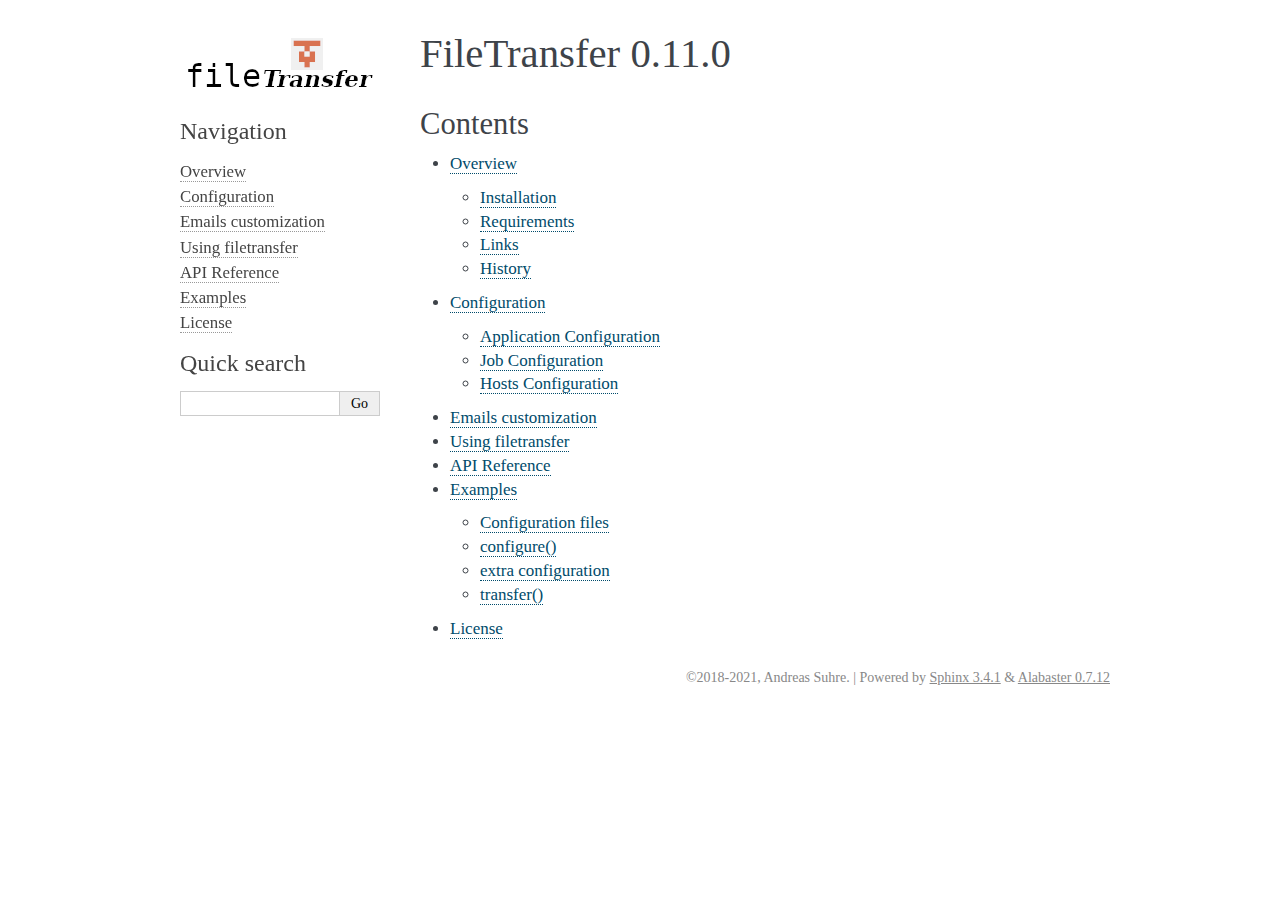
<file: docs/index.html>
<!DOCTYPE html>

<html>
  <head>
    <meta charset="utf-8" />
    <meta name="viewport" content="width=device-width, initial-scale=1.0" />
    <title>FileTransfer 0.11.0 &#8212; FileTransfer 0.11.0 documentation</title>
    <link rel="stylesheet" href="_static/pygments.css" type="text/css" />
    <link rel="stylesheet" href="_static/alabaster.css" type="text/css" />
    <script id="documentation_options" data-url_root="./" src="_static/documentation_options.js"></script>
    <script src="_static/jquery.js"></script>
    <script src="_static/underscore.js"></script>
    <script src="_static/doctools.js"></script>
    <link rel="shortcut icon" href="_static/favicon.ico"/>
    <link rel="index" title="Index" href="genindex.html" />
    <link rel="search" title="Search" href="search.html" />
    <link rel="next" title="Overview" href="overview.html" />
   
  <link rel="stylesheet" href="_static/custom.css" type="text/css" />
  
  
  <meta name="viewport" content="width=device-width, initial-scale=0.9, maximum-scale=0.9" />

  </head><body>
  <div class="document">
    
      <div class="sphinxsidebar" role="navigation" aria-label="main navigation">
        <div class="sphinxsidebarwrapper">
<p class="logo">
  <a href="#">
    <img class="logo" src="_static/logo.png" alt="Logo"/>
    
  </a>
</p>








<h3>Navigation</h3>
<ul>
<li class="toctree-l1"><a class="reference internal" href="overview.html">Overview</a></li>
<li class="toctree-l1"><a class="reference internal" href="config.html">Configuration</a></li>
<li class="toctree-l1"><a class="reference internal" href="mails.html">Emails customization</a></li>
<li class="toctree-l1"><a class="reference internal" href="usage.html">Using filetransfer</a></li>
<li class="toctree-l1"><a class="reference internal" href="api.html">API Reference</a></li>
<li class="toctree-l1"><a class="reference internal" href="examples.html">Examples</a></li>
<li class="toctree-l1"><a class="reference internal" href="license.html">License</a></li>
</ul>

<div class="relations">
<h3>Related Topics</h3>
<ul>
  <li><a href="#">Documentation overview</a><ul>
      <li>Next: <a href="overview.html" title="next chapter">Overview</a></li>
  </ul></li>
</ul>
</div>
<div id="searchbox" style="display: none" role="search">
  <h3 id="searchlabel">Quick search</h3>
    <div class="searchformwrapper">
    <form class="search" action="search.html" method="get">
      <input type="text" name="q" aria-labelledby="searchlabel" />
      <input type="submit" value="Go" />
    </form>
    </div>
</div>
<script>$('#searchbox').show(0);</script>








        </div>
      </div>
      <div class="documentwrapper">
        <div class="bodywrapper">
          

          <div class="body" role="main">
            
  <div class="section" id="filetransfer-version">
<h1>FileTransfer 0.11.0<a class="headerlink" href="#filetransfer-version" title="Permalink to this headline">¶</a></h1>
<div class="section" id="contents">
<h2>Contents<a class="headerlink" href="#contents" title="Permalink to this headline">¶</a></h2>
<div class="toctree-wrapper compound">
<ul>
<li class="toctree-l1"><a class="reference internal" href="overview.html">Overview</a><ul>
<li class="toctree-l2"><a class="reference internal" href="overview.html#installation">Installation</a></li>
<li class="toctree-l2"><a class="reference internal" href="overview.html#requirements">Requirements</a></li>
<li class="toctree-l2"><a class="reference internal" href="overview.html#links">Links</a></li>
<li class="toctree-l2"><a class="reference internal" href="overview.html#history">History</a></li>
</ul>
</li>
<li class="toctree-l1"><a class="reference internal" href="config.html">Configuration</a><ul>
<li class="toctree-l2"><a class="reference internal" href="config.html#application-configuration">Application Configuration</a></li>
<li class="toctree-l2"><a class="reference internal" href="config.html#job-configuration">Job Configuration</a></li>
<li class="toctree-l2"><a class="reference internal" href="config.html#hosts-configuration">Hosts Configuration</a></li>
</ul>
</li>
<li class="toctree-l1"><a class="reference internal" href="mails.html">Emails customization</a></li>
<li class="toctree-l1"><a class="reference internal" href="usage.html">Using filetransfer</a></li>
<li class="toctree-l1"><a class="reference internal" href="api.html">API Reference</a></li>
<li class="toctree-l1"><a class="reference internal" href="examples.html">Examples</a><ul>
<li class="toctree-l2"><a class="reference internal" href="examples.html#configuration-files">Configuration files</a></li>
<li class="toctree-l2"><a class="reference internal" href="examples.html#configure">configure()</a></li>
<li class="toctree-l2"><a class="reference internal" href="examples.html#extra-configuration">extra configuration</a></li>
<li class="toctree-l2"><a class="reference internal" href="examples.html#transfer">transfer()</a></li>
</ul>
</li>
<li class="toctree-l1"><a class="reference internal" href="license.html">License</a></li>
</ul>
</div>
</div>
</div>


          </div>
          
        </div>
      </div>
    <div class="clearer"></div>
  </div>
    <div class="footer">
      &copy;2018-2021, Andreas Suhre.
      
      |
      Powered by <a href="http://sphinx-doc.org/">Sphinx 3.4.1</a>
      &amp; <a href="https://github.com/bitprophet/alabaster">Alabaster 0.7.12</a>
      
    </div>

    

    
  </body>
</html>
</file>
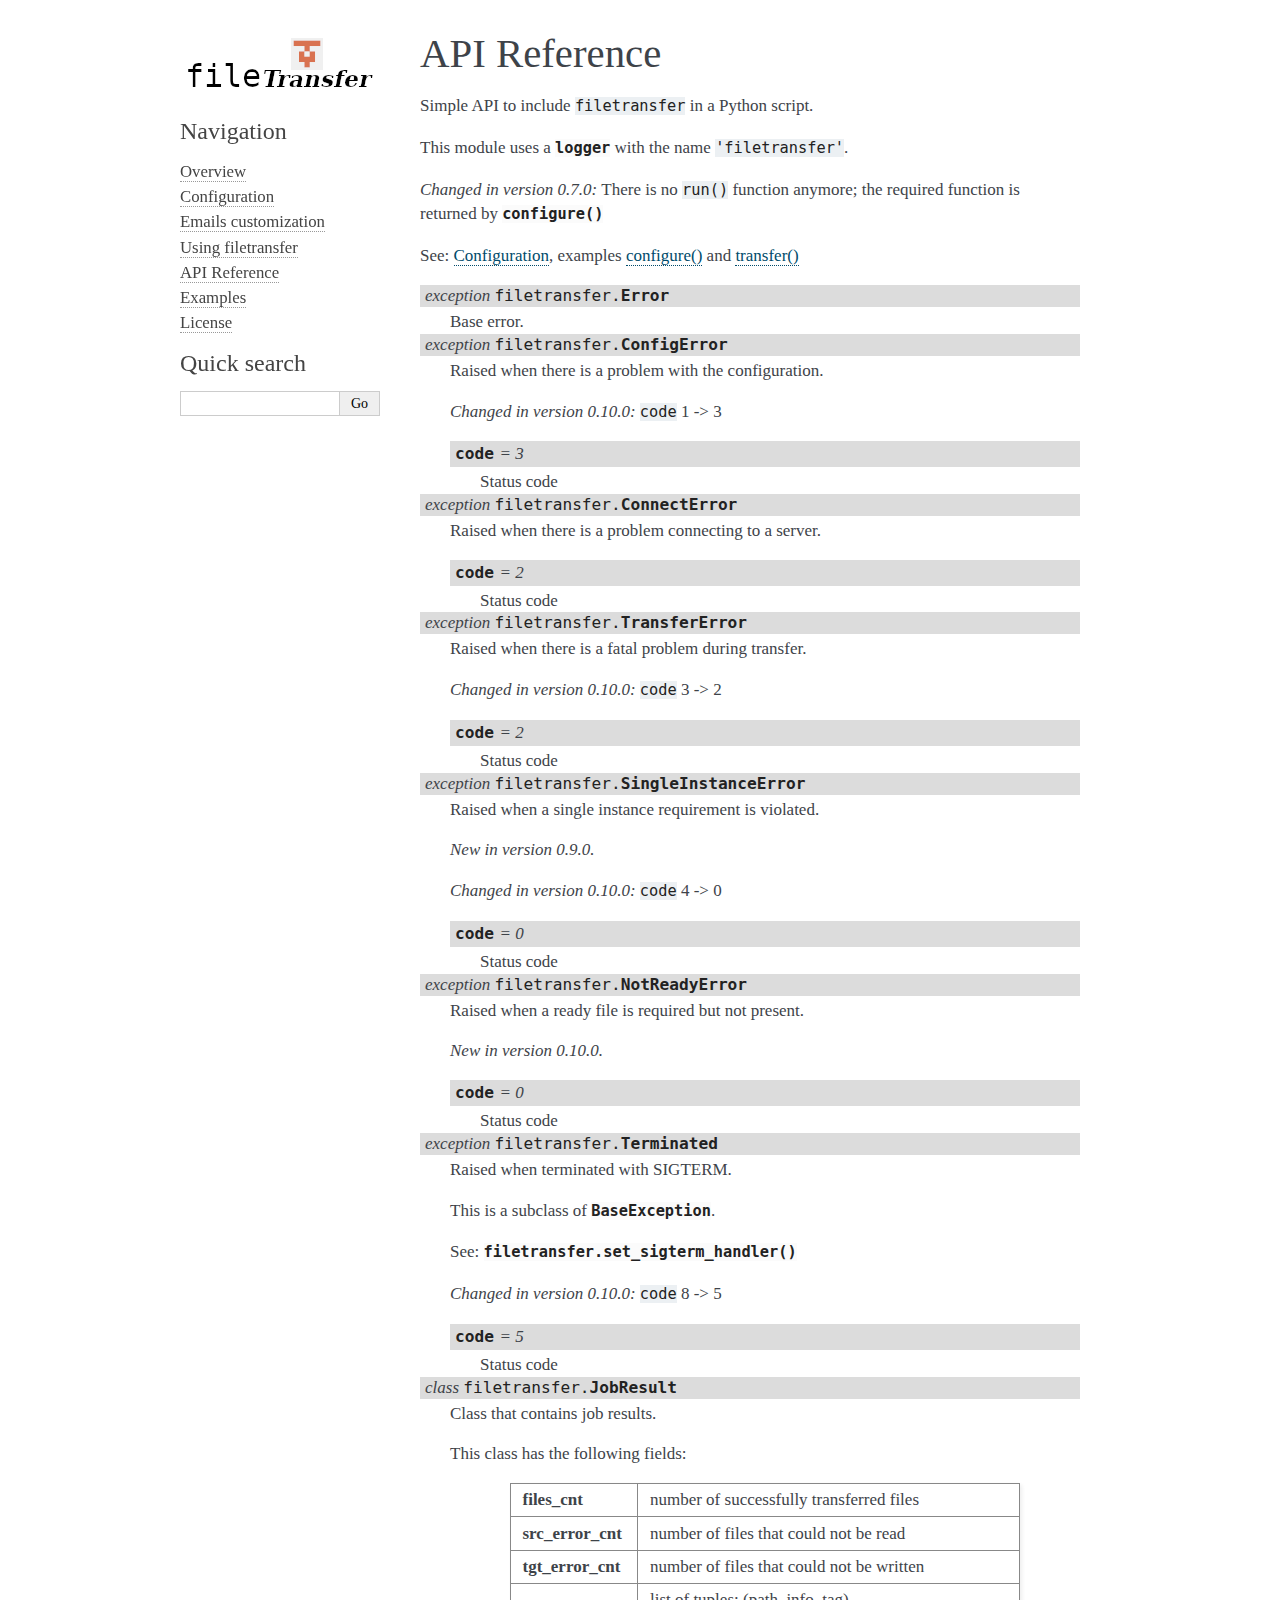
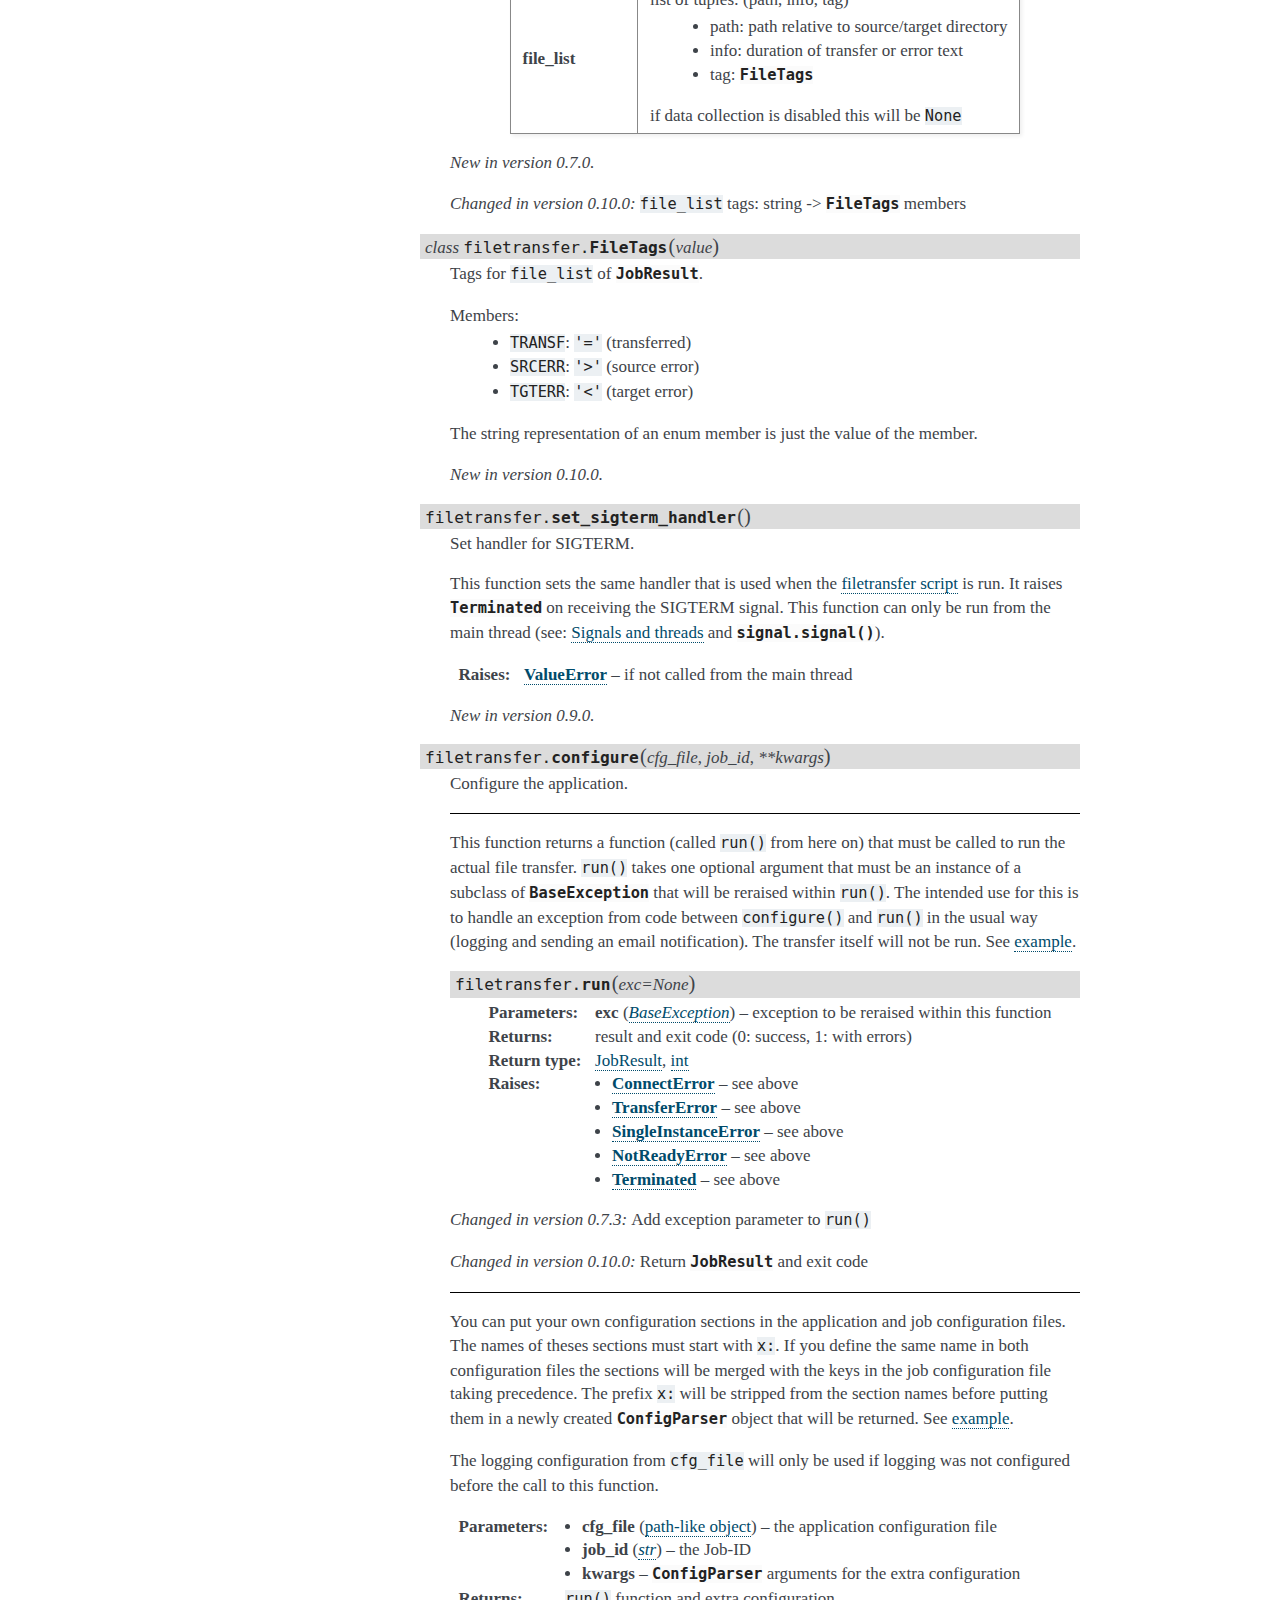
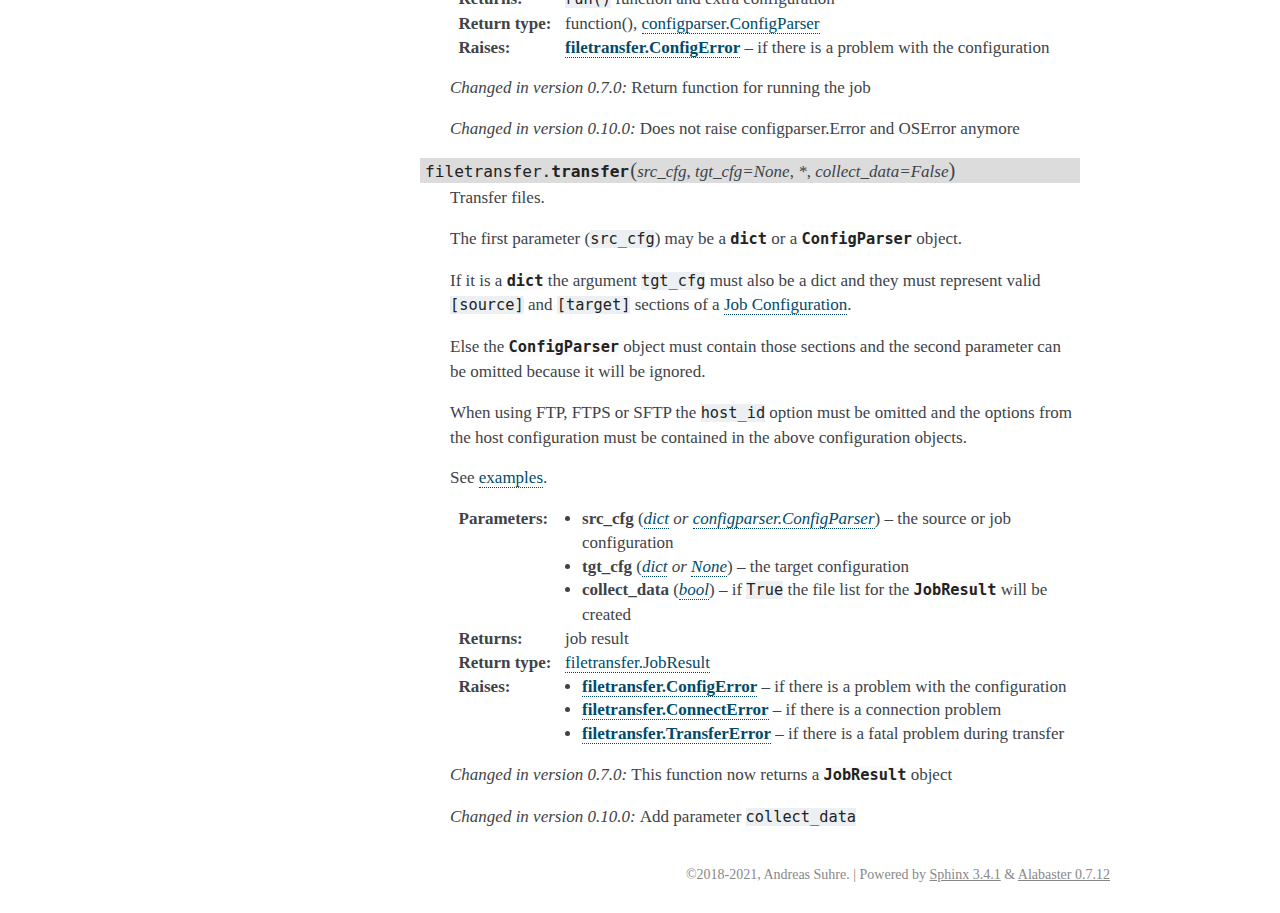
<file: docs/api.html>
<!DOCTYPE html>

<html>
  <head>
    <meta charset="utf-8" />
    <meta name="viewport" content="width=device-width, initial-scale=1.0" />
    <title>API Reference &#8212; FileTransfer 0.11.0 documentation</title>
    <link rel="stylesheet" href="_static/pygments.css" type="text/css" />
    <link rel="stylesheet" href="_static/alabaster.css" type="text/css" />
    <script id="documentation_options" data-url_root="./" src="_static/documentation_options.js"></script>
    <script src="_static/jquery.js"></script>
    <script src="_static/underscore.js"></script>
    <script src="_static/doctools.js"></script>
    <link rel="shortcut icon" href="_static/favicon.ico"/>
    <link rel="index" title="Index" href="genindex.html" />
    <link rel="search" title="Search" href="search.html" />
    <link rel="next" title="Examples" href="examples.html" />
    <link rel="prev" title="Using filetransfer" href="usage.html" />
   
  <link rel="stylesheet" href="_static/custom.css" type="text/css" />
  
  
  <meta name="viewport" content="width=device-width, initial-scale=0.9, maximum-scale=0.9" />

  </head><body>
  <div class="document">
    
      <div class="sphinxsidebar" role="navigation" aria-label="main navigation">
        <div class="sphinxsidebarwrapper">
<p class="logo">
  <a href="index.html">
    <img class="logo" src="_static/logo.png" alt="Logo"/>
    
  </a>
</p>








<h3>Navigation</h3>
<ul class="current">
<li class="toctree-l1"><a class="reference internal" href="overview.html">Overview</a></li>
<li class="toctree-l1"><a class="reference internal" href="config.html">Configuration</a></li>
<li class="toctree-l1"><a class="reference internal" href="mails.html">Emails customization</a></li>
<li class="toctree-l1"><a class="reference internal" href="usage.html">Using filetransfer</a></li>
<li class="toctree-l1 current"><a class="current reference internal" href="#">API Reference</a></li>
<li class="toctree-l1"><a class="reference internal" href="examples.html">Examples</a></li>
<li class="toctree-l1"><a class="reference internal" href="license.html">License</a></li>
</ul>

<div class="relations">
<h3>Related Topics</h3>
<ul>
  <li><a href="index.html">Documentation overview</a><ul>
      <li>Previous: <a href="usage.html" title="previous chapter">Using filetransfer</a></li>
      <li>Next: <a href="examples.html" title="next chapter">Examples</a></li>
  </ul></li>
</ul>
</div>
<div id="searchbox" style="display: none" role="search">
  <h3 id="searchlabel">Quick search</h3>
    <div class="searchformwrapper">
    <form class="search" action="search.html" method="get">
      <input type="text" name="q" aria-labelledby="searchlabel" />
      <input type="submit" value="Go" />
    </form>
    </div>
</div>
<script>$('#searchbox').show(0);</script>








        </div>
      </div>
      <div class="documentwrapper">
        <div class="bodywrapper">
          

          <div class="body" role="main">
            
  <div class="section" id="module-filetransfer">
<span id="api-reference"></span><h1>API Reference<a class="headerlink" href="#module-filetransfer" title="Permalink to this headline">¶</a></h1>
<p>Simple API to include <code class="docutils literal notranslate"><span class="pre">filetransfer</span></code> in a Python script.</p>
<p>This module uses a <a class="reference external" href="https://docs.python.org/3/library/logging.html#module-logging" title="(in Python v3.10)"><code class="xref py py-mod docutils literal notranslate"><span class="pre">logger</span></code></a> with the name <code class="docutils literal notranslate"><span class="pre">'filetransfer'</span></code>.</p>
<div class="versionchanged">
<p><span class="versionmodified changed">Changed in version 0.7.0: </span>There is no <code class="docutils literal notranslate"><span class="pre">run()</span></code> function anymore; the required function is
returned by <a class="reference internal" href="#filetransfer.configure" title="filetransfer.configure"><code class="xref py py-func docutils literal notranslate"><span class="pre">configure()</span></code></a></p>
</div>
<p>See: <a class="reference internal" href="config.html"><span class="doc">Configuration</span></a>,
examples <a class="reference internal" href="examples.html#ref-configure-and-run"><span class="std std-ref">configure()</span></a> and <a class="reference internal" href="examples.html#ref-transfer"><span class="std std-ref">transfer()</span></a></p>
<dl class="py exception">
<dt id="filetransfer.Error">
<em class="property">exception </em><code class="sig-prename descclassname">filetransfer.</code><code class="sig-name descname">Error</code><a class="headerlink" href="#filetransfer.Error" title="Permalink to this definition">¶</a></dt>
<dd><p>Base error.</p>
</dd></dl>

<dl class="py exception">
<dt id="filetransfer.ConfigError">
<em class="property">exception </em><code class="sig-prename descclassname">filetransfer.</code><code class="sig-name descname">ConfigError</code><a class="headerlink" href="#filetransfer.ConfigError" title="Permalink to this definition">¶</a></dt>
<dd><p>Raised when there is a problem with the configuration.</p>
<div class="versionchanged">
<p><span class="versionmodified changed">Changed in version 0.10.0: </span><code class="docutils literal notranslate"><span class="pre">code</span></code> 1 -&gt; 3</p>
</div>
<dl class="py attribute">
<dt id="filetransfer.ConfigError.code">
<code class="sig-name descname">code</code><em class="property"> = 3</em><a class="headerlink" href="#filetransfer.ConfigError.code" title="Permalink to this definition">¶</a></dt>
<dd><p>Status code</p>
</dd></dl>

</dd></dl>

<dl class="py exception">
<dt id="filetransfer.ConnectError">
<em class="property">exception </em><code class="sig-prename descclassname">filetransfer.</code><code class="sig-name descname">ConnectError</code><a class="headerlink" href="#filetransfer.ConnectError" title="Permalink to this definition">¶</a></dt>
<dd><p>Raised when there is a problem connecting to a server.</p>
<dl class="py attribute">
<dt id="filetransfer.ConnectError.code">
<code class="sig-name descname">code</code><em class="property"> = 2</em><a class="headerlink" href="#filetransfer.ConnectError.code" title="Permalink to this definition">¶</a></dt>
<dd><p>Status code</p>
</dd></dl>

</dd></dl>

<dl class="py exception">
<dt id="filetransfer.TransferError">
<em class="property">exception </em><code class="sig-prename descclassname">filetransfer.</code><code class="sig-name descname">TransferError</code><a class="headerlink" href="#filetransfer.TransferError" title="Permalink to this definition">¶</a></dt>
<dd><p>Raised when there is a fatal problem during transfer.</p>
<div class="versionchanged">
<p><span class="versionmodified changed">Changed in version 0.10.0: </span><code class="docutils literal notranslate"><span class="pre">code</span></code> 3 -&gt; 2</p>
</div>
<dl class="py attribute">
<dt id="filetransfer.TransferError.code">
<code class="sig-name descname">code</code><em class="property"> = 2</em><a class="headerlink" href="#filetransfer.TransferError.code" title="Permalink to this definition">¶</a></dt>
<dd><p>Status code</p>
</dd></dl>

</dd></dl>

<dl class="py exception">
<dt id="filetransfer.SingleInstanceError">
<em class="property">exception </em><code class="sig-prename descclassname">filetransfer.</code><code class="sig-name descname">SingleInstanceError</code><a class="headerlink" href="#filetransfer.SingleInstanceError" title="Permalink to this definition">¶</a></dt>
<dd><p>Raised when a single instance requirement is violated.</p>
<div class="versionadded">
<p><span class="versionmodified added">New in version 0.9.0.</span></p>
</div>
<div class="versionchanged">
<p><span class="versionmodified changed">Changed in version 0.10.0: </span><code class="docutils literal notranslate"><span class="pre">code</span></code> 4 -&gt; 0</p>
</div>
<dl class="py attribute">
<dt id="filetransfer.SingleInstanceError.code">
<code class="sig-name descname">code</code><em class="property"> = 0</em><a class="headerlink" href="#filetransfer.SingleInstanceError.code" title="Permalink to this definition">¶</a></dt>
<dd><p>Status code</p>
</dd></dl>

</dd></dl>

<dl class="py exception">
<dt id="filetransfer.NotReadyError">
<em class="property">exception </em><code class="sig-prename descclassname">filetransfer.</code><code class="sig-name descname">NotReadyError</code><a class="headerlink" href="#filetransfer.NotReadyError" title="Permalink to this definition">¶</a></dt>
<dd><p>Raised when a ready file is required but not present.</p>
<div class="versionadded">
<p><span class="versionmodified added">New in version 0.10.0.</span></p>
</div>
<dl class="py attribute">
<dt id="filetransfer.NotReadyError.code">
<code class="sig-name descname">code</code><em class="property"> = 0</em><a class="headerlink" href="#filetransfer.NotReadyError.code" title="Permalink to this definition">¶</a></dt>
<dd><p>Status code</p>
</dd></dl>

</dd></dl>

<dl class="py exception">
<dt id="filetransfer.Terminated">
<em class="property">exception </em><code class="sig-prename descclassname">filetransfer.</code><code class="sig-name descname">Terminated</code><a class="headerlink" href="#filetransfer.Terminated" title="Permalink to this definition">¶</a></dt>
<dd><p>Raised when terminated with SIGTERM.</p>
<p>This is a subclass of <a class="reference external" href="https://docs.python.org/3/library/exceptions.html#BaseException" title="(in Python v3.10)"><code class="xref py py-exc docutils literal notranslate"><span class="pre">BaseException</span></code></a>.</p>
<p>See: <a class="reference internal" href="#filetransfer.set_sigterm_handler" title="filetransfer.set_sigterm_handler"><code class="xref py py-func docutils literal notranslate"><span class="pre">filetransfer.set_sigterm_handler()</span></code></a></p>
<div class="versionchanged">
<p><span class="versionmodified changed">Changed in version 0.10.0: </span><code class="docutils literal notranslate"><span class="pre">code</span></code> 8 -&gt; 5</p>
</div>
<dl class="py attribute">
<dt id="filetransfer.Terminated.code">
<code class="sig-name descname">code</code><em class="property"> = 5</em><a class="headerlink" href="#filetransfer.Terminated.code" title="Permalink to this definition">¶</a></dt>
<dd><p>Status code</p>
</dd></dl>

</dd></dl>

<dl class="py class">
<dt id="filetransfer.JobResult">
<em class="property">class </em><code class="sig-prename descclassname">filetransfer.</code><code class="sig-name descname">JobResult</code><a class="headerlink" href="#filetransfer.JobResult" title="Permalink to this definition">¶</a></dt>
<dd><p>Class that contains job results.</p>
<p>This class has the following fields:</p>
<table class="docutils align-default">
<colgroup>
<col style="width: 25%" />
<col style="width: 75%" />
</colgroup>
<tbody>
<tr class="row-odd"><td><p><strong>files_cnt</strong></p></td>
<td><p>number of successfully transferred files</p></td>
</tr>
<tr class="row-even"><td><p><strong>src_error_cnt</strong></p></td>
<td><p>number of files that could not be read</p></td>
</tr>
<tr class="row-odd"><td><p><strong>tgt_error_cnt</strong></p></td>
<td><p>number of files that could not be written</p></td>
</tr>
<tr class="row-even"><td><p><strong>file_list</strong></p></td>
<td><dl class="simple">
<dt>list of tuples: (path, info, tag)</dt><dd><ul class="simple">
<li><p>path: path relative to source/target directory</p></li>
<li><p>info: duration of transfer or error text</p></li>
<li><p>tag: <a class="reference internal" href="#filetransfer.FileTags" title="filetransfer.FileTags"><code class="xref py py-class docutils literal notranslate"><span class="pre">FileTags</span></code></a></p></li>
</ul>
</dd>
</dl>
<p>if data collection is disabled this will be <code class="docutils literal notranslate"><span class="pre">None</span></code></p>
</td>
</tr>
</tbody>
</table>
<div class="versionadded">
<p><span class="versionmodified added">New in version 0.7.0.</span></p>
</div>
<div class="versionchanged">
<p><span class="versionmodified changed">Changed in version 0.10.0: </span><code class="docutils literal notranslate"><span class="pre">file_list</span></code> tags: string -&gt; <a class="reference internal" href="#filetransfer.FileTags" title="filetransfer.FileTags"><code class="xref py py-class docutils literal notranslate"><span class="pre">FileTags</span></code></a> members</p>
</div>
</dd></dl>

<dl class="py class">
<dt id="filetransfer.FileTags">
<em class="property">class </em><code class="sig-prename descclassname">filetransfer.</code><code class="sig-name descname">FileTags</code><span class="sig-paren">(</span><em class="sig-param"><span class="n">value</span></em><span class="sig-paren">)</span><a class="headerlink" href="#filetransfer.FileTags" title="Permalink to this definition">¶</a></dt>
<dd><p>Tags for <code class="docutils literal notranslate"><span class="pre">file_list</span></code> of <a class="reference internal" href="#filetransfer.JobResult" title="filetransfer.JobResult"><code class="xref py py-class docutils literal notranslate"><span class="pre">JobResult</span></code></a>.</p>
<dl class="simple">
<dt>Members:</dt><dd><ul class="simple">
<li><p><code class="docutils literal notranslate"><span class="pre">TRANSF</span></code>: <code class="docutils literal notranslate"><span class="pre">'='</span></code> (transferred)</p></li>
<li><p><code class="docutils literal notranslate"><span class="pre">SRCERR</span></code>: <code class="docutils literal notranslate"><span class="pre">'&gt;'</span></code> (source error)</p></li>
<li><p><code class="docutils literal notranslate"><span class="pre">TGTERR</span></code>: <code class="docutils literal notranslate"><span class="pre">'&lt;'</span></code> (target error)</p></li>
</ul>
</dd>
</dl>
<p>The string representation of an enum member is just the value of the member.</p>
<div class="versionadded">
<p><span class="versionmodified added">New in version 0.10.0.</span></p>
</div>
</dd></dl>

<dl class="py function">
<dt id="filetransfer.set_sigterm_handler">
<code class="sig-prename descclassname">filetransfer.</code><code class="sig-name descname">set_sigterm_handler</code><span class="sig-paren">(</span><span class="sig-paren">)</span><a class="headerlink" href="#filetransfer.set_sigterm_handler" title="Permalink to this definition">¶</a></dt>
<dd><p>Set handler for SIGTERM.</p>
<p>This function sets the same handler that is used when the
<a class="reference internal" href="usage.html"><span class="doc">filetransfer script</span></a> is run. It raises
<a class="reference internal" href="#filetransfer.Terminated" title="filetransfer.Terminated"><code class="xref py py-exc docutils literal notranslate"><span class="pre">Terminated</span></code></a> on receiving the SIGTERM signal. This
function can only be run from the main thread
(see: <a class="reference external" href="https://docs.python.org/3/library/signal.html#signals-and-threads" title="(in Python v3.10)"><span>Signals and threads</span></a> and <a class="reference external" href="https://docs.python.org/3/library/signal.html#signal.signal" title="(in Python v3.10)"><code class="xref py py-func docutils literal notranslate"><span class="pre">signal.signal()</span></code></a>).</p>
<dl class="field-list simple">
<dt class="field-odd">Raises</dt>
<dd class="field-odd"><p><a class="reference external" href="https://docs.python.org/3/library/exceptions.html#ValueError" title="(in Python v3.10)"><strong>ValueError</strong></a> – if not called from the main thread</p>
</dd>
</dl>
<div class="versionadded">
<p><span class="versionmodified added">New in version 0.9.0.</span></p>
</div>
</dd></dl>

<dl class="py function">
<dt id="filetransfer.configure">
<code class="sig-prename descclassname">filetransfer.</code><code class="sig-name descname">configure</code><span class="sig-paren">(</span><em class="sig-param"><span class="n">cfg_file</span></em>, <em class="sig-param"><span class="n">job_id</span></em>, <em class="sig-param"><span class="o">**</span><span class="n">kwargs</span></em><span class="sig-paren">)</span><a class="headerlink" href="#filetransfer.configure" title="Permalink to this definition">¶</a></dt>
<dd><p>Configure the application.</p>
<div class="border docutils container">
<p>This function returns a function (called <code class="docutils literal notranslate"><span class="pre">run()</span></code> from here on)
that must be called to run the actual file transfer.
<code class="docutils literal notranslate"><span class="pre">run()</span></code> takes one optional argument that must be an instance of a
subclass of <a class="reference external" href="https://docs.python.org/3/library/exceptions.html#BaseException" title="(in Python v3.10)"><code class="xref py py-exc docutils literal notranslate"><span class="pre">BaseException</span></code></a>
that will be reraised within <code class="docutils literal notranslate"><span class="pre">run()</span></code>. The intended use for this is
to handle an exception from code between  <code class="docutils literal notranslate"><span class="pre">configure()</span></code> and <code class="docutils literal notranslate"><span class="pre">run()</span></code>
in the usual way (logging and sending an email notification). The
transfer itself will not be run.
See <a class="reference internal" href="examples.html#ref-configure-and-run"><span class="std std-ref">example</span></a>.</p>
<dl class="py function">
<dt id="filetransfer.filetransfer.run">
<code class="sig-prename descclassname">filetransfer.</code><code class="sig-name descname">run</code><span class="sig-paren">(</span><em class="sig-param"><span class="n">exc</span><span class="o">=</span><span class="default_value">None</span></em><span class="sig-paren">)</span><a class="headerlink" href="#filetransfer.filetransfer.run" title="Permalink to this definition">¶</a></dt>
<dd><dl class="field-list simple">
<dt class="field-odd">Parameters</dt>
<dd class="field-odd"><p><strong>exc</strong> (<a class="reference external" href="https://docs.python.org/3/library/exceptions.html#BaseException" title="(in Python v3.10)"><em>BaseException</em></a>) – exception to be reraised
within this function</p>
</dd>
<dt class="field-even">Returns</dt>
<dd class="field-even"><p>result and exit code (0: success, 1: with errors)</p>
</dd>
<dt class="field-odd">Return type</dt>
<dd class="field-odd"><p><a class="reference internal" href="#filetransfer.JobResult" title="filetransfer.JobResult">JobResult</a>, <a class="reference external" href="https://docs.python.org/3/library/functions.html#int" title="(in Python v3.10)">int</a></p>
</dd>
<dt class="field-even">Raises</dt>
<dd class="field-even"><ul class="simple">
<li><p><a class="reference internal" href="#filetransfer.ConnectError" title="filetransfer.ConnectError"><strong>ConnectError</strong></a> – see above</p></li>
<li><p><a class="reference internal" href="#filetransfer.TransferError" title="filetransfer.TransferError"><strong>TransferError</strong></a> – see above</p></li>
<li><p><a class="reference internal" href="#filetransfer.SingleInstanceError" title="filetransfer.SingleInstanceError"><strong>SingleInstanceError</strong></a> – see above</p></li>
<li><p><a class="reference internal" href="#filetransfer.NotReadyError" title="filetransfer.NotReadyError"><strong>NotReadyError</strong></a> – see above</p></li>
<li><p><a class="reference internal" href="#filetransfer.Terminated" title="filetransfer.Terminated"><strong>Terminated</strong></a> – see above</p></li>
</ul>
</dd>
</dl>
</dd></dl>

<div class="versionchanged">
<p><span class="versionmodified changed">Changed in version 0.7.3: </span>Add exception parameter to <code class="docutils literal notranslate"><span class="pre">run()</span></code></p>
</div>
<div class="versionchanged">
<p><span class="versionmodified changed">Changed in version 0.10.0: </span>Return <a class="reference internal" href="#filetransfer.JobResult" title="filetransfer.JobResult"><code class="xref py py-class docutils literal notranslate"><span class="pre">JobResult</span></code></a> and exit code</p>
</div>
</div>
<p>You can put your own configuration sections in the application
and job configuration files. The names of theses sections must
start with <code class="docutils literal notranslate"><span class="pre">x:</span></code>. If you define the same name in both configuration
files the sections will be merged with the keys in the job
configuration file taking precedence. The prefix <code class="docutils literal notranslate"><span class="pre">x:</span></code> will
be stripped from the section names before putting them in a newly
created <a class="reference external" href="https://docs.python.org/3/library/configparser.html#configparser.ConfigParser" title="(in Python v3.10)"><code class="xref py py-class docutils literal notranslate"><span class="pre">ConfigParser</span></code></a> object that will be returned.
See <a class="reference internal" href="examples.html#ref-extra-config"><span class="std std-ref">example</span></a>.</p>
<p>The logging configuration from <code class="docutils literal notranslate"><span class="pre">cfg_file</span></code> will only be used if
logging was not configured before the call to this function.</p>
<dl class="field-list simple">
<dt class="field-odd">Parameters</dt>
<dd class="field-odd"><ul class="simple">
<li><p><strong>cfg_file</strong> (<a class="reference external" href="https://docs.python.org/3/glossary.html#term-path-like-object" title="(in Python v3.10)"><span class="xref std std-term">path-like object</span></a>) – the application configuration file</p></li>
<li><p><strong>job_id</strong> (<a class="reference external" href="https://docs.python.org/3/library/stdtypes.html#str" title="(in Python v3.10)"><em>str</em></a>) – the Job-ID</p></li>
<li><p><strong>kwargs</strong> – <a class="reference external" href="https://docs.python.org/3/library/configparser.html#configparser.ConfigParser" title="(in Python v3.10)"><code class="xref py py-class docutils literal notranslate"><span class="pre">ConfigParser</span></code></a> arguments for
the extra configuration</p></li>
</ul>
</dd>
<dt class="field-even">Returns</dt>
<dd class="field-even"><p><code class="docutils literal notranslate"><span class="pre">run()</span></code> function and extra configuration</p>
</dd>
<dt class="field-odd">Return type</dt>
<dd class="field-odd"><p>function(), <a class="reference external" href="https://docs.python.org/3/library/configparser.html#configparser.ConfigParser" title="(in Python v3.10)">configparser.ConfigParser</a></p>
</dd>
<dt class="field-even">Raises</dt>
<dd class="field-even"><p><a class="reference internal" href="#filetransfer.ConfigError" title="filetransfer.ConfigError"><strong>filetransfer.ConfigError</strong></a> – if there is a problem with
the configuration</p>
</dd>
</dl>
<div class="versionchanged">
<p><span class="versionmodified changed">Changed in version 0.7.0: </span>Return function for running the job</p>
</div>
<div class="versionchanged">
<p><span class="versionmodified changed">Changed in version 0.10.0: </span>Does not raise configparser.Error and OSError anymore</p>
</div>
</dd></dl>

<dl class="py function">
<dt id="filetransfer.transfer">
<code class="sig-prename descclassname">filetransfer.</code><code class="sig-name descname">transfer</code><span class="sig-paren">(</span><em class="sig-param"><span class="n">src_cfg</span></em>, <em class="sig-param"><span class="n">tgt_cfg</span><span class="o">=</span><span class="default_value">None</span></em>, <em class="sig-param"><span class="o">*</span></em>, <em class="sig-param"><span class="n">collect_data</span><span class="o">=</span><span class="default_value">False</span></em><span class="sig-paren">)</span><a class="headerlink" href="#filetransfer.transfer" title="Permalink to this definition">¶</a></dt>
<dd><p>Transfer files.</p>
<p>The first parameter (<code class="docutils literal notranslate"><span class="pre">src_cfg</span></code>) may be a <a class="reference external" href="https://docs.python.org/3/library/stdtypes.html#dict" title="(in Python v3.10)"><code class="xref py py-class docutils literal notranslate"><span class="pre">dict</span></code></a> or a
<a class="reference external" href="https://docs.python.org/3/library/configparser.html#configparser.ConfigParser" title="(in Python v3.10)"><code class="xref py py-class docutils literal notranslate"><span class="pre">ConfigParser</span></code></a> object.</p>
<p>If it is a <a class="reference external" href="https://docs.python.org/3/library/stdtypes.html#dict" title="(in Python v3.10)"><code class="xref py py-class docutils literal notranslate"><span class="pre">dict</span></code></a> the argument <code class="docutils literal notranslate"><span class="pre">tgt_cfg</span></code> must also be a
dict and they must represent valid <code class="docutils literal notranslate"><span class="pre">[source]</span></code> and <code class="docutils literal notranslate"><span class="pre">[target]</span></code>
sections of a <a class="reference internal" href="config.html#ref-job-configuration"><span class="std std-ref">Job Configuration</span></a>.</p>
<p>Else the <a class="reference external" href="https://docs.python.org/3/library/configparser.html#configparser.ConfigParser" title="(in Python v3.10)"><code class="xref py py-class docutils literal notranslate"><span class="pre">ConfigParser</span></code></a> object must contain
those sections and the second parameter can be omitted because
it will be ignored.</p>
<p>When using FTP, FTPS or SFTP the <code class="docutils literal notranslate"><span class="pre">host_id</span></code> option must be omitted
and the options from the host configuration must be contained in the
above configuration objects.</p>
<p>See <a class="reference internal" href="examples.html#ref-transfer"><span class="std std-ref">examples</span></a>.</p>
<dl class="field-list simple">
<dt class="field-odd">Parameters</dt>
<dd class="field-odd"><ul class="simple">
<li><p><strong>src_cfg</strong> (<a class="reference external" href="https://docs.python.org/3/library/stdtypes.html#dict" title="(in Python v3.10)"><em>dict</em></a><em> or </em><a class="reference external" href="https://docs.python.org/3/library/configparser.html#configparser.ConfigParser" title="(in Python v3.10)"><em>configparser.ConfigParser</em></a>) – the source or job configuration</p></li>
<li><p><strong>tgt_cfg</strong> (<a class="reference external" href="https://docs.python.org/3/library/stdtypes.html#dict" title="(in Python v3.10)"><em>dict</em></a><em> or </em><a class="reference external" href="https://docs.python.org/3/library/constants.html#None" title="(in Python v3.10)"><em>None</em></a>) – the target configuration</p></li>
<li><p><strong>collect_data</strong> (<a class="reference external" href="https://docs.python.org/3/library/functions.html#bool" title="(in Python v3.10)"><em>bool</em></a>) – if <code class="docutils literal notranslate"><span class="pre">True</span></code> the file list for the
<a class="reference internal" href="#filetransfer.JobResult" title="filetransfer.JobResult"><code class="xref py py-class docutils literal notranslate"><span class="pre">JobResult</span></code></a> will be created</p></li>
</ul>
</dd>
<dt class="field-even">Returns</dt>
<dd class="field-even"><p>job result</p>
</dd>
<dt class="field-odd">Return type</dt>
<dd class="field-odd"><p><a class="reference internal" href="#filetransfer.JobResult" title="filetransfer.JobResult">filetransfer.JobResult</a></p>
</dd>
<dt class="field-even">Raises</dt>
<dd class="field-even"><ul class="simple">
<li><p><a class="reference internal" href="#filetransfer.ConfigError" title="filetransfer.ConfigError"><strong>filetransfer.ConfigError</strong></a> – if there is a problem with
the configuration</p></li>
<li><p><a class="reference internal" href="#filetransfer.ConnectError" title="filetransfer.ConnectError"><strong>filetransfer.ConnectError</strong></a> – if there is a connection problem</p></li>
<li><p><a class="reference internal" href="#filetransfer.TransferError" title="filetransfer.TransferError"><strong>filetransfer.TransferError</strong></a> – if there is a fatal problem
during transfer</p></li>
</ul>
</dd>
</dl>
<div class="versionchanged">
<p><span class="versionmodified changed">Changed in version 0.7.0: </span>This function now returns a <a class="reference internal" href="#filetransfer.JobResult" title="filetransfer.JobResult"><code class="xref py py-class docutils literal notranslate"><span class="pre">JobResult</span></code></a> object</p>
</div>
<div class="versionchanged">
<p><span class="versionmodified changed">Changed in version 0.10.0: </span>Add parameter <code class="docutils literal notranslate"><span class="pre">collect_data</span></code></p>
</div>
</dd></dl>

</div>


          </div>
          
        </div>
      </div>
    <div class="clearer"></div>
  </div>
    <div class="footer">
      &copy;2018-2021, Andreas Suhre.
      
      |
      Powered by <a href="http://sphinx-doc.org/">Sphinx 3.4.1</a>
      &amp; <a href="https://github.com/bitprophet/alabaster">Alabaster 0.7.12</a>
      
    </div>

    

    
  </body>
</html>
</file>
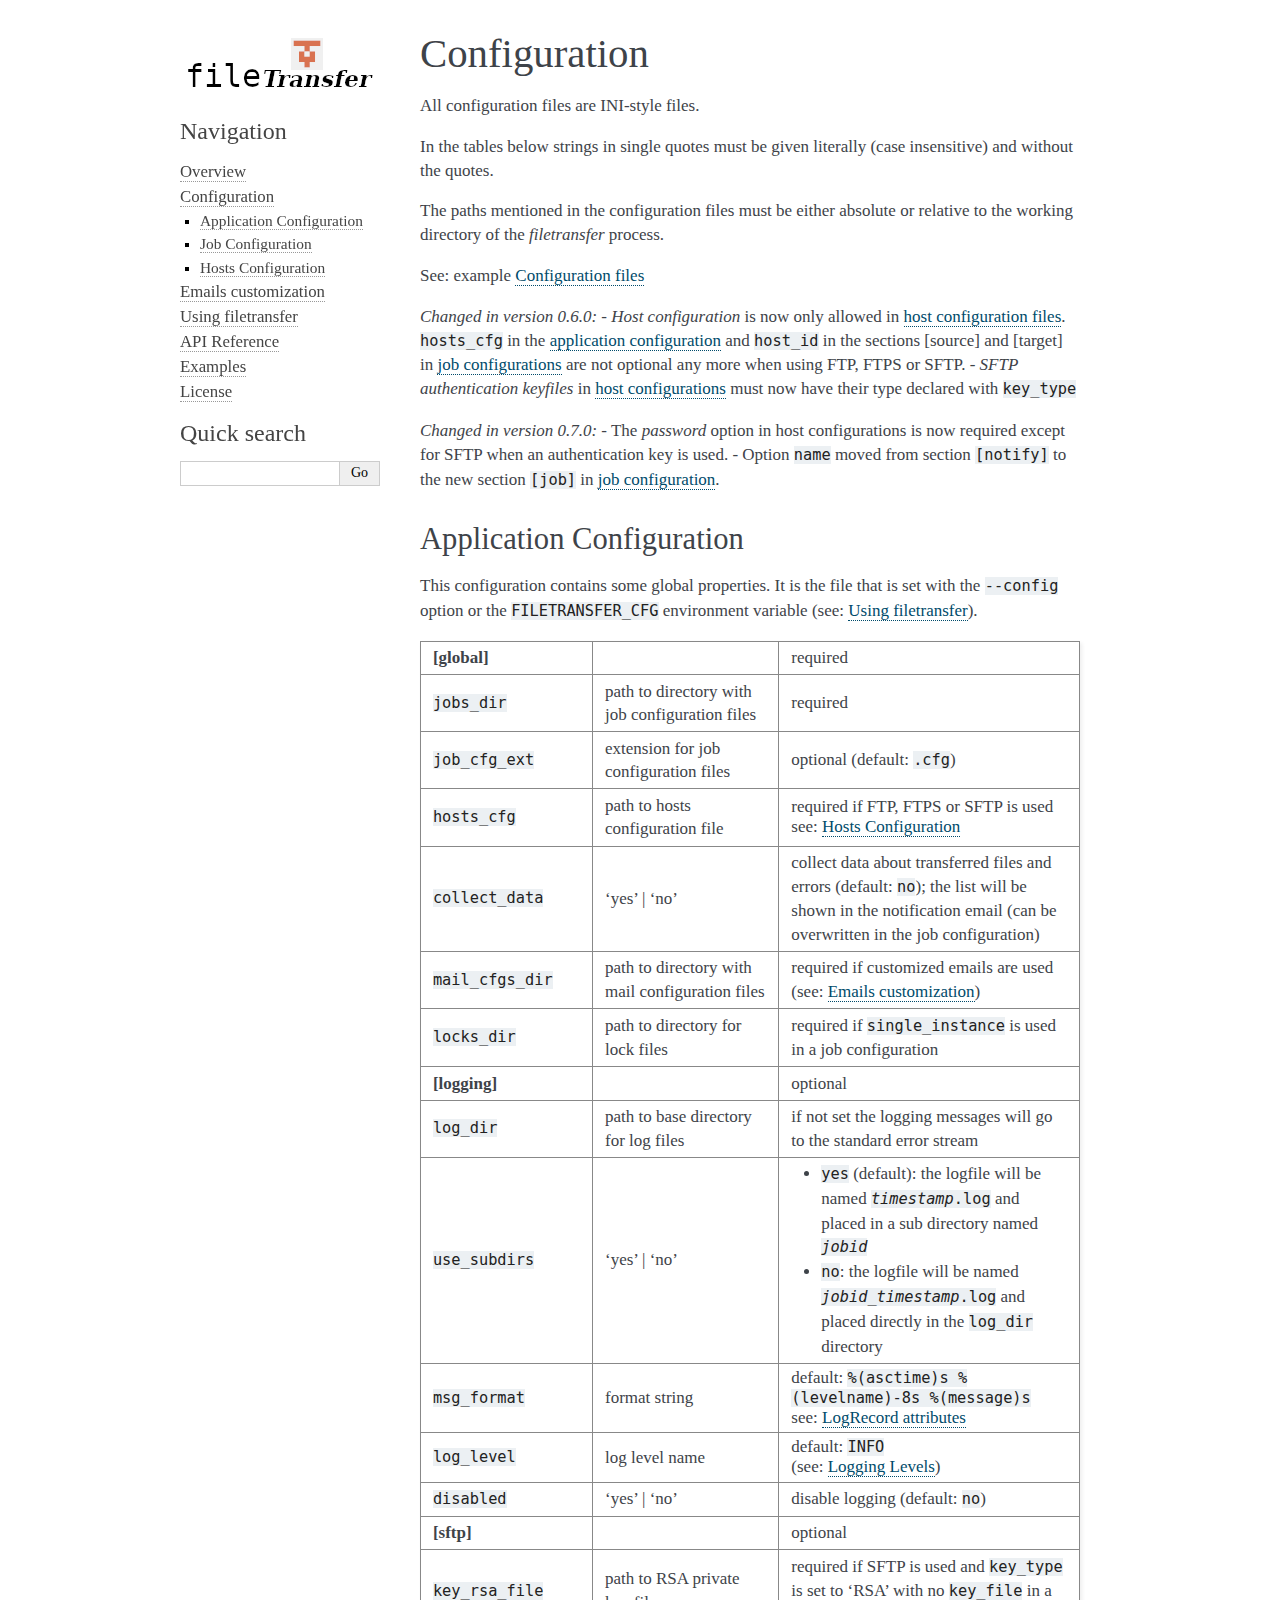
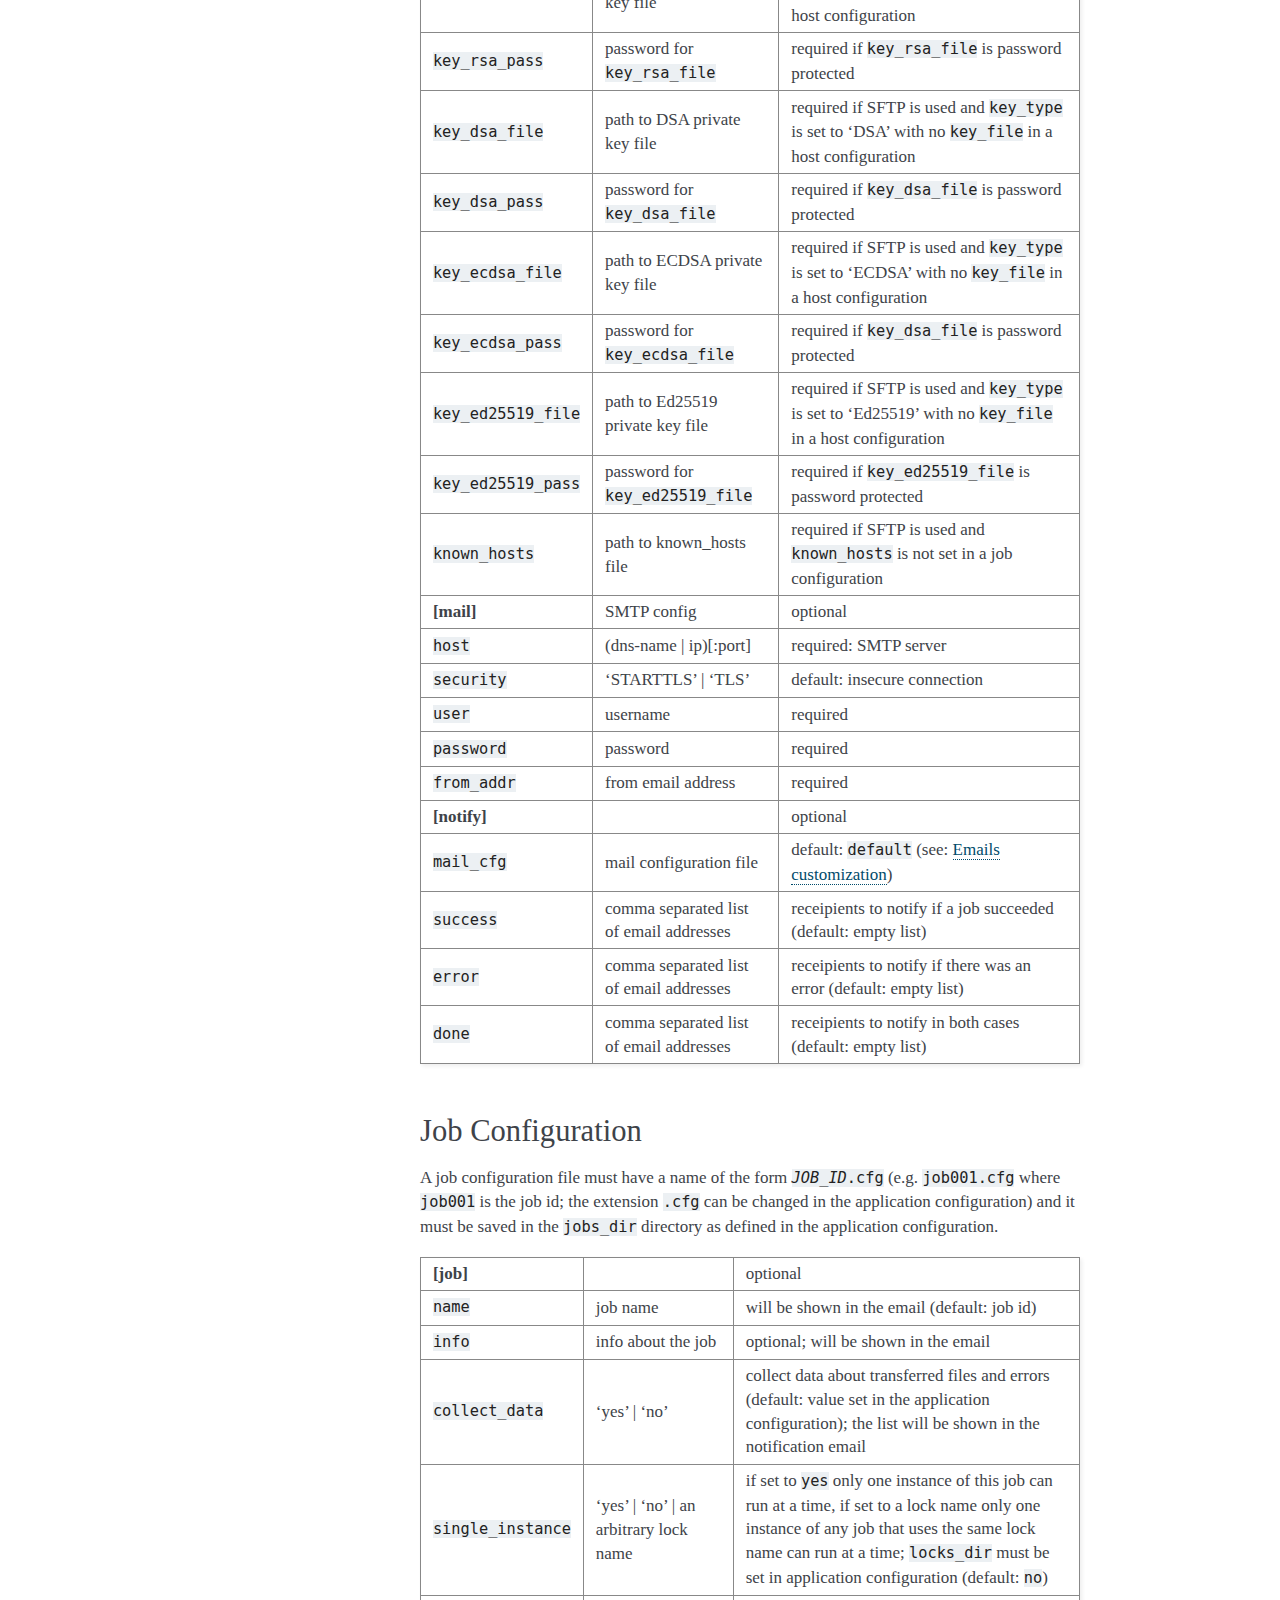
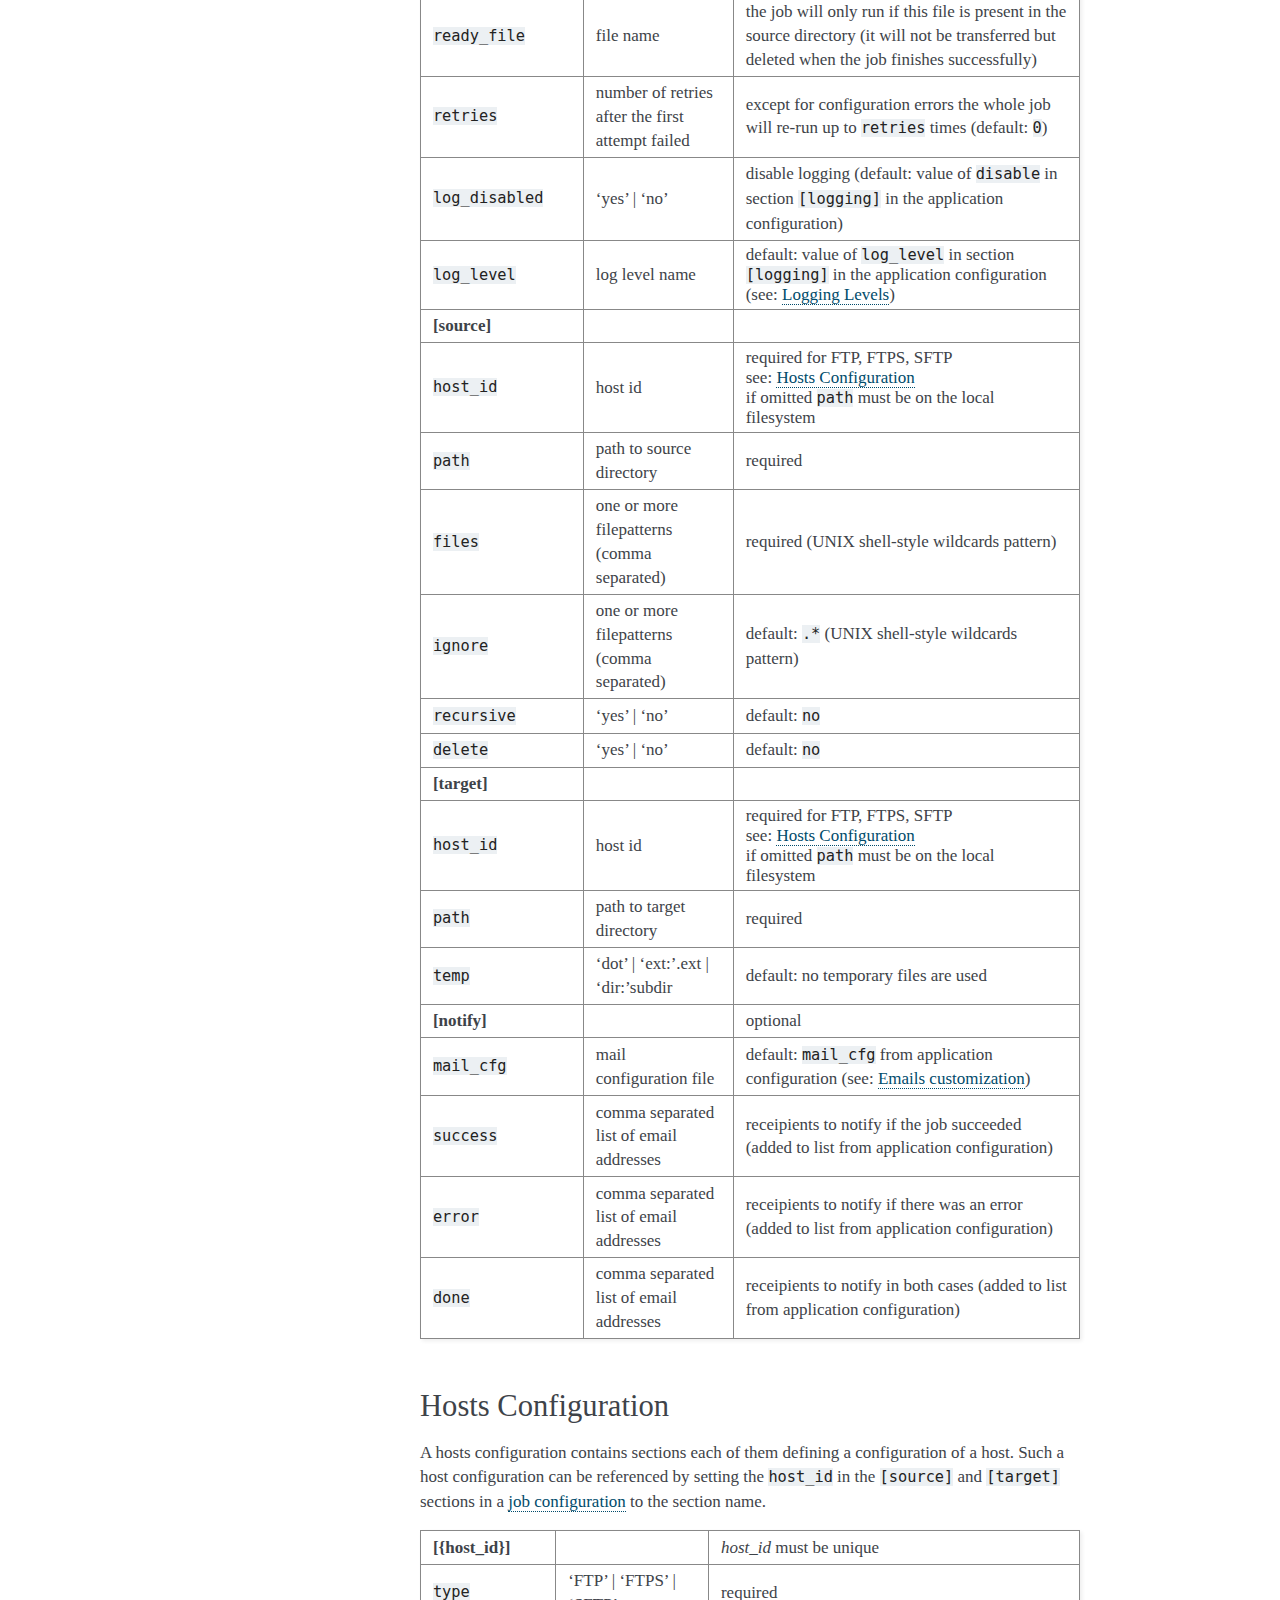
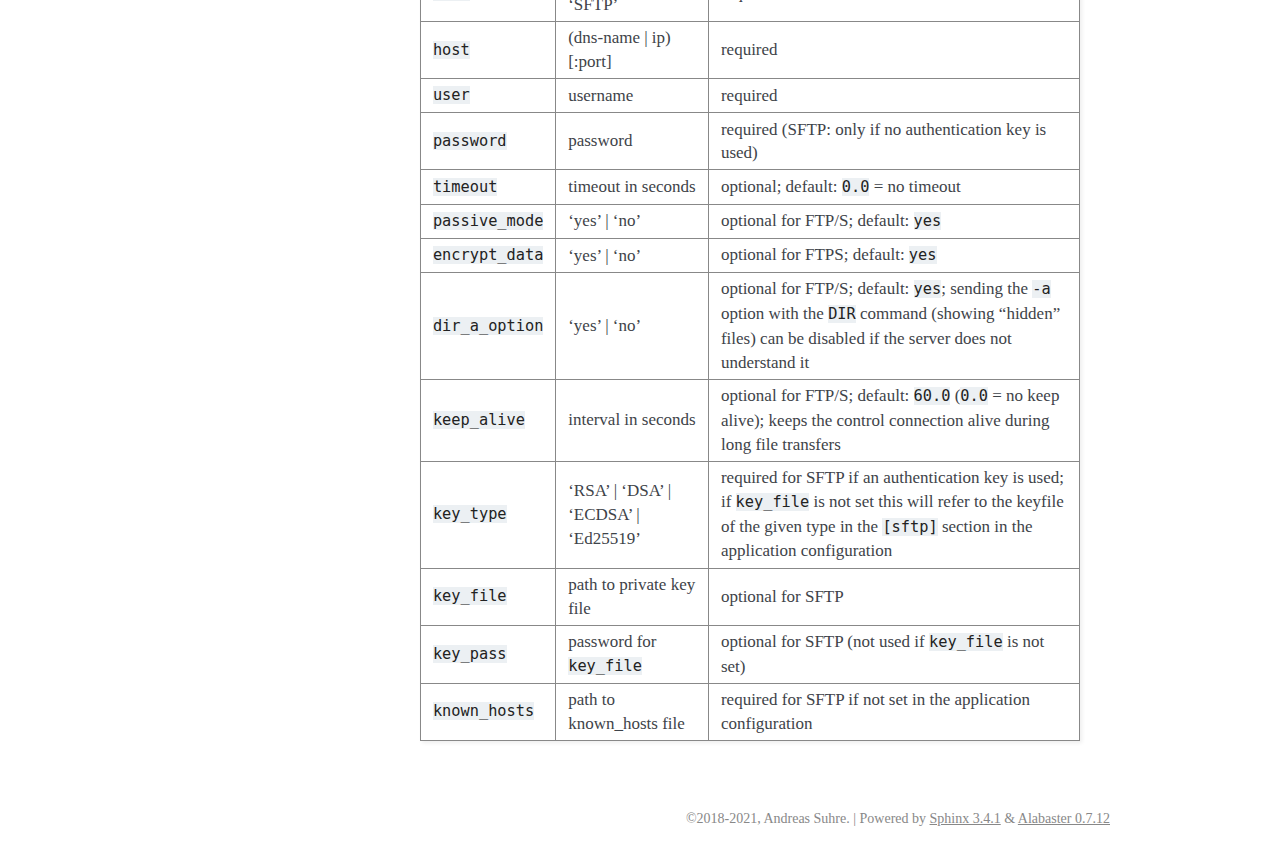
<file: docs/config.html>
<!DOCTYPE html>

<html>
  <head>
    <meta charset="utf-8" />
    <meta name="viewport" content="width=device-width, initial-scale=1.0" />
    <title>Configuration &#8212; FileTransfer 0.11.0 documentation</title>
    <link rel="stylesheet" href="_static/pygments.css" type="text/css" />
    <link rel="stylesheet" href="_static/alabaster.css" type="text/css" />
    <script id="documentation_options" data-url_root="./" src="_static/documentation_options.js"></script>
    <script src="_static/jquery.js"></script>
    <script src="_static/underscore.js"></script>
    <script src="_static/doctools.js"></script>
    <link rel="shortcut icon" href="_static/favicon.ico"/>
    <link rel="index" title="Index" href="genindex.html" />
    <link rel="search" title="Search" href="search.html" />
    <link rel="next" title="Emails customization" href="mails.html" />
    <link rel="prev" title="Overview" href="overview.html" />
   
  <link rel="stylesheet" href="_static/custom.css" type="text/css" />
  
  
  <meta name="viewport" content="width=device-width, initial-scale=0.9, maximum-scale=0.9" />

  </head><body>
  <div class="document">
    
      <div class="sphinxsidebar" role="navigation" aria-label="main navigation">
        <div class="sphinxsidebarwrapper">
<p class="logo">
  <a href="index.html">
    <img class="logo" src="_static/logo.png" alt="Logo"/>
    
  </a>
</p>








<h3>Navigation</h3>
<ul class="current">
<li class="toctree-l1"><a class="reference internal" href="overview.html">Overview</a></li>
<li class="toctree-l1 current"><a class="current reference internal" href="#">Configuration</a><ul>
<li class="toctree-l2"><a class="reference internal" href="#application-configuration">Application Configuration</a></li>
<li class="toctree-l2"><a class="reference internal" href="#job-configuration">Job Configuration</a></li>
<li class="toctree-l2"><a class="reference internal" href="#hosts-configuration">Hosts Configuration</a></li>
</ul>
</li>
<li class="toctree-l1"><a class="reference internal" href="mails.html">Emails customization</a></li>
<li class="toctree-l1"><a class="reference internal" href="usage.html">Using filetransfer</a></li>
<li class="toctree-l1"><a class="reference internal" href="api.html">API Reference</a></li>
<li class="toctree-l1"><a class="reference internal" href="examples.html">Examples</a></li>
<li class="toctree-l1"><a class="reference internal" href="license.html">License</a></li>
</ul>

<div class="relations">
<h3>Related Topics</h3>
<ul>
  <li><a href="index.html">Documentation overview</a><ul>
      <li>Previous: <a href="overview.html" title="previous chapter">Overview</a></li>
      <li>Next: <a href="mails.html" title="next chapter">Emails customization</a></li>
  </ul></li>
</ul>
</div>
<div id="searchbox" style="display: none" role="search">
  <h3 id="searchlabel">Quick search</h3>
    <div class="searchformwrapper">
    <form class="search" action="search.html" method="get">
      <input type="text" name="q" aria-labelledby="searchlabel" />
      <input type="submit" value="Go" />
    </form>
    </div>
</div>
<script>$('#searchbox').show(0);</script>








        </div>
      </div>
      <div class="documentwrapper">
        <div class="bodywrapper">
          

          <div class="body" role="main">
            
  <div class="section" id="configuration">
<h1>Configuration<a class="headerlink" href="#configuration" title="Permalink to this headline">¶</a></h1>
<p>All configuration files are INI-style files.</p>
<p>In the tables below strings in single quotes must be given literally
(case insensitive) and without the quotes.</p>
<p>The paths mentioned in the configuration files must be either absolute
or relative to the working directory of the <em>filetransfer</em> process.</p>
<p>See: example <a class="reference internal" href="examples.html#ref-configuration-files"><span class="std std-ref">Configuration files</span></a></p>
<div class="versionchanged">
<p><span class="versionmodified changed">Changed in version 0.6.0: </span>- <em>Host configuration</em> is now only allowed in
  <a class="reference internal" href="#ref-hosts-configuration"><span class="std std-ref">host configuration files</span></a>.
  <code class="docutils literal notranslate"><span class="pre">hosts_cfg</span></code> in the <a class="reference internal" href="#ref-app-configuration"><span class="std std-ref">application configuration</span></a>
  and <code class="docutils literal notranslate"><span class="pre">host_id</span></code> in the sections [source] and [target] in
  <a class="reference internal" href="#ref-job-configuration"><span class="std std-ref">job configurations</span></a> are not optional any more
  when using FTP, FTPS or SFTP.
- <em>SFTP authentication keyfiles</em> in <a class="reference internal" href="#ref-hosts-configuration"><span class="std std-ref">host configurations</span></a>
  must now have their type declared with <code class="docutils literal notranslate"><span class="pre">key_type</span></code></p>
</div>
<div class="versionchanged">
<p><span class="versionmodified changed">Changed in version 0.7.0: </span>- The <em>password</em> option in host configurations is now required except
  for SFTP when an authentication key is used.
- Option <code class="docutils literal notranslate"><span class="pre">name</span></code> moved from section <code class="docutils literal notranslate"><span class="pre">[notify]</span></code> to the new section <code class="docutils literal notranslate"><span class="pre">[job]</span></code>
  in <a class="reference internal" href="#ref-job-configuration"><span class="std std-ref">job configuration</span></a>.</p>
</div>
<div class="section" id="application-configuration">
<span id="ref-app-configuration"></span><h2>Application Configuration<a class="headerlink" href="#application-configuration" title="Permalink to this headline">¶</a></h2>
<p>This configuration contains some global properties. It is the file
that is set with the <code class="docutils literal notranslate"><span class="pre">--config</span></code> option or the <code class="docutils literal notranslate"><span class="pre">FILETRANSFER_CFG</span></code>
environment variable (see: <a class="reference internal" href="usage.html"><span class="doc">Using filetransfer</span></a>).</p>
<table class="colwidths-auto cfgtable docutils align-default">
<tbody>
<tr class="row-odd"><td><p><strong>[global]</strong></p></td>
<td></td>
<td><p>required</p></td>
</tr>
<tr class="row-even"><td><p><code class="docutils literal notranslate"><span class="pre">jobs_dir</span></code></p></td>
<td><p>path to directory with job configuration files</p></td>
<td><p>required</p></td>
</tr>
<tr class="row-odd"><td><p><code class="docutils literal notranslate"><span class="pre">job_cfg_ext</span></code></p></td>
<td><p>extension for job configuration files</p></td>
<td><p>optional (default: <code class="docutils literal notranslate"><span class="pre">.cfg</span></code>)</p></td>
</tr>
<tr class="row-even"><td><p><code class="docutils literal notranslate"><span class="pre">hosts_cfg</span></code></p></td>
<td><p>path to hosts configuration file</p></td>
<td><div class="line-block">
<div class="line">required if FTP, FTPS or SFTP is used</div>
<div class="line">see: <a class="reference internal" href="#hosts-configuration">Hosts Configuration</a></div>
</div>
</td>
</tr>
<tr class="row-odd"><td><p><code class="docutils literal notranslate"><span class="pre">collect_data</span></code></p></td>
<td><p>‘yes’ | ‘no’</p></td>
<td><p>collect data about transferred files and errors (default: <code class="docutils literal notranslate"><span class="pre">no</span></code>); the list will be shown in the notification email (can be overwritten in the job configuration)</p></td>
</tr>
<tr class="row-even"><td><p><code class="docutils literal notranslate"><span class="pre">mail_cfgs_dir</span></code></p></td>
<td><p>path to directory with mail configuration files</p></td>
<td><p>required if customized emails are used  (see: <a class="reference internal" href="mails.html"><span class="doc">Emails customization</span></a>)</p></td>
</tr>
<tr class="row-odd"><td><p><code class="docutils literal notranslate"><span class="pre">locks_dir</span></code></p></td>
<td><p>path to directory for lock files</p></td>
<td><p>required if <code class="docutils literal notranslate"><span class="pre">single_instance</span></code> is used in a job configuration</p></td>
</tr>
<tr class="row-even"><td><p><strong>[logging]</strong></p></td>
<td></td>
<td><p>optional</p></td>
</tr>
<tr class="row-odd"><td><p><code class="docutils literal notranslate"><span class="pre">log_dir</span></code></p></td>
<td><p>path to base directory for log files</p></td>
<td><p>if not set the logging messages will go to the standard error stream</p></td>
</tr>
<tr class="row-even"><td><p><code class="docutils literal notranslate"><span class="pre">use_subdirs</span></code></p></td>
<td><p>‘yes’ | ‘no’</p></td>
<td><ul class="simple">
<li><p><code class="docutils literal notranslate"><span class="pre">yes</span></code> (default): the logfile will be named <code class="file docutils literal notranslate"><em><span class="pre">timestamp</span></em><span class="pre">.log</span></code> and placed in a sub directory named <code class="file docutils literal notranslate"><em><span class="pre">jobid</span></em></code></p></li>
<li><p><code class="docutils literal notranslate"><span class="pre">no</span></code>: the logfile will be named <code class="file docutils literal notranslate"><em><span class="pre">jobid</span></em><span class="pre">_</span><em><span class="pre">timestamp</span></em><span class="pre">.log</span></code> and placed directly in the <code class="docutils literal notranslate"><span class="pre">log_dir</span></code> directory</p></li>
</ul>
</td>
</tr>
<tr class="row-odd"><td><p><code class="docutils literal notranslate"><span class="pre">msg_format</span></code></p></td>
<td><p>format string</p></td>
<td><div class="line-block">
<div class="line">default: <code class="docutils literal notranslate"><span class="pre">%(asctime)s</span> <span class="pre">%(levelname)-8s</span> <span class="pre">%(message)s</span></code></div>
<div class="line">see: <a class="reference external" href="https://docs.python.org/3/library/logging.html#logrecord-attributes">LogRecord attributes</a></div>
</div>
</td>
</tr>
<tr class="row-even"><td><p><code class="docutils literal notranslate"><span class="pre">log_level</span></code></p></td>
<td><p>log level name</p></td>
<td><div class="line-block">
<div class="line">default: <code class="docutils literal notranslate"><span class="pre">INFO</span></code></div>
<div class="line">(see: <a class="reference external" href="https://docs.python.org/3/library/logging.html#logging-levels">Logging Levels</a>)</div>
</div>
</td>
</tr>
<tr class="row-odd"><td><p><code class="docutils literal notranslate"><span class="pre">disabled</span></code></p></td>
<td><p>‘yes’ | ‘no’</p></td>
<td><p>disable logging (default: <code class="docutils literal notranslate"><span class="pre">no</span></code>)</p></td>
</tr>
<tr class="row-even"><td><p><strong>[sftp]</strong></p></td>
<td></td>
<td><p>optional</p></td>
</tr>
<tr class="row-odd"><td><p><code class="docutils literal notranslate"><span class="pre">key_rsa_file</span></code></p></td>
<td><p>path to RSA private key file</p></td>
<td><p>required if SFTP is used and <code class="docutils literal notranslate"><span class="pre">key_type</span></code> is set to ‘RSA’ with no <code class="docutils literal notranslate"><span class="pre">key_file</span></code> in a host configuration</p></td>
</tr>
<tr class="row-even"><td><p><code class="docutils literal notranslate"><span class="pre">key_rsa_pass</span></code></p></td>
<td><p>password for <code class="docutils literal notranslate"><span class="pre">key_rsa_file</span></code></p></td>
<td><p>required if <code class="docutils literal notranslate"><span class="pre">key_rsa_file</span></code> is password protected</p></td>
</tr>
<tr class="row-odd"><td><p><code class="docutils literal notranslate"><span class="pre">key_dsa_file</span></code></p></td>
<td><p>path to DSA private key file</p></td>
<td><p>required if SFTP is used and <code class="docutils literal notranslate"><span class="pre">key_type</span></code> is set to ‘DSA’ with no <code class="docutils literal notranslate"><span class="pre">key_file</span></code> in a host configuration</p></td>
</tr>
<tr class="row-even"><td><p><code class="docutils literal notranslate"><span class="pre">key_dsa_pass</span></code></p></td>
<td><p>password for <code class="docutils literal notranslate"><span class="pre">key_dsa_file</span></code></p></td>
<td><p>required if <code class="docutils literal notranslate"><span class="pre">key_dsa_file</span></code> is password protected</p></td>
</tr>
<tr class="row-odd"><td><p><code class="docutils literal notranslate"><span class="pre">key_ecdsa_file</span></code></p></td>
<td><p>path to ECDSA private key file</p></td>
<td><p>required if SFTP is used and <code class="docutils literal notranslate"><span class="pre">key_type</span></code> is set to ‘ECDSA’ with no <code class="docutils literal notranslate"><span class="pre">key_file</span></code> in a host configuration</p></td>
</tr>
<tr class="row-even"><td><p><code class="docutils literal notranslate"><span class="pre">key_ecdsa_pass</span></code></p></td>
<td><p>password for <code class="docutils literal notranslate"><span class="pre">key_ecdsa_file</span></code></p></td>
<td><p>required if <code class="docutils literal notranslate"><span class="pre">key_dsa_file</span></code> is password protected</p></td>
</tr>
<tr class="row-odd"><td><p><code class="docutils literal notranslate"><span class="pre">key_ed25519_file</span></code></p></td>
<td><p>path to Ed25519 private key file</p></td>
<td><p>required if SFTP is used and <code class="docutils literal notranslate"><span class="pre">key_type</span></code> is set to ‘Ed25519’ with no <code class="docutils literal notranslate"><span class="pre">key_file</span></code> in a host configuration</p></td>
</tr>
<tr class="row-even"><td><p><code class="docutils literal notranslate"><span class="pre">key_ed25519_pass</span></code></p></td>
<td><p>password for <code class="docutils literal notranslate"><span class="pre">key_ed25519_file</span></code></p></td>
<td><p>required if <code class="docutils literal notranslate"><span class="pre">key_ed25519_file</span></code> is password protected</p></td>
</tr>
<tr class="row-odd"><td><p><code class="docutils literal notranslate"><span class="pre">known_hosts</span></code></p></td>
<td><p>path to known_hosts file</p></td>
<td><p>required if SFTP is used and <code class="docutils literal notranslate"><span class="pre">known_hosts</span></code> is not set in a job configuration</p></td>
</tr>
<tr class="row-even"><td><p><strong>[mail]</strong></p></td>
<td><p>SMTP config</p></td>
<td><p>optional</p></td>
</tr>
<tr class="row-odd"><td><p><code class="docutils literal notranslate"><span class="pre">host</span></code></p></td>
<td><p>(dns-name | ip)[:port]</p></td>
<td><p>required: SMTP server</p></td>
</tr>
<tr class="row-even"><td><p><code class="docutils literal notranslate"><span class="pre">security</span></code></p></td>
<td><p>‘STARTTLS’ | ‘TLS’</p></td>
<td><p>default: insecure connection</p></td>
</tr>
<tr class="row-odd"><td><p><code class="docutils literal notranslate"><span class="pre">user</span></code></p></td>
<td><p>username</p></td>
<td><p>required</p></td>
</tr>
<tr class="row-even"><td><p><code class="docutils literal notranslate"><span class="pre">password</span></code></p></td>
<td><p>password</p></td>
<td><p>required</p></td>
</tr>
<tr class="row-odd"><td><p><code class="docutils literal notranslate"><span class="pre">from_addr</span></code></p></td>
<td><p>from email address</p></td>
<td><p>required</p></td>
</tr>
<tr class="row-even"><td><p><strong>[notify]</strong></p></td>
<td></td>
<td><p>optional</p></td>
</tr>
<tr class="row-odd"><td><p><code class="docutils literal notranslate"><span class="pre">mail_cfg</span></code></p></td>
<td><p>mail configuration file</p></td>
<td><p>default: <code class="docutils literal notranslate"><span class="pre">default</span></code> (see: <a class="reference internal" href="mails.html"><span class="doc">Emails customization</span></a>)</p></td>
</tr>
<tr class="row-even"><td><p><code class="docutils literal notranslate"><span class="pre">success</span></code></p></td>
<td><p>comma separated list of email addresses</p></td>
<td><p>receipients to notify if a job succeeded (default: empty list)</p></td>
</tr>
<tr class="row-odd"><td><p><code class="docutils literal notranslate"><span class="pre">error</span></code></p></td>
<td><p>comma separated list of email addresses</p></td>
<td><p>receipients to notify if there was an error (default: empty list)</p></td>
</tr>
<tr class="row-even"><td><p><code class="docutils literal notranslate"><span class="pre">done</span></code></p></td>
<td><p>comma separated list of email addresses</p></td>
<td><p>receipients to notify in both cases (default: empty list)</p></td>
</tr>
</tbody>
</table>
</div>
<div class="section" id="job-configuration">
<span id="ref-job-configuration"></span><h2>Job Configuration<a class="headerlink" href="#job-configuration" title="Permalink to this headline">¶</a></h2>
<p>A job configuration file must have a name of the form <code class="file docutils literal notranslate"><em><span class="pre">JOB_ID</span></em><span class="pre">.cfg</span></code>
(e.g. <code class="docutils literal notranslate"><span class="pre">job001.cfg</span></code> where <code class="docutils literal notranslate"><span class="pre">job001</span></code> is the job id; the extension <code class="docutils literal notranslate"><span class="pre">.cfg</span></code> can
be changed in the application configuration) and it must be
saved in the <code class="docutils literal notranslate"><span class="pre">jobs_dir</span></code> directory as defined in the application configuration.</p>
<table class="colwidths-auto cfgtable docutils align-default">
<tbody>
<tr class="row-odd"><td><p><strong>[job]</strong></p></td>
<td></td>
<td><p>optional</p></td>
</tr>
<tr class="row-even"><td><p><code class="docutils literal notranslate"><span class="pre">name</span></code></p></td>
<td><p>job name</p></td>
<td><p>will be shown in the email (default: job id)</p></td>
</tr>
<tr class="row-odd"><td><p><code class="docutils literal notranslate"><span class="pre">info</span></code></p></td>
<td><p>info about the job</p></td>
<td><p>optional; will be shown in the email</p></td>
</tr>
<tr class="row-even"><td><p><code class="docutils literal notranslate"><span class="pre">collect_data</span></code></p></td>
<td><p>‘yes’ | ‘no’</p></td>
<td><p>collect data about transferred files and errors (default: value set in the application configuration); the list will be shown in the notification email</p></td>
</tr>
<tr class="row-odd"><td><p><code class="docutils literal notranslate"><span class="pre">single_instance</span></code></p></td>
<td><p>‘yes’ | ‘no’ | an arbitrary lock name</p></td>
<td><p>if set to <code class="docutils literal notranslate"><span class="pre">yes</span></code> only one instance of this job can run at a time, if set to a lock name only one instance of any job that uses the same lock name can run at a time; <code class="docutils literal notranslate"><span class="pre">locks_dir</span></code> must be set in application configuration (default: <code class="docutils literal notranslate"><span class="pre">no</span></code>)</p></td>
</tr>
<tr class="row-even"><td><p><code class="docutils literal notranslate"><span class="pre">ready_file</span></code></p></td>
<td><p>file name</p></td>
<td><p>the job will only run if this file is present in the source directory (it will not be transferred but deleted when the job finishes successfully)</p></td>
</tr>
<tr class="row-odd"><td><p><code class="docutils literal notranslate"><span class="pre">retries</span></code></p></td>
<td><p>number of retries after the first attempt failed</p></td>
<td><p>except for configuration errors the whole job will re-run up to <code class="docutils literal notranslate"><span class="pre">retries</span></code> times (default: <code class="docutils literal notranslate"><span class="pre">0</span></code>)</p></td>
</tr>
<tr class="row-even"><td><p><code class="docutils literal notranslate"><span class="pre">log_disabled</span></code></p></td>
<td><p>‘yes’ | ‘no’</p></td>
<td><p>disable logging (default: value of <code class="docutils literal notranslate"><span class="pre">disable</span></code> in section <code class="docutils literal notranslate"><span class="pre">[logging]</span></code> in the application configuration)</p></td>
</tr>
<tr class="row-odd"><td><p><code class="docutils literal notranslate"><span class="pre">log_level</span></code></p></td>
<td><p>log level name</p></td>
<td><div class="line-block">
<div class="line">default: value of <code class="docutils literal notranslate"><span class="pre">log_level</span></code> in section <code class="docutils literal notranslate"><span class="pre">[logging]</span></code> in the application configuration</div>
<div class="line">(see: <a class="reference external" href="https://docs.python.org/3/library/logging.html#logging-levels">Logging Levels</a>)</div>
</div>
</td>
</tr>
<tr class="row-even"><td><p><strong>[source]</strong></p></td>
<td></td>
<td></td>
</tr>
<tr class="row-odd"><td><p><code class="docutils literal notranslate"><span class="pre">host_id</span></code></p></td>
<td><p>host id</p></td>
<td><div class="line-block">
<div class="line">required for FTP, FTPS, SFTP</div>
<div class="line">see: <a class="reference internal" href="#hosts-configuration">Hosts Configuration</a></div>
<div class="line">if omitted <code class="docutils literal notranslate"><span class="pre">path</span></code> must be on the local filesystem</div>
</div>
</td>
</tr>
<tr class="row-even"><td><p><code class="docutils literal notranslate"><span class="pre">path</span></code></p></td>
<td><p>path to source directory</p></td>
<td><p>required</p></td>
</tr>
<tr class="row-odd"><td><p><code class="docutils literal notranslate"><span class="pre">files</span></code></p></td>
<td><p>one or more filepatterns (comma separated)</p></td>
<td><p>required (UNIX shell-style wildcards pattern)</p></td>
</tr>
<tr class="row-even"><td><p><code class="docutils literal notranslate"><span class="pre">ignore</span></code></p></td>
<td><p>one or more filepatterns (comma separated)</p></td>
<td><p>default: <code class="docutils literal notranslate"><span class="pre">.*</span></code> (UNIX shell-style wildcards pattern)</p></td>
</tr>
<tr class="row-odd"><td><p><code class="docutils literal notranslate"><span class="pre">recursive</span></code></p></td>
<td><p>‘yes’ | ‘no’</p></td>
<td><p>default: <code class="docutils literal notranslate"><span class="pre">no</span></code></p></td>
</tr>
<tr class="row-even"><td><p><code class="docutils literal notranslate"><span class="pre">delete</span></code></p></td>
<td><p>‘yes’ | ‘no’</p></td>
<td><p>default: <code class="docutils literal notranslate"><span class="pre">no</span></code></p></td>
</tr>
<tr class="row-odd"><td><p><strong>[target]</strong></p></td>
<td></td>
<td></td>
</tr>
<tr class="row-even"><td><p><code class="docutils literal notranslate"><span class="pre">host_id</span></code></p></td>
<td><p>host id</p></td>
<td><div class="line-block">
<div class="line">required for FTP, FTPS, SFTP</div>
<div class="line">see: <a class="reference internal" href="#hosts-configuration">Hosts Configuration</a></div>
<div class="line">if omitted <code class="docutils literal notranslate"><span class="pre">path</span></code> must be on the local filesystem</div>
</div>
</td>
</tr>
<tr class="row-odd"><td><p><code class="docutils literal notranslate"><span class="pre">path</span></code></p></td>
<td><p>path to target directory</p></td>
<td><p>required</p></td>
</tr>
<tr class="row-even"><td><p><code class="docutils literal notranslate"><span class="pre">temp</span></code></p></td>
<td><p>‘dot’ | ‘ext:’.ext | ‘dir:’subdir</p></td>
<td><p>default: no temporary files are used</p></td>
</tr>
<tr class="row-odd"><td><p><strong>[notify]</strong></p></td>
<td></td>
<td><p>optional</p></td>
</tr>
<tr class="row-even"><td><p><code class="docutils literal notranslate"><span class="pre">mail_cfg</span></code></p></td>
<td><p>mail configuration file</p></td>
<td><p>default: <code class="docutils literal notranslate"><span class="pre">mail_cfg</span></code> from application configuration (see: <a class="reference internal" href="mails.html"><span class="doc">Emails customization</span></a>)</p></td>
</tr>
<tr class="row-odd"><td><p><code class="docutils literal notranslate"><span class="pre">success</span></code></p></td>
<td><p>comma separated list of email addresses</p></td>
<td><p>receipients to notify if the job succeeded (added to list from application configuration)</p></td>
</tr>
<tr class="row-even"><td><p><code class="docutils literal notranslate"><span class="pre">error</span></code></p></td>
<td><p>comma separated list of email addresses</p></td>
<td><p>receipients to notify if there was an error (added to list from application configuration)</p></td>
</tr>
<tr class="row-odd"><td><p><code class="docutils literal notranslate"><span class="pre">done</span></code></p></td>
<td><p>comma separated list of email addresses</p></td>
<td><p>receipients to notify in both cases (added to list from application configuration)</p></td>
</tr>
</tbody>
</table>
</div>
<div class="section" id="hosts-configuration">
<span id="ref-hosts-configuration"></span><h2>Hosts Configuration<a class="headerlink" href="#hosts-configuration" title="Permalink to this headline">¶</a></h2>
<p>A hosts configuration contains sections each of them defining a configuration of
a host. Such a host configuration can be referenced by setting the
<code class="docutils literal notranslate"><span class="pre">host_id</span></code> in the <code class="docutils literal notranslate"><span class="pre">[source]</span></code> and <code class="docutils literal notranslate"><span class="pre">[target]</span></code> sections in
a <a class="reference internal" href="#ref-job-configuration"><span class="std std-ref">job configuration</span></a> to the section name.</p>
<table class="colwidths-auto cfgtable docutils align-default">
<tbody>
<tr class="row-odd"><td><p><strong>[{host_id}]</strong></p></td>
<td></td>
<td><p><cite>host_id</cite> must be unique</p></td>
</tr>
<tr class="row-even"><td><p><code class="docutils literal notranslate"><span class="pre">type</span></code></p></td>
<td><p>‘FTP’ | ‘FTPS’ | ‘SFTP’</p></td>
<td><p>required</p></td>
</tr>
<tr class="row-odd"><td><p><code class="docutils literal notranslate"><span class="pre">host</span></code></p></td>
<td><p>(dns-name | ip)[:port]</p></td>
<td><p>required</p></td>
</tr>
<tr class="row-even"><td><p><code class="docutils literal notranslate"><span class="pre">user</span></code></p></td>
<td><p>username</p></td>
<td><p>required</p></td>
</tr>
<tr class="row-odd"><td><p><code class="docutils literal notranslate"><span class="pre">password</span></code></p></td>
<td><p>password</p></td>
<td><p>required (SFTP: only if no authentication key is used)</p></td>
</tr>
<tr class="row-even"><td><p><code class="docutils literal notranslate"><span class="pre">timeout</span></code></p></td>
<td><p>timeout in seconds</p></td>
<td><p>optional; default: <code class="docutils literal notranslate"><span class="pre">0.0</span></code> = no timeout</p></td>
</tr>
<tr class="row-odd"><td><p><code class="docutils literal notranslate"><span class="pre">passive_mode</span></code></p></td>
<td><p>‘yes’ | ‘no’</p></td>
<td><p>optional for FTP/S; default: <code class="docutils literal notranslate"><span class="pre">yes</span></code></p></td>
</tr>
<tr class="row-even"><td><p><code class="docutils literal notranslate"><span class="pre">encrypt_data</span></code></p></td>
<td><p>‘yes’ | ‘no’</p></td>
<td><p>optional for FTPS; default: <code class="docutils literal notranslate"><span class="pre">yes</span></code></p></td>
</tr>
<tr class="row-odd"><td><p><code class="docutils literal notranslate"><span class="pre">dir_a_option</span></code></p></td>
<td><p>‘yes’ | ‘no’</p></td>
<td><p>optional for FTP/S; default: <code class="docutils literal notranslate"><span class="pre">yes</span></code>; sending   the <code class="docutils literal notranslate"><span class="pre">-a</span></code> option with the <code class="docutils literal notranslate"><span class="pre">DIR</span></code> command (showing “hidden” files) can be disabled if the server does not understand it</p></td>
</tr>
<tr class="row-even"><td><p><code class="docutils literal notranslate"><span class="pre">keep_alive</span></code></p></td>
<td><p>interval in seconds</p></td>
<td><p>optional for FTP/S; default: <code class="docutils literal notranslate"><span class="pre">60.0</span></code> (<code class="docutils literal notranslate"><span class="pre">0.0</span></code> = no keep alive); keeps the control connection alive during long file transfers</p></td>
</tr>
<tr class="row-odd"><td><p><code class="docutils literal notranslate"><span class="pre">key_type</span></code></p></td>
<td><p>‘RSA’ | ‘DSA’ |  ‘ECDSA’ | ‘Ed25519’</p></td>
<td><p>required for SFTP if an authentication key is used; if <code class="docutils literal notranslate"><span class="pre">key_file</span></code> is not set this will refer to the keyfile of the given type in the <code class="docutils literal notranslate"><span class="pre">[sftp]</span></code> section in the application configuration</p></td>
</tr>
<tr class="row-even"><td><p><code class="docutils literal notranslate"><span class="pre">key_file</span></code></p></td>
<td><p>path to private key file</p></td>
<td><p>optional for SFTP</p></td>
</tr>
<tr class="row-odd"><td><p><code class="docutils literal notranslate"><span class="pre">key_pass</span></code></p></td>
<td><p>password for <code class="docutils literal notranslate"><span class="pre">key_file</span></code></p></td>
<td><p>optional for SFTP (not used if <code class="docutils literal notranslate"><span class="pre">key_file</span></code> is not set)</p></td>
</tr>
<tr class="row-even"><td><p><code class="docutils literal notranslate"><span class="pre">known_hosts</span></code></p></td>
<td><p>path to known_hosts file</p></td>
<td><p>required for SFTP if not set in the application configuration</p></td>
</tr>
</tbody>
</table>
</div>
</div>


          </div>
          
        </div>
      </div>
    <div class="clearer"></div>
  </div>
    <div class="footer">
      &copy;2018-2021, Andreas Suhre.
      
      |
      Powered by <a href="http://sphinx-doc.org/">Sphinx 3.4.1</a>
      &amp; <a href="https://github.com/bitprophet/alabaster">Alabaster 0.7.12</a>
      
    </div>

    

    
  </body>
</html>
</file>
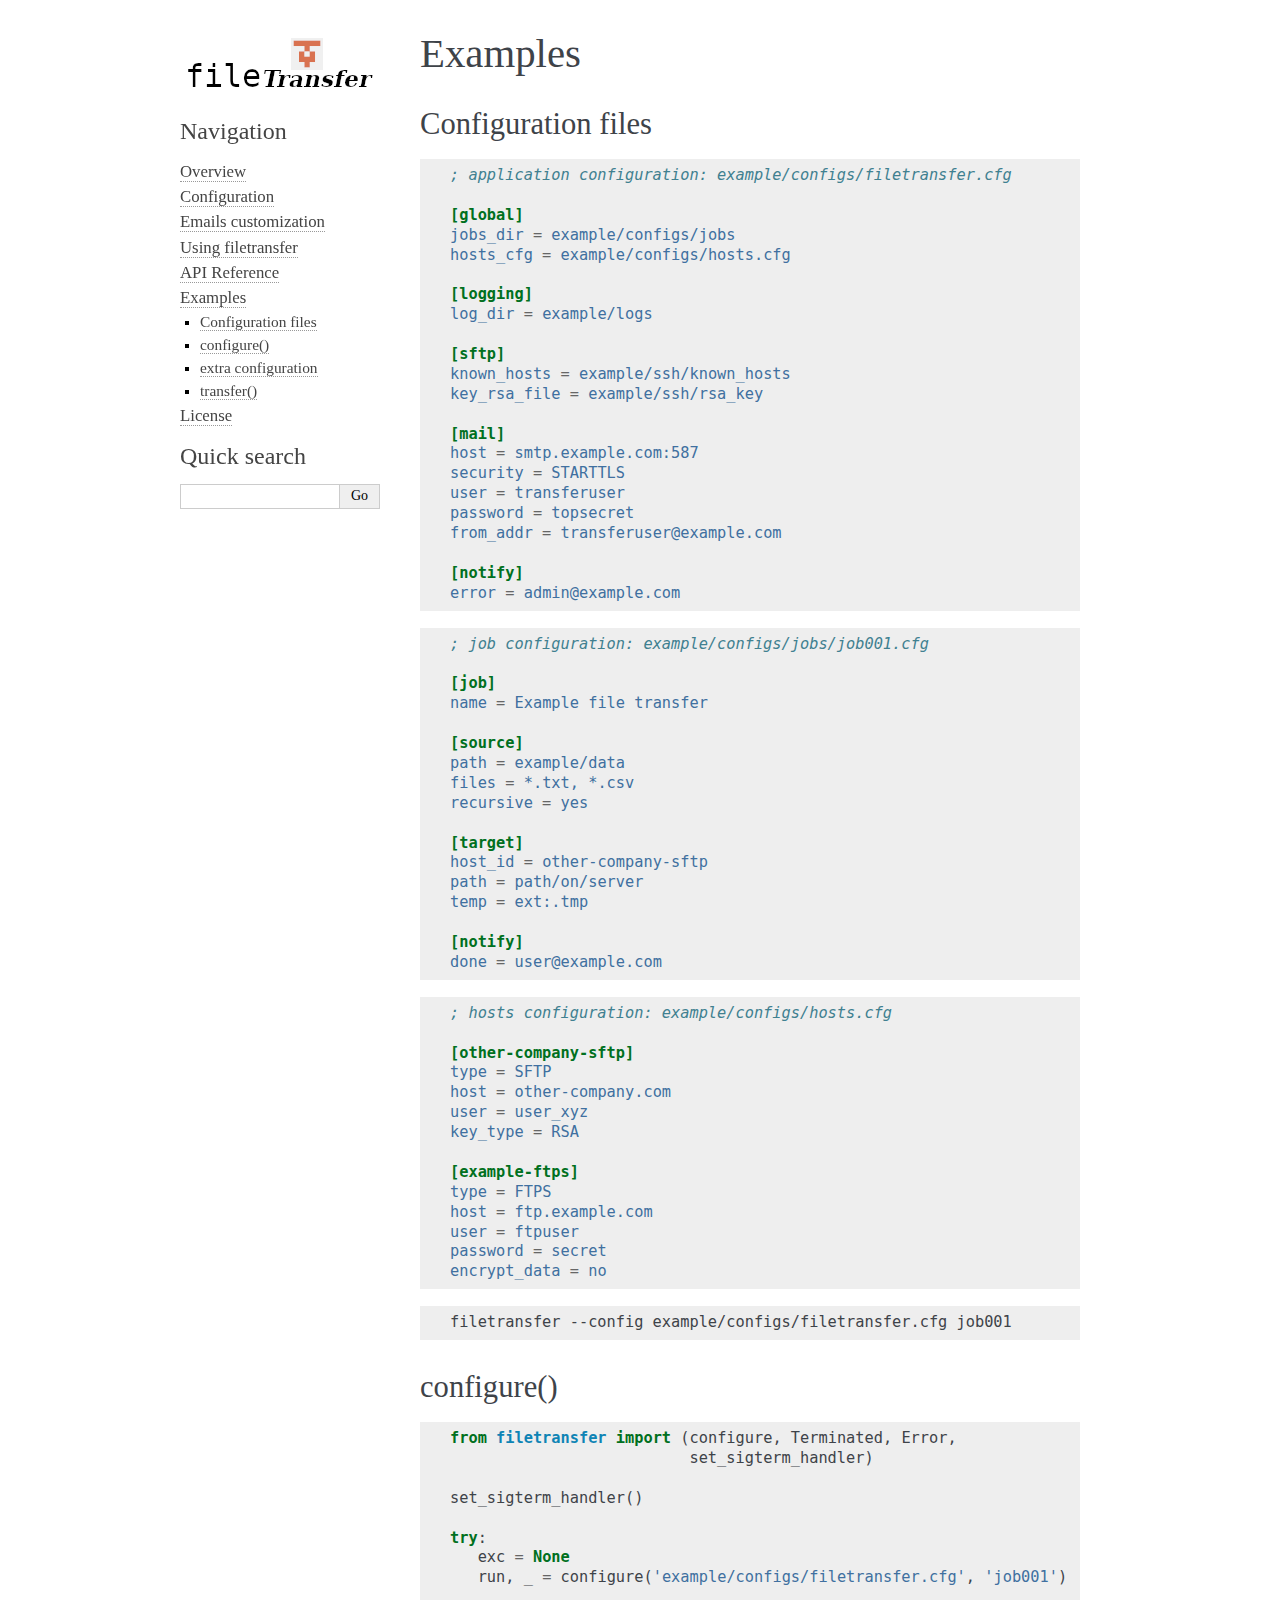
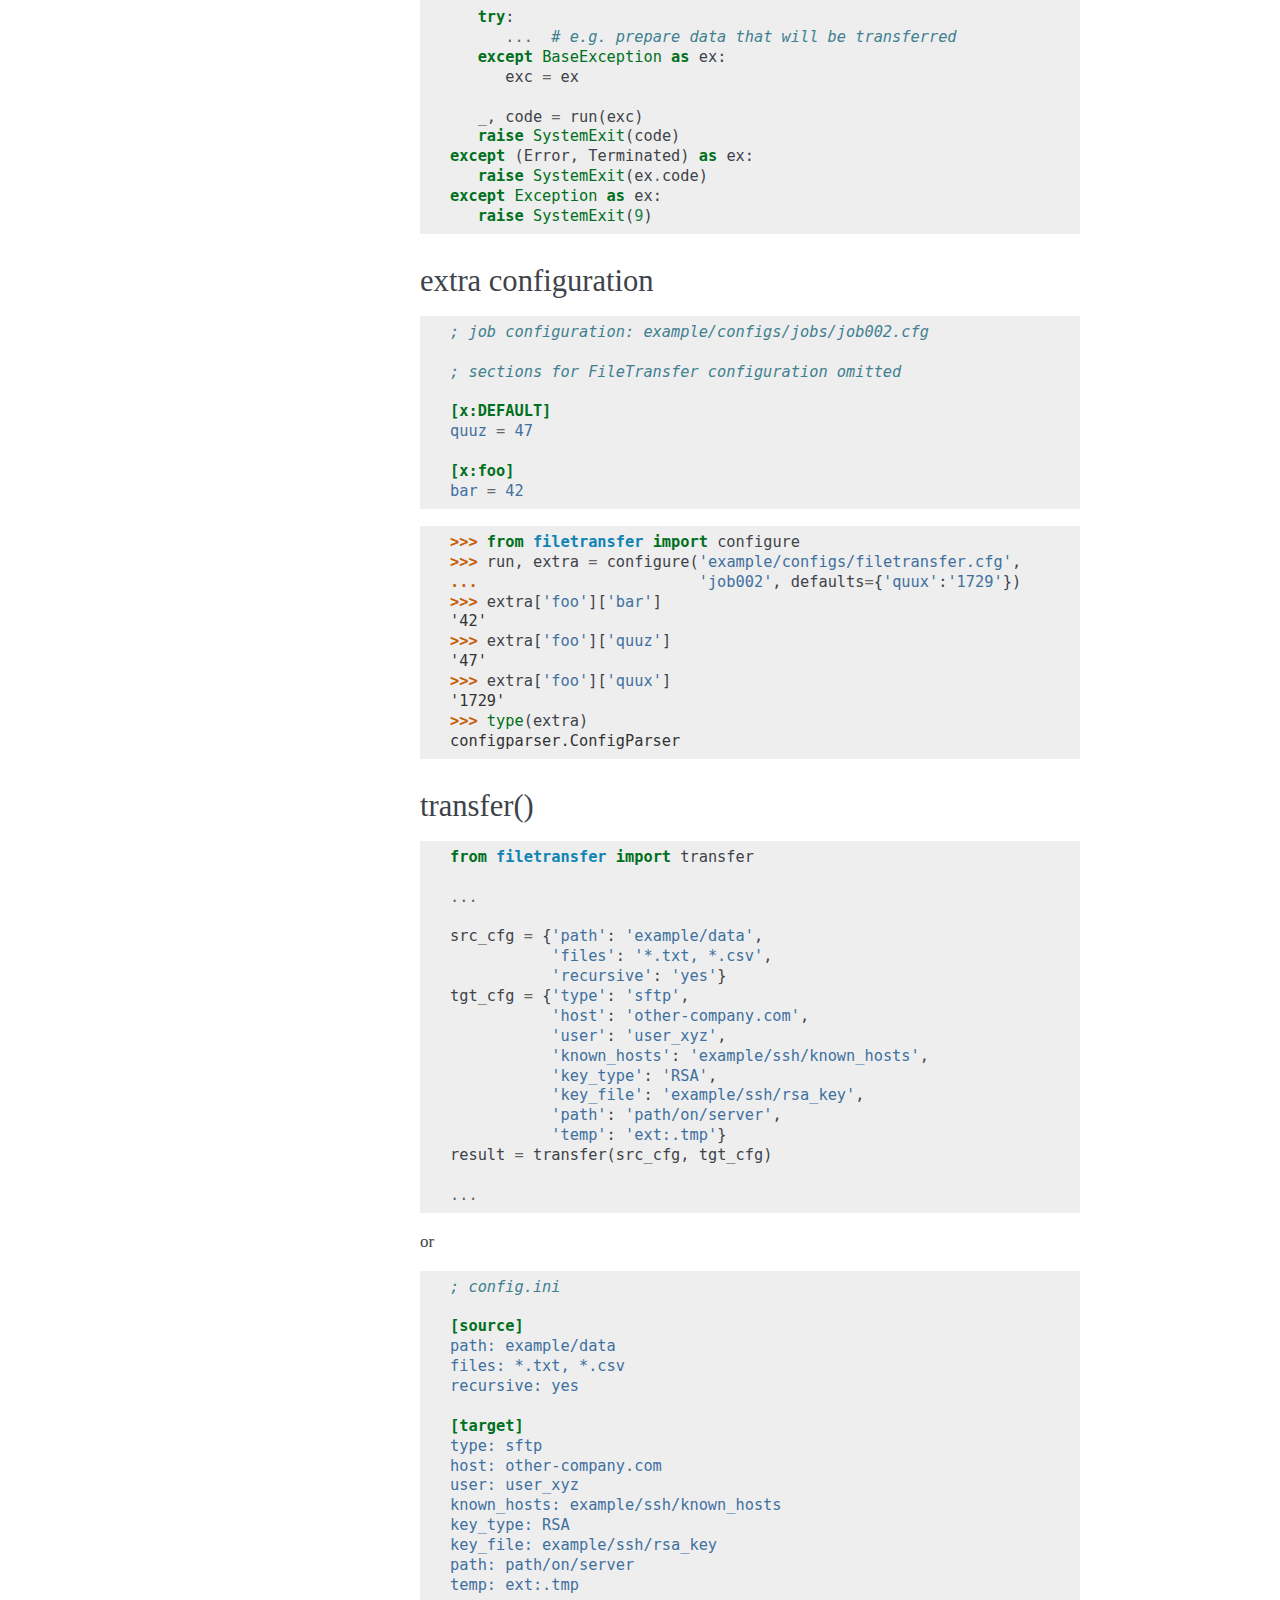
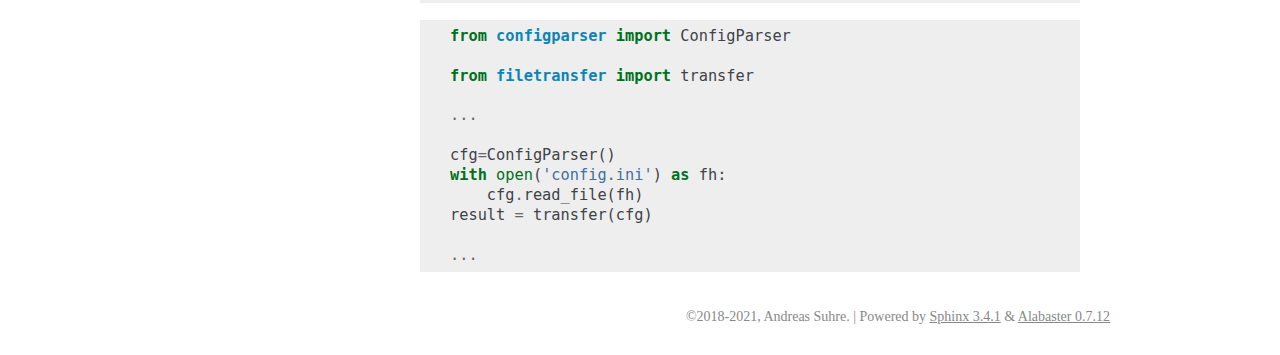
<file: docs/examples.html>
<!DOCTYPE html>

<html>
  <head>
    <meta charset="utf-8" />
    <meta name="viewport" content="width=device-width, initial-scale=1.0" />
    <title>Examples &#8212; FileTransfer 0.11.0 documentation</title>
    <link rel="stylesheet" href="_static/pygments.css" type="text/css" />
    <link rel="stylesheet" href="_static/alabaster.css" type="text/css" />
    <script id="documentation_options" data-url_root="./" src="_static/documentation_options.js"></script>
    <script src="_static/jquery.js"></script>
    <script src="_static/underscore.js"></script>
    <script src="_static/doctools.js"></script>
    <link rel="shortcut icon" href="_static/favicon.ico"/>
    <link rel="index" title="Index" href="genindex.html" />
    <link rel="search" title="Search" href="search.html" />
    <link rel="next" title="License" href="license.html" />
    <link rel="prev" title="API Reference" href="api.html" />
   
  <link rel="stylesheet" href="_static/custom.css" type="text/css" />
  
  
  <meta name="viewport" content="width=device-width, initial-scale=0.9, maximum-scale=0.9" />

  </head><body>
  <div class="document">
    
      <div class="sphinxsidebar" role="navigation" aria-label="main navigation">
        <div class="sphinxsidebarwrapper">
<p class="logo">
  <a href="index.html">
    <img class="logo" src="_static/logo.png" alt="Logo"/>
    
  </a>
</p>








<h3>Navigation</h3>
<ul class="current">
<li class="toctree-l1"><a class="reference internal" href="overview.html">Overview</a></li>
<li class="toctree-l1"><a class="reference internal" href="config.html">Configuration</a></li>
<li class="toctree-l1"><a class="reference internal" href="mails.html">Emails customization</a></li>
<li class="toctree-l1"><a class="reference internal" href="usage.html">Using filetransfer</a></li>
<li class="toctree-l1"><a class="reference internal" href="api.html">API Reference</a></li>
<li class="toctree-l1 current"><a class="current reference internal" href="#">Examples</a><ul>
<li class="toctree-l2"><a class="reference internal" href="#configuration-files">Configuration files</a></li>
<li class="toctree-l2"><a class="reference internal" href="#configure">configure()</a></li>
<li class="toctree-l2"><a class="reference internal" href="#extra-configuration">extra configuration</a></li>
<li class="toctree-l2"><a class="reference internal" href="#transfer">transfer()</a></li>
</ul>
</li>
<li class="toctree-l1"><a class="reference internal" href="license.html">License</a></li>
</ul>

<div class="relations">
<h3>Related Topics</h3>
<ul>
  <li><a href="index.html">Documentation overview</a><ul>
      <li>Previous: <a href="api.html" title="previous chapter">API Reference</a></li>
      <li>Next: <a href="license.html" title="next chapter">License</a></li>
  </ul></li>
</ul>
</div>
<div id="searchbox" style="display: none" role="search">
  <h3 id="searchlabel">Quick search</h3>
    <div class="searchformwrapper">
    <form class="search" action="search.html" method="get">
      <input type="text" name="q" aria-labelledby="searchlabel" />
      <input type="submit" value="Go" />
    </form>
    </div>
</div>
<script>$('#searchbox').show(0);</script>








        </div>
      </div>
      <div class="documentwrapper">
        <div class="bodywrapper">
          

          <div class="body" role="main">
            
  <div class="section" id="examples">
<h1>Examples<a class="headerlink" href="#examples" title="Permalink to this headline">¶</a></h1>
<div class="section" id="configuration-files">
<span id="ref-configuration-files"></span><h2>Configuration files<a class="headerlink" href="#configuration-files" title="Permalink to this headline">¶</a></h2>
<div class="highlight-ini notranslate"><div class="highlight"><pre><span></span><span class="c1">; application configuration: example/configs/filetransfer.cfg</span>

<span class="k">[global]</span>
<span class="na">jobs_dir</span> <span class="o">=</span> <span class="s">example/configs/jobs</span>
<span class="na">hosts_cfg</span> <span class="o">=</span> <span class="s">example/configs/hosts.cfg</span>

<span class="k">[logging]</span>
<span class="na">log_dir</span> <span class="o">=</span> <span class="s">example/logs</span>

<span class="k">[sftp]</span>
<span class="na">known_hosts</span> <span class="o">=</span> <span class="s">example/ssh/known_hosts</span>
<span class="na">key_rsa_file</span> <span class="o">=</span> <span class="s">example/ssh/rsa_key</span>

<span class="k">[mail]</span>
<span class="na">host</span> <span class="o">=</span> <span class="s">smtp.example.com:587</span>
<span class="na">security</span> <span class="o">=</span> <span class="s">STARTTLS</span>
<span class="na">user</span> <span class="o">=</span> <span class="s">transferuser</span>
<span class="na">password</span> <span class="o">=</span> <span class="s">topsecret</span>
<span class="na">from_addr</span> <span class="o">=</span> <span class="s">transferuser@example.com</span>

<span class="k">[notify]</span>
<span class="na">error</span> <span class="o">=</span> <span class="s">admin@example.com</span>
</pre></div>
</div>
<div class="highlight-ini notranslate"><div class="highlight"><pre><span></span><span class="c1">; job configuration: example/configs/jobs/job001.cfg</span>

<span class="k">[job]</span>
<span class="na">name</span> <span class="o">=</span> <span class="s">Example file transfer</span>

<span class="k">[source]</span>
<span class="na">path</span> <span class="o">=</span> <span class="s">example/data</span>
<span class="na">files</span> <span class="o">=</span> <span class="s">*.txt, *.csv</span>
<span class="na">recursive</span> <span class="o">=</span> <span class="s">yes</span>

<span class="k">[target]</span>
<span class="na">host_id</span> <span class="o">=</span> <span class="s">other-company-sftp</span>
<span class="na">path</span> <span class="o">=</span> <span class="s">path/on/server</span>
<span class="na">temp</span> <span class="o">=</span> <span class="s">ext:.tmp</span>

<span class="k">[notify]</span>
<span class="na">done</span> <span class="o">=</span> <span class="s">user@example.com</span>
</pre></div>
</div>
<div class="highlight-ini notranslate"><div class="highlight"><pre><span></span><span class="c1">; hosts configuration: example/configs/hosts.cfg</span>

<span class="k">[other-company-sftp]</span>
<span class="na">type</span> <span class="o">=</span> <span class="s">SFTP</span>
<span class="na">host</span> <span class="o">=</span> <span class="s">other-company.com</span>
<span class="na">user</span> <span class="o">=</span> <span class="s">user_xyz</span>
<span class="na">key_type</span> <span class="o">=</span> <span class="s">RSA</span>

<span class="k">[example-ftps]</span>
<span class="na">type</span> <span class="o">=</span> <span class="s">FTPS</span>
<span class="na">host</span> <span class="o">=</span> <span class="s">ftp.example.com</span>
<span class="na">user</span> <span class="o">=</span> <span class="s">ftpuser</span>
<span class="na">password</span> <span class="o">=</span> <span class="s">secret</span>
<span class="na">encrypt_data</span> <span class="o">=</span> <span class="s">no</span>
</pre></div>
</div>
<div class="highlight-none notranslate"><div class="highlight"><pre><span></span>filetransfer --config example/configs/filetransfer.cfg job001
</pre></div>
</div>
</div>
<div class="section" id="configure">
<span id="ref-configure-and-run"></span><h2>configure()<a class="headerlink" href="#configure" title="Permalink to this headline">¶</a></h2>
<div class="highlight-python3 notranslate"><div class="highlight"><pre><span></span><span class="kn">from</span> <span class="nn">filetransfer</span> <span class="kn">import</span> <span class="p">(</span><span class="n">configure</span><span class="p">,</span> <span class="n">Terminated</span><span class="p">,</span> <span class="n">Error</span><span class="p">,</span>
                          <span class="n">set_sigterm_handler</span><span class="p">)</span>

<span class="n">set_sigterm_handler</span><span class="p">()</span>

<span class="k">try</span><span class="p">:</span>
   <span class="n">exc</span> <span class="o">=</span> <span class="kc">None</span>
   <span class="n">run</span><span class="p">,</span> <span class="n">_</span> <span class="o">=</span> <span class="n">configure</span><span class="p">(</span><span class="s1">&#39;example/configs/filetransfer.cfg&#39;</span><span class="p">,</span> <span class="s1">&#39;job001&#39;</span><span class="p">)</span>

   <span class="k">try</span><span class="p">:</span>
      <span class="o">...</span>  <span class="c1"># e.g. prepare data that will be transferred</span>
   <span class="k">except</span> <span class="ne">BaseException</span> <span class="k">as</span> <span class="n">ex</span><span class="p">:</span>
      <span class="n">exc</span> <span class="o">=</span> <span class="n">ex</span>

   <span class="n">_</span><span class="p">,</span> <span class="n">code</span> <span class="o">=</span> <span class="n">run</span><span class="p">(</span><span class="n">exc</span><span class="p">)</span>
   <span class="k">raise</span> <span class="ne">SystemExit</span><span class="p">(</span><span class="n">code</span><span class="p">)</span>
<span class="k">except</span> <span class="p">(</span><span class="n">Error</span><span class="p">,</span> <span class="n">Terminated</span><span class="p">)</span> <span class="k">as</span> <span class="n">ex</span><span class="p">:</span>
   <span class="k">raise</span> <span class="ne">SystemExit</span><span class="p">(</span><span class="n">ex</span><span class="o">.</span><span class="n">code</span><span class="p">)</span>
<span class="k">except</span> <span class="ne">Exception</span> <span class="k">as</span> <span class="n">ex</span><span class="p">:</span>
   <span class="k">raise</span> <span class="ne">SystemExit</span><span class="p">(</span><span class="mi">9</span><span class="p">)</span>
</pre></div>
</div>
</div>
<div class="section" id="extra-configuration">
<span id="ref-extra-config"></span><h2>extra configuration<a class="headerlink" href="#extra-configuration" title="Permalink to this headline">¶</a></h2>
<div class="highlight-ini notranslate"><div class="highlight"><pre><span></span><span class="c1">; job configuration: example/configs/jobs/job002.cfg</span>

<span class="c1">; sections for FileTransfer configuration omitted</span>

<span class="k">[x:DEFAULT]</span>
<span class="na">quuz</span> <span class="o">=</span> <span class="s">47</span>

<span class="k">[x:foo]</span>
<span class="na">bar</span> <span class="o">=</span> <span class="s">42</span>
</pre></div>
</div>
<div class="doctest highlight-default notranslate"><div class="highlight"><pre><span></span><span class="gp">&gt;&gt;&gt; </span><span class="kn">from</span> <span class="nn">filetransfer</span> <span class="kn">import</span> <span class="n">configure</span>
<span class="gp">&gt;&gt;&gt; </span><span class="n">run</span><span class="p">,</span> <span class="n">extra</span> <span class="o">=</span> <span class="n">configure</span><span class="p">(</span><span class="s1">&#39;example/configs/filetransfer.cfg&#39;</span><span class="p">,</span>
<span class="gp">... </span>                       <span class="s1">&#39;job002&#39;</span><span class="p">,</span> <span class="n">defaults</span><span class="o">=</span><span class="p">{</span><span class="s1">&#39;quux&#39;</span><span class="p">:</span><span class="s1">&#39;1729&#39;</span><span class="p">})</span>
<span class="gp">&gt;&gt;&gt; </span><span class="n">extra</span><span class="p">[</span><span class="s1">&#39;foo&#39;</span><span class="p">][</span><span class="s1">&#39;bar&#39;</span><span class="p">]</span>
<span class="go">&#39;42&#39;</span>
<span class="gp">&gt;&gt;&gt; </span><span class="n">extra</span><span class="p">[</span><span class="s1">&#39;foo&#39;</span><span class="p">][</span><span class="s1">&#39;quuz&#39;</span><span class="p">]</span>
<span class="go">&#39;47&#39;</span>
<span class="gp">&gt;&gt;&gt; </span><span class="n">extra</span><span class="p">[</span><span class="s1">&#39;foo&#39;</span><span class="p">][</span><span class="s1">&#39;quux&#39;</span><span class="p">]</span>
<span class="go">&#39;1729&#39;</span>
<span class="gp">&gt;&gt;&gt; </span><span class="nb">type</span><span class="p">(</span><span class="n">extra</span><span class="p">)</span>
<span class="go">configparser.ConfigParser</span>
</pre></div>
</div>
</div>
<div class="section" id="transfer">
<span id="ref-transfer"></span><h2>transfer()<a class="headerlink" href="#transfer" title="Permalink to this headline">¶</a></h2>
<div class="highlight-python3 notranslate"><div class="highlight"><pre><span></span><span class="kn">from</span> <span class="nn">filetransfer</span> <span class="kn">import</span> <span class="n">transfer</span>

<span class="o">...</span>

<span class="n">src_cfg</span> <span class="o">=</span> <span class="p">{</span><span class="s1">&#39;path&#39;</span><span class="p">:</span> <span class="s1">&#39;example/data&#39;</span><span class="p">,</span>
           <span class="s1">&#39;files&#39;</span><span class="p">:</span> <span class="s1">&#39;*.txt, *.csv&#39;</span><span class="p">,</span>
           <span class="s1">&#39;recursive&#39;</span><span class="p">:</span> <span class="s1">&#39;yes&#39;</span><span class="p">}</span>
<span class="n">tgt_cfg</span> <span class="o">=</span> <span class="p">{</span><span class="s1">&#39;type&#39;</span><span class="p">:</span> <span class="s1">&#39;sftp&#39;</span><span class="p">,</span>
           <span class="s1">&#39;host&#39;</span><span class="p">:</span> <span class="s1">&#39;other-company.com&#39;</span><span class="p">,</span>
           <span class="s1">&#39;user&#39;</span><span class="p">:</span> <span class="s1">&#39;user_xyz&#39;</span><span class="p">,</span>
           <span class="s1">&#39;known_hosts&#39;</span><span class="p">:</span> <span class="s1">&#39;example/ssh/known_hosts&#39;</span><span class="p">,</span>
           <span class="s1">&#39;key_type&#39;</span><span class="p">:</span> <span class="s1">&#39;RSA&#39;</span><span class="p">,</span>
           <span class="s1">&#39;key_file&#39;</span><span class="p">:</span> <span class="s1">&#39;example/ssh/rsa_key&#39;</span><span class="p">,</span>
           <span class="s1">&#39;path&#39;</span><span class="p">:</span> <span class="s1">&#39;path/on/server&#39;</span><span class="p">,</span>
           <span class="s1">&#39;temp&#39;</span><span class="p">:</span> <span class="s1">&#39;ext:.tmp&#39;</span><span class="p">}</span>
<span class="n">result</span> <span class="o">=</span> <span class="n">transfer</span><span class="p">(</span><span class="n">src_cfg</span><span class="p">,</span> <span class="n">tgt_cfg</span><span class="p">)</span>

<span class="o">...</span>
</pre></div>
</div>
<p>or</p>
<div class="highlight-ini notranslate"><div class="highlight"><pre><span></span><span class="c1">; config.ini</span>

<span class="k">[source]</span>
<span class="na">path: example/data</span>
<span class="na">files: *.txt, *.csv</span>
<span class="na">recursive: yes</span>

<span class="k">[target]</span>
<span class="na">type: sftp</span>
<span class="na">host: other-company.com</span>
<span class="na">user: user_xyz</span>
<span class="na">known_hosts: example/ssh/known_hosts</span>
<span class="na">key_type: RSA</span>
<span class="na">key_file: example/ssh/rsa_key</span>
<span class="na">path: path/on/server</span>
<span class="na">temp: ext:.tmp</span>
</pre></div>
</div>
<div class="highlight-python3 notranslate"><div class="highlight"><pre><span></span><span class="kn">from</span> <span class="nn">configparser</span> <span class="kn">import</span> <span class="n">ConfigParser</span>

<span class="kn">from</span> <span class="nn">filetransfer</span> <span class="kn">import</span> <span class="n">transfer</span>

<span class="o">...</span>

<span class="n">cfg</span><span class="o">=</span><span class="n">ConfigParser</span><span class="p">()</span>
<span class="k">with</span> <span class="nb">open</span><span class="p">(</span><span class="s1">&#39;config.ini&#39;</span><span class="p">)</span> <span class="k">as</span> <span class="n">fh</span><span class="p">:</span>
    <span class="n">cfg</span><span class="o">.</span><span class="n">read_file</span><span class="p">(</span><span class="n">fh</span><span class="p">)</span>
<span class="n">result</span> <span class="o">=</span> <span class="n">transfer</span><span class="p">(</span><span class="n">cfg</span><span class="p">)</span>

<span class="o">...</span>
</pre></div>
</div>
</div>
</div>


          </div>
          
        </div>
      </div>
    <div class="clearer"></div>
  </div>
    <div class="footer">
      &copy;2018-2021, Andreas Suhre.
      
      |
      Powered by <a href="http://sphinx-doc.org/">Sphinx 3.4.1</a>
      &amp; <a href="https://github.com/bitprophet/alabaster">Alabaster 0.7.12</a>
      
    </div>

    

    
  </body>
</html>
</file>
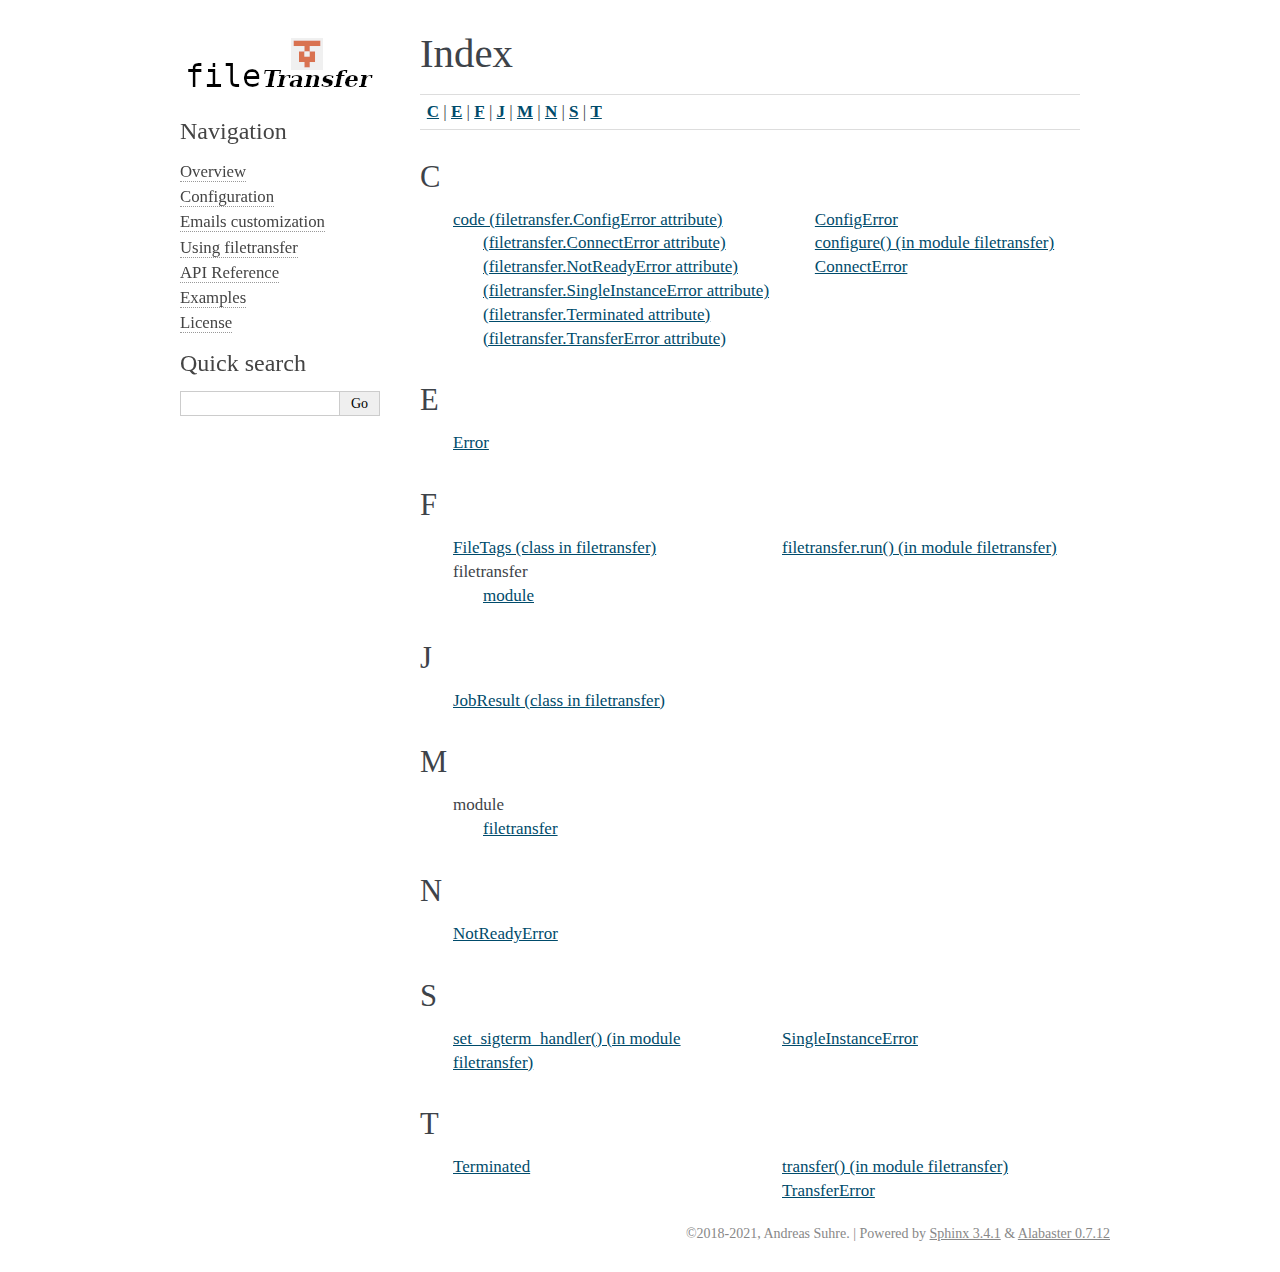
<file: docs/genindex.html>
<!DOCTYPE html>

<html>
  <head>
    <meta charset="utf-8" />
    <meta name="viewport" content="width=device-width, initial-scale=1.0" />
    <title>Index &#8212; FileTransfer 0.11.0 documentation</title>
    <link rel="stylesheet" href="_static/pygments.css" type="text/css" />
    <link rel="stylesheet" href="_static/alabaster.css" type="text/css" />
    <script id="documentation_options" data-url_root="./" src="_static/documentation_options.js"></script>
    <script src="_static/jquery.js"></script>
    <script src="_static/underscore.js"></script>
    <script src="_static/doctools.js"></script>
    <link rel="shortcut icon" href="_static/favicon.ico"/>
    <link rel="index" title="Index" href="#" />
    <link rel="search" title="Search" href="search.html" />
   
  <link rel="stylesheet" href="_static/custom.css" type="text/css" />
  
  
  <meta name="viewport" content="width=device-width, initial-scale=0.9, maximum-scale=0.9" />

  </head><body>
  <div class="document">
    
      <div class="sphinxsidebar" role="navigation" aria-label="main navigation">
        <div class="sphinxsidebarwrapper">
<p class="logo">
  <a href="index.html">
    <img class="logo" src="_static/logo.png" alt="Logo"/>
    
  </a>
</p>








<h3>Navigation</h3>
<ul>
<li class="toctree-l1"><a class="reference internal" href="overview.html">Overview</a></li>
<li class="toctree-l1"><a class="reference internal" href="config.html">Configuration</a></li>
<li class="toctree-l1"><a class="reference internal" href="mails.html">Emails customization</a></li>
<li class="toctree-l1"><a class="reference internal" href="usage.html">Using filetransfer</a></li>
<li class="toctree-l1"><a class="reference internal" href="api.html">API Reference</a></li>
<li class="toctree-l1"><a class="reference internal" href="examples.html">Examples</a></li>
<li class="toctree-l1"><a class="reference internal" href="license.html">License</a></li>
</ul>

<div class="relations">
<h3>Related Topics</h3>
<ul>
  <li><a href="index.html">Documentation overview</a><ul>
  </ul></li>
</ul>
</div>
<div id="searchbox" style="display: none" role="search">
  <h3 id="searchlabel">Quick search</h3>
    <div class="searchformwrapper">
    <form class="search" action="search.html" method="get">
      <input type="text" name="q" aria-labelledby="searchlabel" />
      <input type="submit" value="Go" />
    </form>
    </div>
</div>
<script>$('#searchbox').show(0);</script>








        </div>
      </div>
      <div class="documentwrapper">
        <div class="bodywrapper">
          

          <div class="body" role="main">
            

<h1 id="index">Index</h1>

<div class="genindex-jumpbox">
 <a href="#C"><strong>C</strong></a>
 | <a href="#E"><strong>E</strong></a>
 | <a href="#F"><strong>F</strong></a>
 | <a href="#J"><strong>J</strong></a>
 | <a href="#M"><strong>M</strong></a>
 | <a href="#N"><strong>N</strong></a>
 | <a href="#S"><strong>S</strong></a>
 | <a href="#T"><strong>T</strong></a>
 
</div>
<h2 id="C">C</h2>
<table style="width: 100%" class="indextable genindextable"><tr>
  <td style="width: 33%; vertical-align: top;"><ul>
      <li><a href="api.html#filetransfer.ConfigError.code">code (filetransfer.ConfigError attribute)</a>

      <ul>
        <li><a href="api.html#filetransfer.ConnectError.code">(filetransfer.ConnectError attribute)</a>
</li>
        <li><a href="api.html#filetransfer.NotReadyError.code">(filetransfer.NotReadyError attribute)</a>
</li>
        <li><a href="api.html#filetransfer.SingleInstanceError.code">(filetransfer.SingleInstanceError attribute)</a>
</li>
        <li><a href="api.html#filetransfer.Terminated.code">(filetransfer.Terminated attribute)</a>
</li>
        <li><a href="api.html#filetransfer.TransferError.code">(filetransfer.TransferError attribute)</a>
</li>
      </ul></li>
  </ul></td>
  <td style="width: 33%; vertical-align: top;"><ul>
      <li><a href="api.html#filetransfer.ConfigError">ConfigError</a>
</li>
      <li><a href="api.html#filetransfer.configure">configure() (in module filetransfer)</a>
</li>
      <li><a href="api.html#filetransfer.ConnectError">ConnectError</a>
</li>
  </ul></td>
</tr></table>

<h2 id="E">E</h2>
<table style="width: 100%" class="indextable genindextable"><tr>
  <td style="width: 33%; vertical-align: top;"><ul>
      <li><a href="api.html#filetransfer.Error">Error</a>
</li>
  </ul></td>
</tr></table>

<h2 id="F">F</h2>
<table style="width: 100%" class="indextable genindextable"><tr>
  <td style="width: 33%; vertical-align: top;"><ul>
      <li><a href="api.html#filetransfer.FileTags">FileTags (class in filetransfer)</a>
</li>
      <li>
    filetransfer

      <ul>
        <li><a href="api.html#module-filetransfer">module</a>
</li>
      </ul></li>
  </ul></td>
  <td style="width: 33%; vertical-align: top;"><ul>
      <li><a href="api.html#filetransfer.filetransfer.run">filetransfer.run() (in module filetransfer)</a>
</li>
  </ul></td>
</tr></table>

<h2 id="J">J</h2>
<table style="width: 100%" class="indextable genindextable"><tr>
  <td style="width: 33%; vertical-align: top;"><ul>
      <li><a href="api.html#filetransfer.JobResult">JobResult (class in filetransfer)</a>
</li>
  </ul></td>
</tr></table>

<h2 id="M">M</h2>
<table style="width: 100%" class="indextable genindextable"><tr>
  <td style="width: 33%; vertical-align: top;"><ul>
      <li>
    module

      <ul>
        <li><a href="api.html#module-filetransfer">filetransfer</a>
</li>
      </ul></li>
  </ul></td>
</tr></table>

<h2 id="N">N</h2>
<table style="width: 100%" class="indextable genindextable"><tr>
  <td style="width: 33%; vertical-align: top;"><ul>
      <li><a href="api.html#filetransfer.NotReadyError">NotReadyError</a>
</li>
  </ul></td>
</tr></table>

<h2 id="S">S</h2>
<table style="width: 100%" class="indextable genindextable"><tr>
  <td style="width: 33%; vertical-align: top;"><ul>
      <li><a href="api.html#filetransfer.set_sigterm_handler">set_sigterm_handler() (in module filetransfer)</a>
</li>
  </ul></td>
  <td style="width: 33%; vertical-align: top;"><ul>
      <li><a href="api.html#filetransfer.SingleInstanceError">SingleInstanceError</a>
</li>
  </ul></td>
</tr></table>

<h2 id="T">T</h2>
<table style="width: 100%" class="indextable genindextable"><tr>
  <td style="width: 33%; vertical-align: top;"><ul>
      <li><a href="api.html#filetransfer.Terminated">Terminated</a>
</li>
  </ul></td>
  <td style="width: 33%; vertical-align: top;"><ul>
      <li><a href="api.html#filetransfer.transfer">transfer() (in module filetransfer)</a>
</li>
      <li><a href="api.html#filetransfer.TransferError">TransferError</a>
</li>
  </ul></td>
</tr></table>



          </div>
          
        </div>
      </div>
    <div class="clearer"></div>
  </div>
    <div class="footer">
      &copy;2018-2021, Andreas Suhre.
      
      |
      Powered by <a href="http://sphinx-doc.org/">Sphinx 3.4.1</a>
      &amp; <a href="https://github.com/bitprophet/alabaster">Alabaster 0.7.12</a>
      
    </div>

    

    
  </body>
</html>
</file>
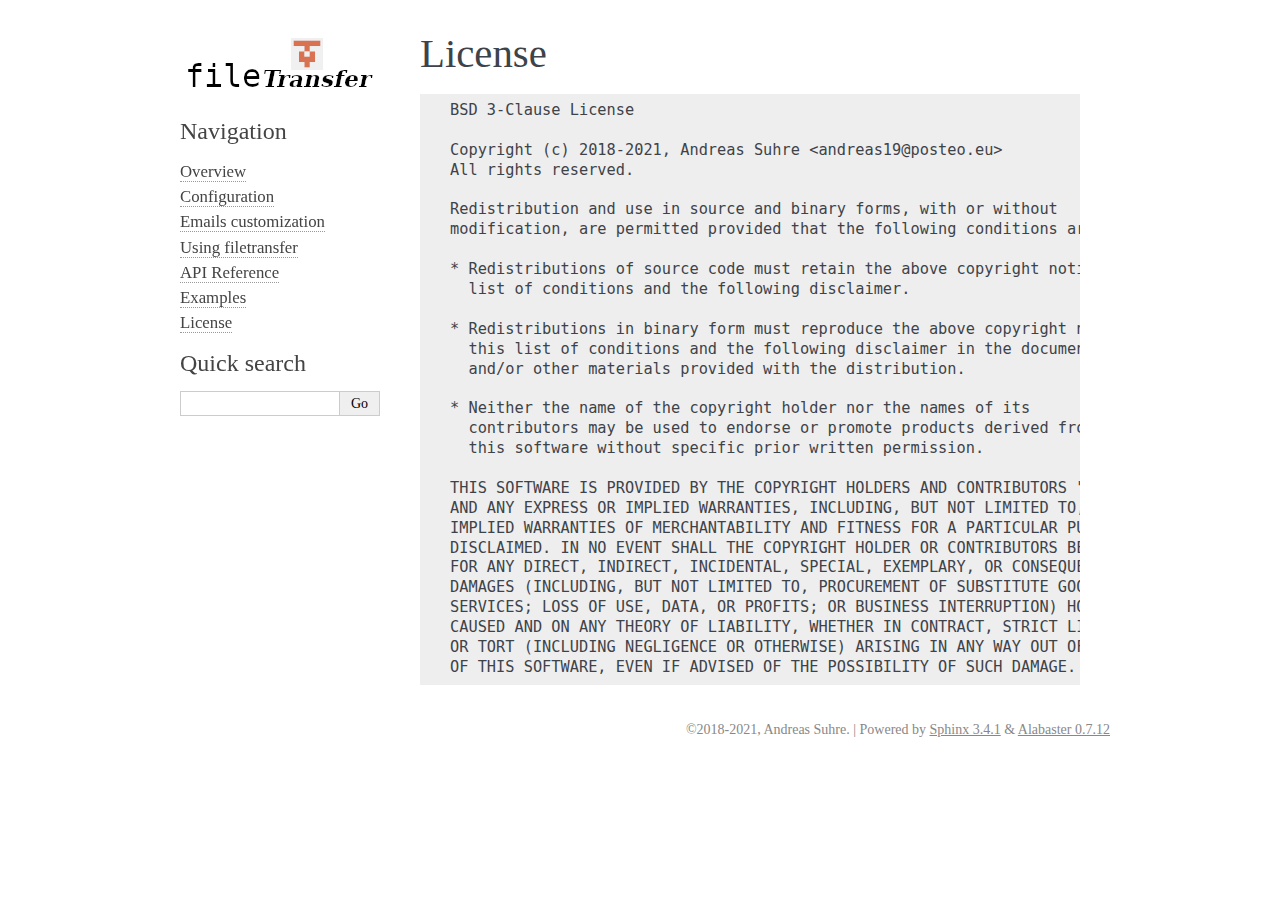
<file: docs/license.html>
<!DOCTYPE html>

<html>
  <head>
    <meta charset="utf-8" />
    <meta name="viewport" content="width=device-width, initial-scale=1.0" />
    <title>License &#8212; FileTransfer 0.11.0 documentation</title>
    <link rel="stylesheet" href="_static/pygments.css" type="text/css" />
    <link rel="stylesheet" href="_static/alabaster.css" type="text/css" />
    <script id="documentation_options" data-url_root="./" src="_static/documentation_options.js"></script>
    <script src="_static/jquery.js"></script>
    <script src="_static/underscore.js"></script>
    <script src="_static/doctools.js"></script>
    <link rel="shortcut icon" href="_static/favicon.ico"/>
    <link rel="index" title="Index" href="genindex.html" />
    <link rel="search" title="Search" href="search.html" />
    <link rel="prev" title="Examples" href="examples.html" />
   
  <link rel="stylesheet" href="_static/custom.css" type="text/css" />
  
  
  <meta name="viewport" content="width=device-width, initial-scale=0.9, maximum-scale=0.9" />

  </head><body>
  <div class="document">
    
      <div class="sphinxsidebar" role="navigation" aria-label="main navigation">
        <div class="sphinxsidebarwrapper">
<p class="logo">
  <a href="index.html">
    <img class="logo" src="_static/logo.png" alt="Logo"/>
    
  </a>
</p>








<h3>Navigation</h3>
<ul class="current">
<li class="toctree-l1"><a class="reference internal" href="overview.html">Overview</a></li>
<li class="toctree-l1"><a class="reference internal" href="config.html">Configuration</a></li>
<li class="toctree-l1"><a class="reference internal" href="mails.html">Emails customization</a></li>
<li class="toctree-l1"><a class="reference internal" href="usage.html">Using filetransfer</a></li>
<li class="toctree-l1"><a class="reference internal" href="api.html">API Reference</a></li>
<li class="toctree-l1"><a class="reference internal" href="examples.html">Examples</a></li>
<li class="toctree-l1 current"><a class="current reference internal" href="#">License</a></li>
</ul>

<div class="relations">
<h3>Related Topics</h3>
<ul>
  <li><a href="index.html">Documentation overview</a><ul>
      <li>Previous: <a href="examples.html" title="previous chapter">Examples</a></li>
  </ul></li>
</ul>
</div>
<div id="searchbox" style="display: none" role="search">
  <h3 id="searchlabel">Quick search</h3>
    <div class="searchformwrapper">
    <form class="search" action="search.html" method="get">
      <input type="text" name="q" aria-labelledby="searchlabel" />
      <input type="submit" value="Go" />
    </form>
    </div>
</div>
<script>$('#searchbox').show(0);</script>








        </div>
      </div>
      <div class="documentwrapper">
        <div class="bodywrapper">
          

          <div class="body" role="main">
            
  <div class="section" id="license">
<h1>License<a class="headerlink" href="#license" title="Permalink to this headline">¶</a></h1>
<div class="highlight-none notranslate"><div class="highlight"><pre><span></span>BSD 3-Clause License

Copyright (c) 2018-2021, Andreas Suhre &lt;andreas19@posteo.eu&gt;
All rights reserved.

Redistribution and use in source and binary forms, with or without
modification, are permitted provided that the following conditions are met:

* Redistributions of source code must retain the above copyright notice, this
  list of conditions and the following disclaimer.

* Redistributions in binary form must reproduce the above copyright notice,
  this list of conditions and the following disclaimer in the documentation
  and/or other materials provided with the distribution.

* Neither the name of the copyright holder nor the names of its
  contributors may be used to endorse or promote products derived from
  this software without specific prior written permission.

THIS SOFTWARE IS PROVIDED BY THE COPYRIGHT HOLDERS AND CONTRIBUTORS &quot;AS IS&quot;
AND ANY EXPRESS OR IMPLIED WARRANTIES, INCLUDING, BUT NOT LIMITED TO, THE
IMPLIED WARRANTIES OF MERCHANTABILITY AND FITNESS FOR A PARTICULAR PURPOSE ARE
DISCLAIMED. IN NO EVENT SHALL THE COPYRIGHT HOLDER OR CONTRIBUTORS BE LIABLE
FOR ANY DIRECT, INDIRECT, INCIDENTAL, SPECIAL, EXEMPLARY, OR CONSEQUENTIAL
DAMAGES (INCLUDING, BUT NOT LIMITED TO, PROCUREMENT OF SUBSTITUTE GOODS OR
SERVICES; LOSS OF USE, DATA, OR PROFITS; OR BUSINESS INTERRUPTION) HOWEVER
CAUSED AND ON ANY THEORY OF LIABILITY, WHETHER IN CONTRACT, STRICT LIABILITY,
OR TORT (INCLUDING NEGLIGENCE OR OTHERWISE) ARISING IN ANY WAY OUT OF THE USE
OF THIS SOFTWARE, EVEN IF ADVISED OF THE POSSIBILITY OF SUCH DAMAGE.
</pre></div>
</div>
</div>


          </div>
          
        </div>
      </div>
    <div class="clearer"></div>
  </div>
    <div class="footer">
      &copy;2018-2021, Andreas Suhre.
      
      |
      Powered by <a href="http://sphinx-doc.org/">Sphinx 3.4.1</a>
      &amp; <a href="https://github.com/bitprophet/alabaster">Alabaster 0.7.12</a>
      
    </div>

    

    
  </body>
</html>
</file>
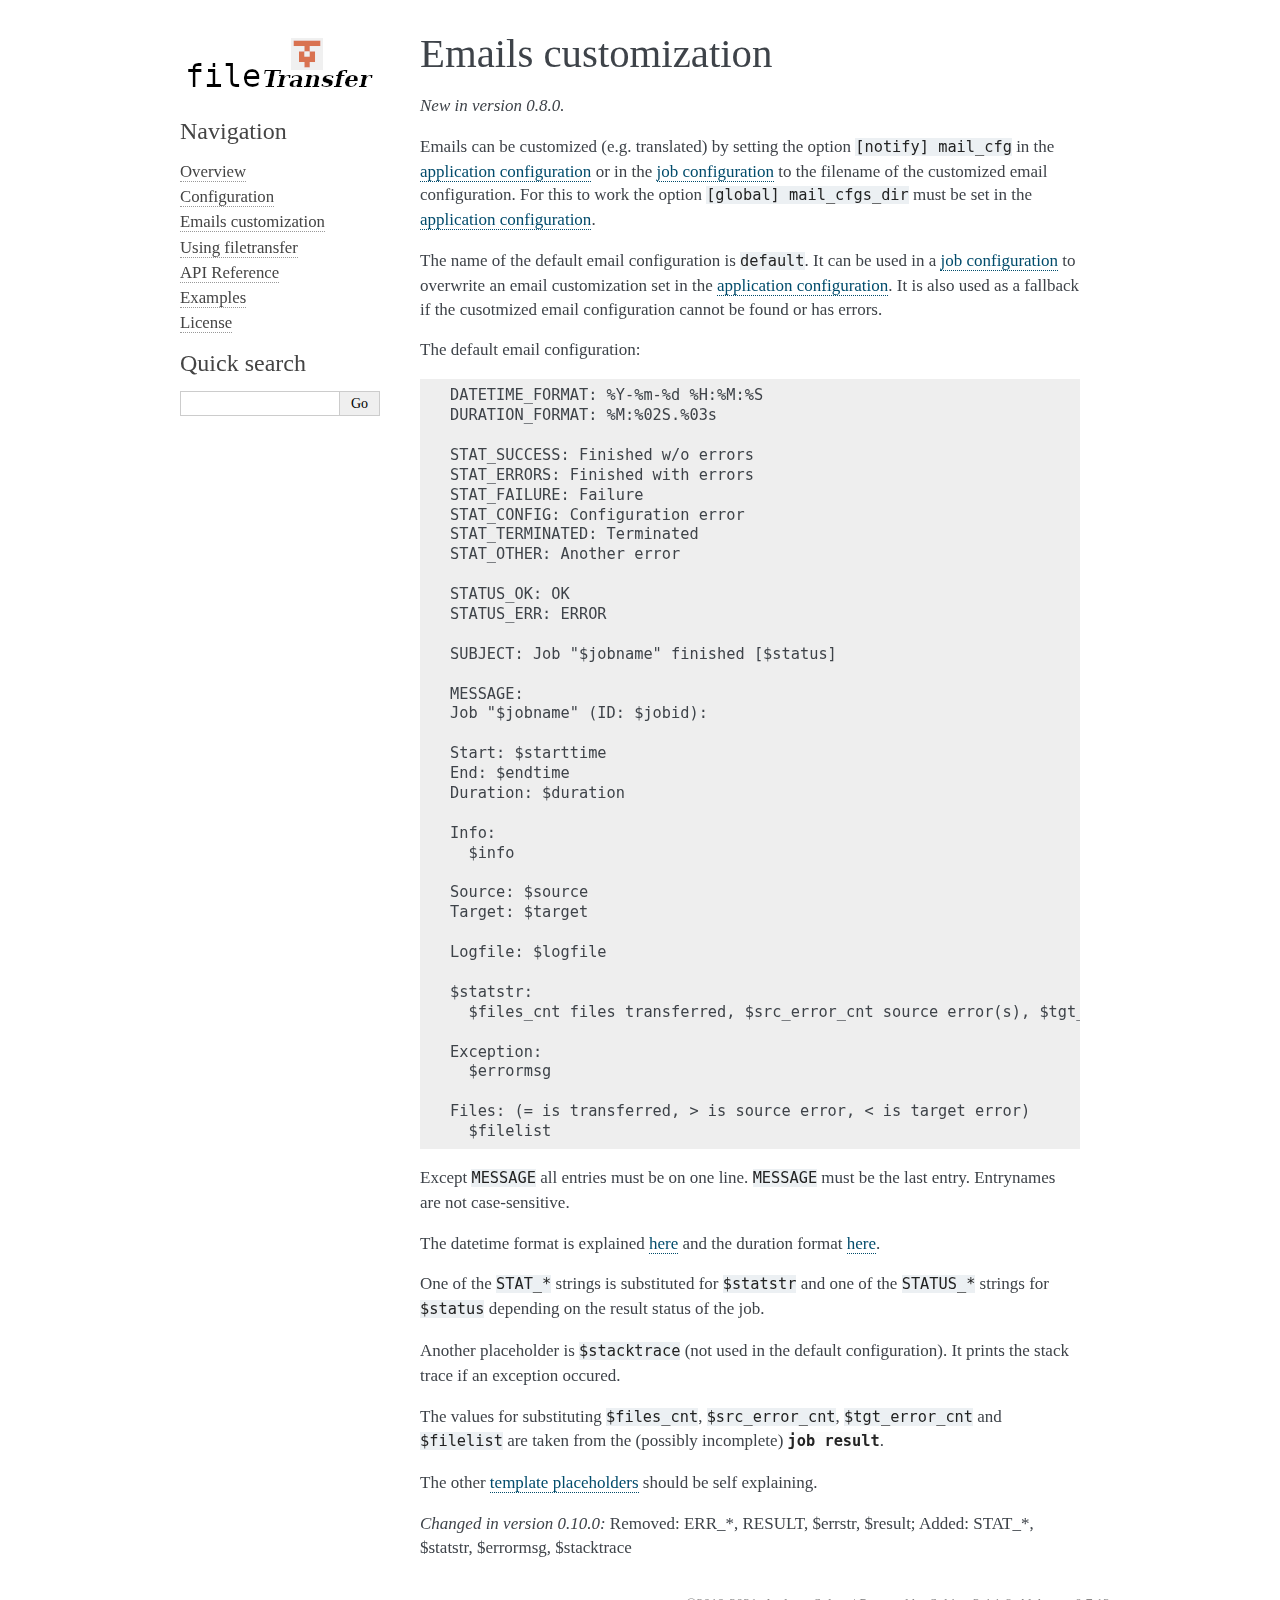
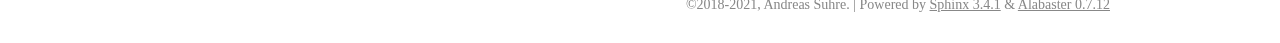
<file: docs/mails.html>
<!DOCTYPE html>

<html>
  <head>
    <meta charset="utf-8" />
    <meta name="viewport" content="width=device-width, initial-scale=1.0" />
    <title>Emails customization &#8212; FileTransfer 0.11.0 documentation</title>
    <link rel="stylesheet" href="_static/pygments.css" type="text/css" />
    <link rel="stylesheet" href="_static/alabaster.css" type="text/css" />
    <script id="documentation_options" data-url_root="./" src="_static/documentation_options.js"></script>
    <script src="_static/jquery.js"></script>
    <script src="_static/underscore.js"></script>
    <script src="_static/doctools.js"></script>
    <link rel="shortcut icon" href="_static/favicon.ico"/>
    <link rel="index" title="Index" href="genindex.html" />
    <link rel="search" title="Search" href="search.html" />
    <link rel="next" title="Using filetransfer" href="usage.html" />
    <link rel="prev" title="Configuration" href="config.html" />
   
  <link rel="stylesheet" href="_static/custom.css" type="text/css" />
  
  
  <meta name="viewport" content="width=device-width, initial-scale=0.9, maximum-scale=0.9" />

  </head><body>
  <div class="document">
    
      <div class="sphinxsidebar" role="navigation" aria-label="main navigation">
        <div class="sphinxsidebarwrapper">
<p class="logo">
  <a href="index.html">
    <img class="logo" src="_static/logo.png" alt="Logo"/>
    
  </a>
</p>








<h3>Navigation</h3>
<ul class="current">
<li class="toctree-l1"><a class="reference internal" href="overview.html">Overview</a></li>
<li class="toctree-l1"><a class="reference internal" href="config.html">Configuration</a></li>
<li class="toctree-l1 current"><a class="current reference internal" href="#">Emails customization</a></li>
<li class="toctree-l1"><a class="reference internal" href="usage.html">Using filetransfer</a></li>
<li class="toctree-l1"><a class="reference internal" href="api.html">API Reference</a></li>
<li class="toctree-l1"><a class="reference internal" href="examples.html">Examples</a></li>
<li class="toctree-l1"><a class="reference internal" href="license.html">License</a></li>
</ul>

<div class="relations">
<h3>Related Topics</h3>
<ul>
  <li><a href="index.html">Documentation overview</a><ul>
      <li>Previous: <a href="config.html" title="previous chapter">Configuration</a></li>
      <li>Next: <a href="usage.html" title="next chapter">Using filetransfer</a></li>
  </ul></li>
</ul>
</div>
<div id="searchbox" style="display: none" role="search">
  <h3 id="searchlabel">Quick search</h3>
    <div class="searchformwrapper">
    <form class="search" action="search.html" method="get">
      <input type="text" name="q" aria-labelledby="searchlabel" />
      <input type="submit" value="Go" />
    </form>
    </div>
</div>
<script>$('#searchbox').show(0);</script>








        </div>
      </div>
      <div class="documentwrapper">
        <div class="bodywrapper">
          

          <div class="body" role="main">
            
  <div class="section" id="emails-customization">
<h1>Emails customization<a class="headerlink" href="#emails-customization" title="Permalink to this headline">¶</a></h1>
<div class="versionadded">
<p><span class="versionmodified added">New in version 0.8.0.</span></p>
</div>
<p>Emails can be customized (e.g. translated) by setting the option
<code class="docutils literal notranslate"><span class="pre">[notify]</span> <span class="pre">mail_cfg</span></code> in the <a class="reference internal" href="config.html#ref-app-configuration"><span class="std std-ref">application configuration</span></a> or in the <a class="reference internal" href="config.html#ref-job-configuration"><span class="std std-ref">job configuration</span></a> to the filename
of the customized email configuration. For this to work the option
<code class="docutils literal notranslate"><span class="pre">[global]</span> <span class="pre">mail_cfgs_dir</span></code> must be set in the <a class="reference internal" href="config.html#ref-app-configuration"><span class="std std-ref">application configuration</span></a>.</p>
<p>The name of the default email configuration is <code class="docutils literal notranslate"><span class="pre">default</span></code>. It can be used in a
<a class="reference internal" href="config.html#ref-job-configuration"><span class="std std-ref">job configuration</span></a> to overwrite an email customization set in the <a class="reference internal" href="config.html#ref-app-configuration"><span class="std std-ref">application configuration</span></a>. It is also
used as a fallback if the cusotmized email configuration cannot be found or
has errors.</p>
<p>The default email configuration:</p>
<div class="highlight-none notranslate"><div class="highlight"><pre><span></span>DATETIME_FORMAT: %Y-%m-%d %H:%M:%S
DURATION_FORMAT: %M:%02S.%03s

STAT_SUCCESS: Finished w/o errors
STAT_ERRORS: Finished with errors
STAT_FAILURE: Failure
STAT_CONFIG: Configuration error
STAT_TERMINATED: Terminated
STAT_OTHER: Another error

STATUS_OK: OK
STATUS_ERR: ERROR

SUBJECT: Job &quot;$jobname&quot; finished [$status]

MESSAGE:
Job &quot;$jobname&quot; (ID: $jobid):

Start: $starttime
End: $endtime
Duration: $duration

Info:
  $info

Source: $source
Target: $target

Logfile: $logfile

$statstr:
  $files_cnt files transferred, $src_error_cnt source error(s), $tgt_error_cnt target error(s)

Exception:
  $errormsg

Files: (= is transferred, &gt; is source error, &lt; is target error)
  $filelist
</pre></div>
</div>
<p>Except <code class="docutils literal notranslate"><span class="pre">MESSAGE</span></code> all entries must be on one line. <code class="docutils literal notranslate"><span class="pre">MESSAGE</span></code> must be the last entry.
Entrynames are not case-sensitive.</p>
<p>The datetime format is explained <a class="reference external" href="https://docs.python.org/3/library/datetime.html#strftime-strptime-behavior" title="(in Python v3.10)"><span class="xref std std-ref">here</span></a>
and the duration format <a class="reference external" href="https://andreas19.github.io/salmagundi/mod_strings.html#ref-timedelta-format-specifiers" title="(in Salmagundi v0.17.1)"><span class="xref std std-ref">here</span></a>.</p>
<p>One of the <code class="docutils literal notranslate"><span class="pre">STAT_*</span></code> strings is substituted for <code class="docutils literal notranslate"><span class="pre">$statstr</span></code> and one of the
<code class="docutils literal notranslate"><span class="pre">STATUS_*</span></code> strings for <code class="docutils literal notranslate"><span class="pre">$status</span></code> depending on the result status of the job.</p>
<p>Another placeholder is <code class="docutils literal notranslate"><span class="pre">$stacktrace</span></code> (not used in the default configuration). It
prints the stack trace if an exception occured.</p>
<p>The values for substituting <code class="docutils literal notranslate"><span class="pre">$files_cnt</span></code>, <code class="docutils literal notranslate"><span class="pre">$src_error_cnt</span></code>,
<code class="docutils literal notranslate"><span class="pre">$tgt_error_cnt</span></code> and <code class="docutils literal notranslate"><span class="pre">$filelist</span></code> are taken from the (possibly incomplete)
<a class="reference internal" href="api.html#filetransfer.JobResult" title="filetransfer.JobResult"><code class="xref py py-class docutils literal notranslate"><span class="pre">job</span> <span class="pre">result</span></code></a>.</p>
<p>The other <a class="reference external" href="https://docs.python.org/3/library/string.html#template-strings" title="(in Python v3.10)"><span class="xref std std-ref">template placeholders</span></a> should
be self explaining.</p>
<div class="versionchanged">
<p><span class="versionmodified changed">Changed in version 0.10.0: </span>Removed: ERR_*, RESULT, $errstr, $result; Added: STAT_*, $statstr, $errormsg, $stacktrace</p>
</div>
</div>


          </div>
          
        </div>
      </div>
    <div class="clearer"></div>
  </div>
    <div class="footer">
      &copy;2018-2021, Andreas Suhre.
      
      |
      Powered by <a href="http://sphinx-doc.org/">Sphinx 3.4.1</a>
      &amp; <a href="https://github.com/bitprophet/alabaster">Alabaster 0.7.12</a>
      
    </div>

    

    
  </body>
</html>
</file>
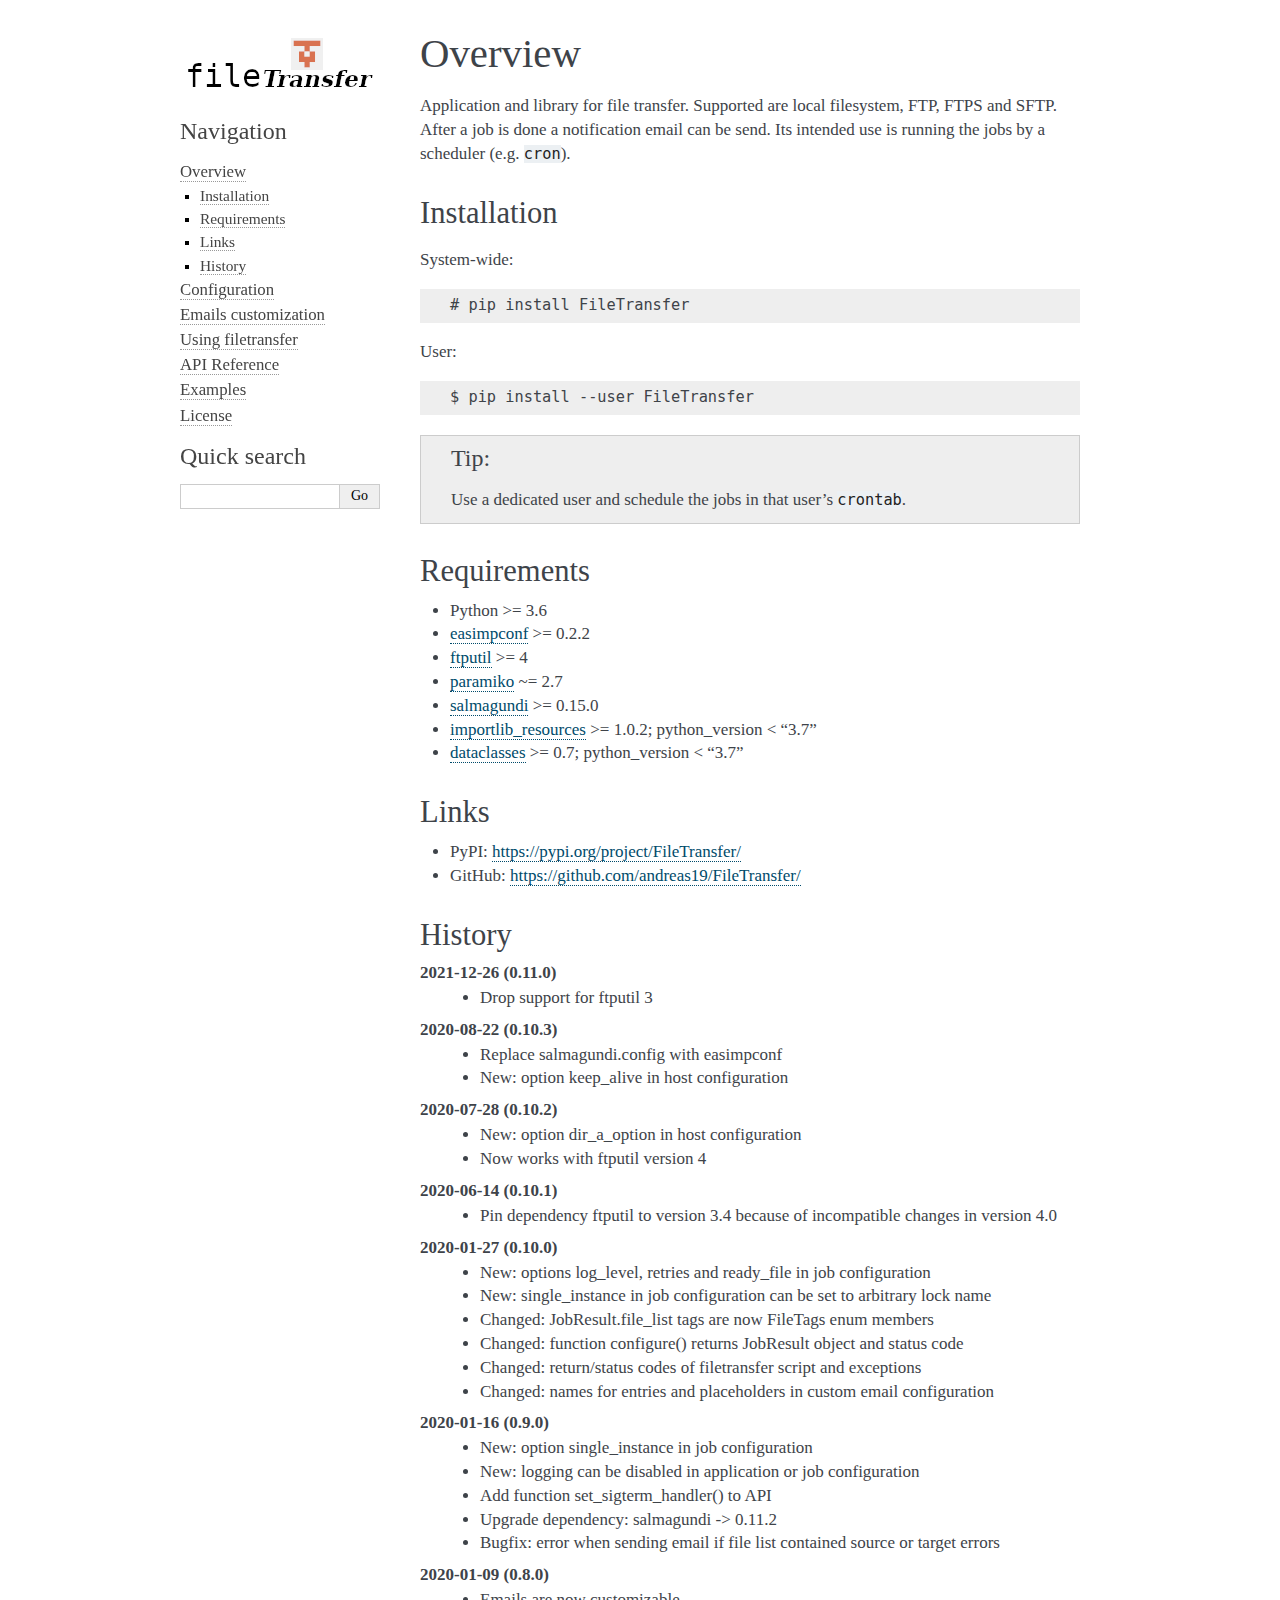
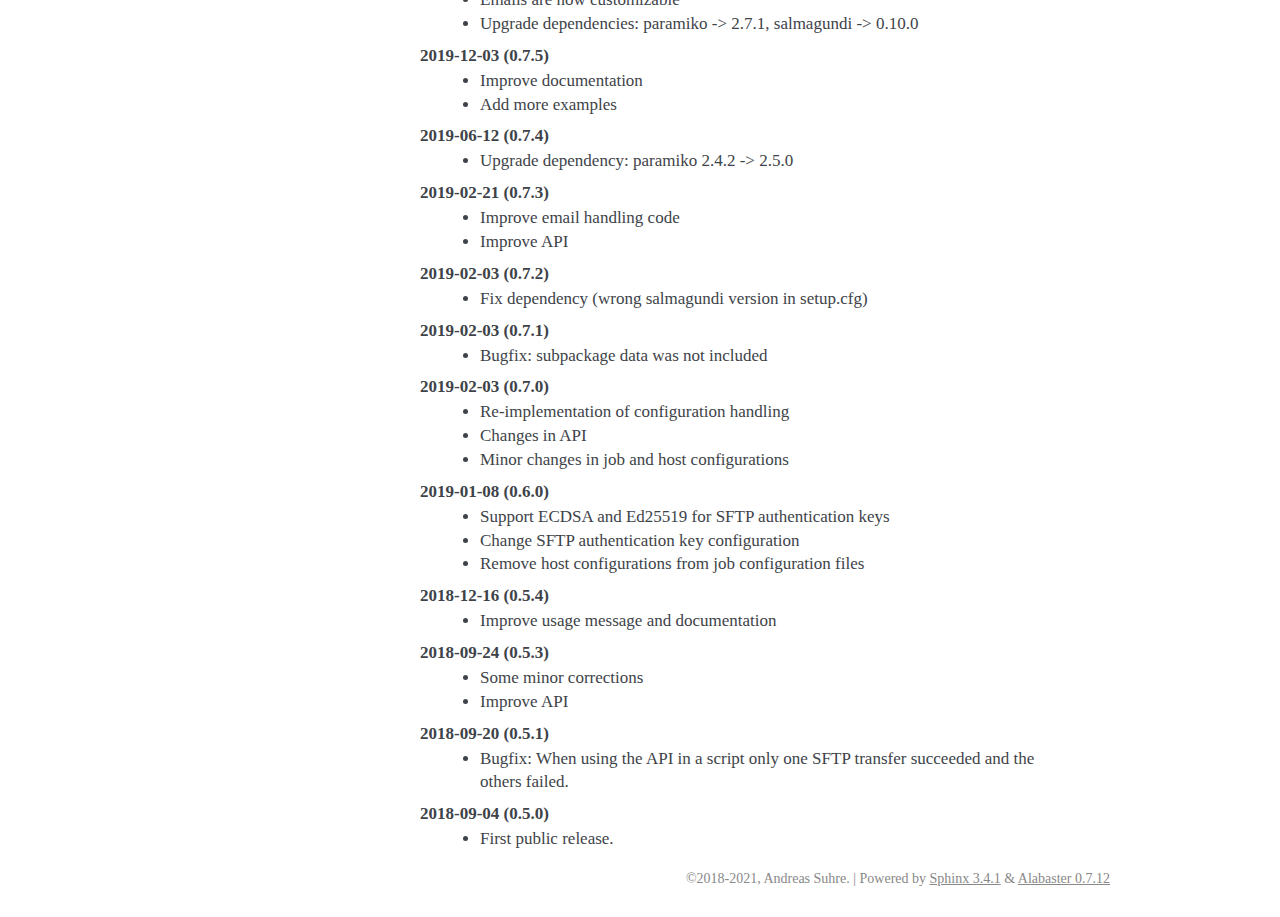
<file: docs/overview.html>
<!DOCTYPE html>

<html>
  <head>
    <meta charset="utf-8" />
    <meta name="viewport" content="width=device-width, initial-scale=1.0" />
    <title>Overview &#8212; FileTransfer 0.11.0 documentation</title>
    <link rel="stylesheet" href="_static/pygments.css" type="text/css" />
    <link rel="stylesheet" href="_static/alabaster.css" type="text/css" />
    <script id="documentation_options" data-url_root="./" src="_static/documentation_options.js"></script>
    <script src="_static/jquery.js"></script>
    <script src="_static/underscore.js"></script>
    <script src="_static/doctools.js"></script>
    <link rel="shortcut icon" href="_static/favicon.ico"/>
    <link rel="index" title="Index" href="genindex.html" />
    <link rel="search" title="Search" href="search.html" />
    <link rel="next" title="Configuration" href="config.html" />
    <link rel="prev" title="FileTransfer 0.11.0" href="index.html" />
   
  <link rel="stylesheet" href="_static/custom.css" type="text/css" />
  
  
  <meta name="viewport" content="width=device-width, initial-scale=0.9, maximum-scale=0.9" />

  </head><body>
  <div class="document">
    
      <div class="sphinxsidebar" role="navigation" aria-label="main navigation">
        <div class="sphinxsidebarwrapper">
<p class="logo">
  <a href="index.html">
    <img class="logo" src="_static/logo.png" alt="Logo"/>
    
  </a>
</p>








<h3>Navigation</h3>
<ul class="current">
<li class="toctree-l1 current"><a class="current reference internal" href="#">Overview</a><ul>
<li class="toctree-l2"><a class="reference internal" href="#installation">Installation</a></li>
<li class="toctree-l2"><a class="reference internal" href="#requirements">Requirements</a></li>
<li class="toctree-l2"><a class="reference internal" href="#links">Links</a></li>
<li class="toctree-l2"><a class="reference internal" href="#history">History</a></li>
</ul>
</li>
<li class="toctree-l1"><a class="reference internal" href="config.html">Configuration</a></li>
<li class="toctree-l1"><a class="reference internal" href="mails.html">Emails customization</a></li>
<li class="toctree-l1"><a class="reference internal" href="usage.html">Using filetransfer</a></li>
<li class="toctree-l1"><a class="reference internal" href="api.html">API Reference</a></li>
<li class="toctree-l1"><a class="reference internal" href="examples.html">Examples</a></li>
<li class="toctree-l1"><a class="reference internal" href="license.html">License</a></li>
</ul>

<div class="relations">
<h3>Related Topics</h3>
<ul>
  <li><a href="index.html">Documentation overview</a><ul>
      <li>Previous: <a href="index.html" title="previous chapter">FileTransfer 0.11.0</a></li>
      <li>Next: <a href="config.html" title="next chapter">Configuration</a></li>
  </ul></li>
</ul>
</div>
<div id="searchbox" style="display: none" role="search">
  <h3 id="searchlabel">Quick search</h3>
    <div class="searchformwrapper">
    <form class="search" action="search.html" method="get">
      <input type="text" name="q" aria-labelledby="searchlabel" />
      <input type="submit" value="Go" />
    </form>
    </div>
</div>
<script>$('#searchbox').show(0);</script>








        </div>
      </div>
      <div class="documentwrapper">
        <div class="bodywrapper">
          

          <div class="body" role="main">
            
  <div class="section" id="overview">
<h1>Overview<a class="headerlink" href="#overview" title="Permalink to this headline">¶</a></h1>
<p>Application and library for file transfer. Supported are local
filesystem, FTP, FTPS and SFTP. After a job is done a notification
email can be send. Its intended use is running the jobs by a
scheduler (e.g. <code class="docutils literal notranslate"><span class="pre">cron</span></code>).</p>
<div class="section" id="installation">
<h2>Installation<a class="headerlink" href="#installation" title="Permalink to this headline">¶</a></h2>
<p>System-wide:</p>
<div class="highlight-none notranslate"><div class="highlight"><pre><span></span># pip install FileTransfer
</pre></div>
</div>
<p>User:</p>
<div class="highlight-none notranslate"><div class="highlight"><pre><span></span>$ pip install --user FileTransfer
</pre></div>
</div>
<div class="admonition tip">
<p class="admonition-title">Tip</p>
<p>Use a dedicated user and schedule the jobs in that user’s <code class="docutils literal notranslate"><span class="pre">crontab</span></code>.</p>
</div>
</div>
<div class="section" id="requirements">
<h2>Requirements<a class="headerlink" href="#requirements" title="Permalink to this headline">¶</a></h2>
<ul class="simple">
<li><p>Python &gt;= 3.6</p></li>
<li><p><a class="reference external" href="https://pypi.org/project/easimpconf">easimpconf</a> &gt;= 0.2.2</p></li>
<li><p><a class="reference external" href="https://pypi.org/project/ftputil">ftputil</a> &gt;= 4</p></li>
<li><p><a class="reference external" href="https://pypi.org/project/paramiko">paramiko</a> ~= 2.7</p></li>
<li><p><a class="reference external" href="https://pypi.org/project/salmagundi">salmagundi</a> &gt;= 0.15.0</p></li>
<li><p><a class="reference external" href="https://pypi.org/project/importlib_resources">importlib_resources</a> &gt;= 1.0.2; python_version &lt; “3.7”</p></li>
<li><p><a class="reference external" href="https://pypi.org/project/dataclasses">dataclasses</a> &gt;= 0.7; python_version &lt; “3.7”</p></li>
</ul>
</div>
<div class="section" id="links">
<h2>Links<a class="headerlink" href="#links" title="Permalink to this headline">¶</a></h2>
<ul class="simple">
<li><p>PyPI: <a class="reference external" href="https://pypi.org/project/FileTransfer/">https://pypi.org/project/FileTransfer/</a></p></li>
<li><p>GitHub: <a class="reference external" href="https://github.com/andreas19/FileTransfer/">https://github.com/andreas19/FileTransfer/</a></p></li>
</ul>
</div>
<div class="section" id="history">
<h2>History<a class="headerlink" href="#history" title="Permalink to this headline">¶</a></h2>
<dl class="simple">
<dt><strong>2021-12-26 (0.11.0)</strong></dt><dd><ul class="simple">
<li><p>Drop support for ftputil 3</p></li>
</ul>
</dd>
<dt><strong>2020-08-22 (0.10.3)</strong></dt><dd><ul class="simple">
<li><p>Replace salmagundi.config with easimpconf</p></li>
<li><p>New: option keep_alive in host configuration</p></li>
</ul>
</dd>
<dt><strong>2020-07-28 (0.10.2)</strong></dt><dd><ul class="simple">
<li><p>New: option dir_a_option in host configuration</p></li>
<li><p>Now works with ftputil version 4</p></li>
</ul>
</dd>
<dt><strong>2020-06-14 (0.10.1)</strong></dt><dd><ul class="simple">
<li><p>Pin dependency ftputil to version 3.4 because of incompatible changes in version 4.0</p></li>
</ul>
</dd>
<dt><strong>2020-01-27 (0.10.0)</strong></dt><dd><ul class="simple">
<li><p>New: options log_level, retries and ready_file in job configuration</p></li>
<li><p>New: single_instance in job configuration can be set to arbitrary lock name</p></li>
<li><p>Changed: JobResult.file_list tags are now FileTags enum members</p></li>
<li><p>Changed: function configure() returns JobResult object and status code</p></li>
<li><p>Changed: return/status codes of filetransfer script and exceptions</p></li>
<li><p>Changed: names for entries and placeholders in custom email configuration</p></li>
</ul>
</dd>
<dt><strong>2020-01-16 (0.9.0)</strong></dt><dd><ul class="simple">
<li><p>New: option single_instance in job configuration</p></li>
<li><p>New: logging can be disabled in application or job configuration</p></li>
<li><p>Add function set_sigterm_handler() to API</p></li>
<li><p>Upgrade dependency: salmagundi -&gt; 0.11.2</p></li>
<li><p>Bugfix: error when sending email if file list contained source or target errors</p></li>
</ul>
</dd>
<dt><strong>2020-01-09 (0.8.0)</strong></dt><dd><ul class="simple">
<li><p>Emails are now customizable</p></li>
<li><p>Upgrade dependencies: paramiko -&gt; 2.7.1, salmagundi -&gt; 0.10.0</p></li>
</ul>
</dd>
<dt><strong>2019-12-03 (0.7.5)</strong></dt><dd><ul class="simple">
<li><p>Improve documentation</p></li>
<li><p>Add more examples</p></li>
</ul>
</dd>
<dt><strong>2019-06-12 (0.7.4)</strong></dt><dd><ul class="simple">
<li><p>Upgrade dependency: paramiko 2.4.2 -&gt; 2.5.0</p></li>
</ul>
</dd>
<dt><strong>2019-02-21 (0.7.3)</strong></dt><dd><ul class="simple">
<li><p>Improve email handling code</p></li>
<li><p>Improve API</p></li>
</ul>
</dd>
<dt><strong>2019-02-03 (0.7.2)</strong></dt><dd><ul class="simple">
<li><p>Fix dependency (wrong salmagundi version in setup.cfg)</p></li>
</ul>
</dd>
<dt><strong>2019-02-03 (0.7.1)</strong></dt><dd><ul class="simple">
<li><p>Bugfix: subpackage data was not included</p></li>
</ul>
</dd>
<dt><strong>2019-02-03 (0.7.0)</strong></dt><dd><ul class="simple">
<li><p>Re-implementation of configuration handling</p></li>
<li><p>Changes in API</p></li>
<li><p>Minor changes in job and host configurations</p></li>
</ul>
</dd>
<dt><strong>2019-01-08 (0.6.0)</strong></dt><dd><ul class="simple">
<li><p>Support ECDSA and Ed25519 for SFTP authentication keys</p></li>
<li><p>Change SFTP authentication key configuration</p></li>
<li><p>Remove host configurations from job configuration files</p></li>
</ul>
</dd>
<dt><strong>2018-12-16 (0.5.4)</strong></dt><dd><ul class="simple">
<li><p>Improve usage message and documentation</p></li>
</ul>
</dd>
<dt><strong>2018-09-24 (0.5.3)</strong></dt><dd><ul class="simple">
<li><p>Some minor corrections</p></li>
<li><p>Improve API</p></li>
</ul>
</dd>
<dt><strong>2018-09-20 (0.5.1)</strong></dt><dd><ul class="simple">
<li><p>Bugfix: When using the API in a script only one SFTP transfer succeeded and the others failed.</p></li>
</ul>
</dd>
<dt><strong>2018-09-04 (0.5.0)</strong></dt><dd><ul class="simple">
<li><p>First public release.</p></li>
</ul>
</dd>
</dl>
</div>
</div>


          </div>
          
        </div>
      </div>
    <div class="clearer"></div>
  </div>
    <div class="footer">
      &copy;2018-2021, Andreas Suhre.
      
      |
      Powered by <a href="http://sphinx-doc.org/">Sphinx 3.4.1</a>
      &amp; <a href="https://github.com/bitprophet/alabaster">Alabaster 0.7.12</a>
      
    </div>

    

    
  </body>
</html>
</file>
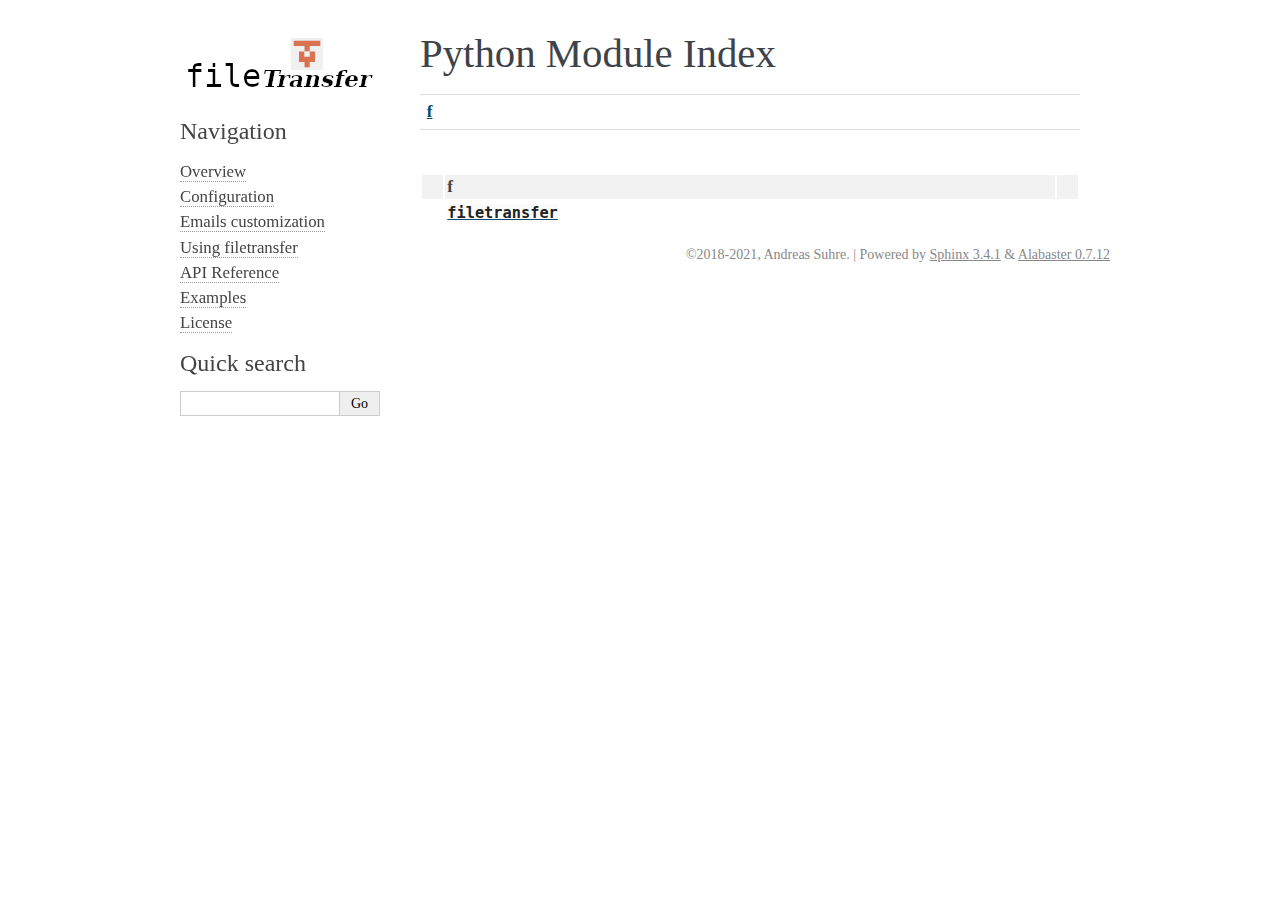
<file: docs/py-modindex.html>
<!DOCTYPE html>

<html>
  <head>
    <meta charset="utf-8" />
    <meta name="viewport" content="width=device-width, initial-scale=1.0" />
    <title>Python Module Index &#8212; FileTransfer 0.11.0 documentation</title>
    <link rel="stylesheet" href="_static/pygments.css" type="text/css" />
    <link rel="stylesheet" href="_static/alabaster.css" type="text/css" />
    <script id="documentation_options" data-url_root="./" src="_static/documentation_options.js"></script>
    <script src="_static/jquery.js"></script>
    <script src="_static/underscore.js"></script>
    <script src="_static/doctools.js"></script>
    <link rel="shortcut icon" href="_static/favicon.ico"/>
    <link rel="index" title="Index" href="genindex.html" />
    <link rel="search" title="Search" href="search.html" />

   
  <link rel="stylesheet" href="_static/custom.css" type="text/css" />
  
  
  <meta name="viewport" content="width=device-width, initial-scale=0.9, maximum-scale=0.9" />


    <script>
      DOCUMENTATION_OPTIONS.COLLAPSE_INDEX = true;
    </script>


  </head><body>
  <div class="document">
    
      <div class="sphinxsidebar" role="navigation" aria-label="main navigation">
        <div class="sphinxsidebarwrapper">
<p class="logo">
  <a href="index.html">
    <img class="logo" src="_static/logo.png" alt="Logo"/>
    
  </a>
</p>








<h3>Navigation</h3>
<ul>
<li class="toctree-l1"><a class="reference internal" href="overview.html">Overview</a></li>
<li class="toctree-l1"><a class="reference internal" href="config.html">Configuration</a></li>
<li class="toctree-l1"><a class="reference internal" href="mails.html">Emails customization</a></li>
<li class="toctree-l1"><a class="reference internal" href="usage.html">Using filetransfer</a></li>
<li class="toctree-l1"><a class="reference internal" href="api.html">API Reference</a></li>
<li class="toctree-l1"><a class="reference internal" href="examples.html">Examples</a></li>
<li class="toctree-l1"><a class="reference internal" href="license.html">License</a></li>
</ul>

<div class="relations">
<h3>Related Topics</h3>
<ul>
  <li><a href="index.html">Documentation overview</a><ul>
  </ul></li>
</ul>
</div>
<div id="searchbox" style="display: none" role="search">
  <h3 id="searchlabel">Quick search</h3>
    <div class="searchformwrapper">
    <form class="search" action="search.html" method="get">
      <input type="text" name="q" aria-labelledby="searchlabel" />
      <input type="submit" value="Go" />
    </form>
    </div>
</div>
<script>$('#searchbox').show(0);</script>








        </div>
      </div>
      <div class="documentwrapper">
        <div class="bodywrapper">
          

          <div class="body" role="main">
            

   <h1>Python Module Index</h1>

   <div class="modindex-jumpbox">
   <a href="#cap-f"><strong>f</strong></a>
   </div>

   <table class="indextable modindextable">
     <tr class="pcap"><td></td><td>&#160;</td><td></td></tr>
     <tr class="cap" id="cap-f"><td></td><td>
       <strong>f</strong></td><td></td></tr>
     <tr>
       <td></td>
       <td>
       <a href="api.html#module-filetransfer"><code class="xref">filetransfer</code></a></td><td>
       <em></em></td></tr>
   </table>


          </div>
          
        </div>
      </div>
    <div class="clearer"></div>
  </div>
    <div class="footer">
      &copy;2018-2021, Andreas Suhre.
      
      |
      Powered by <a href="http://sphinx-doc.org/">Sphinx 3.4.1</a>
      &amp; <a href="https://github.com/bitprophet/alabaster">Alabaster 0.7.12</a>
      
    </div>

    

    
  </body>
</html>
</file>
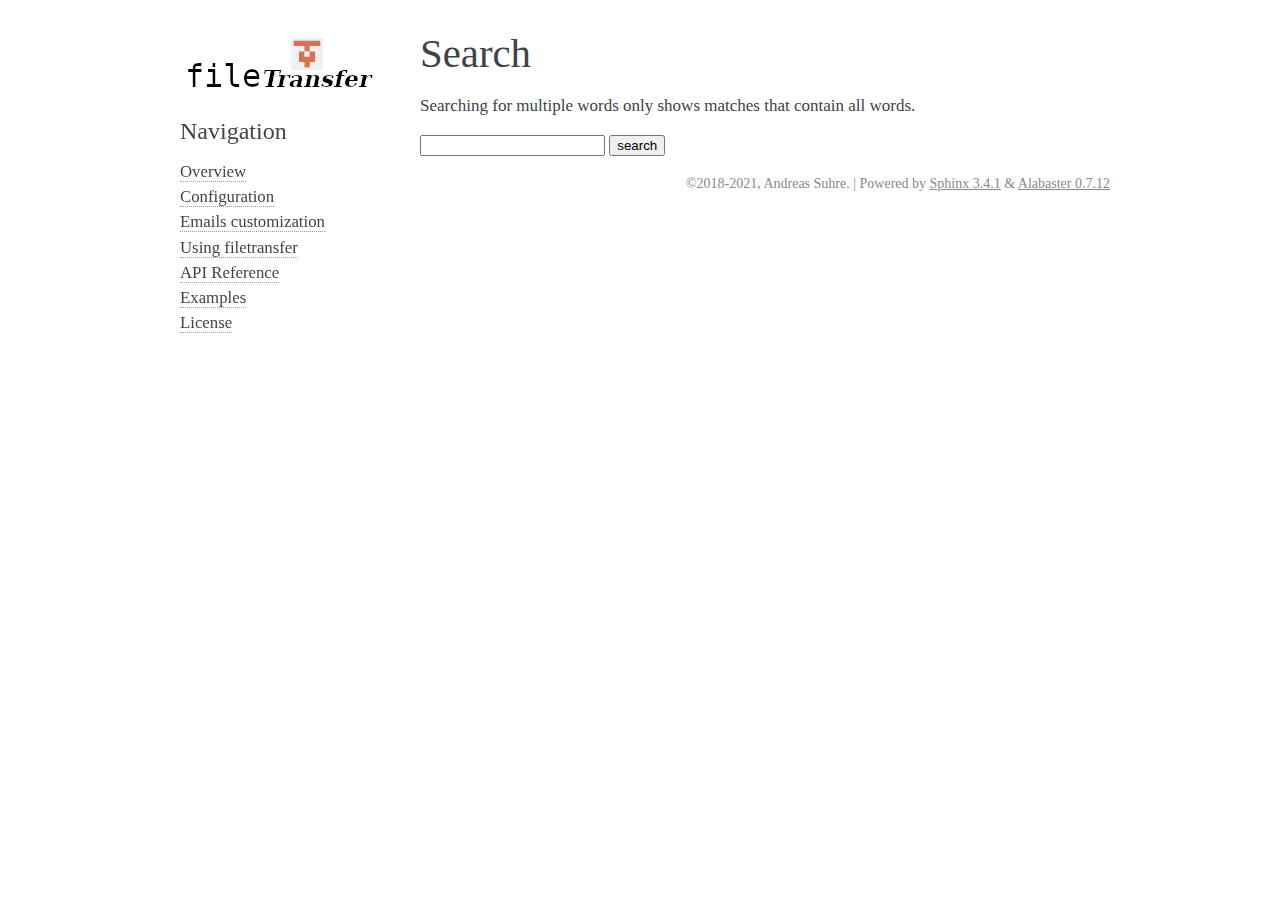
<file: docs/search.html>
<!DOCTYPE html>

<html>
  <head>
    <meta charset="utf-8" />
    <meta name="viewport" content="width=device-width, initial-scale=1.0" />
    <title>Search &#8212; FileTransfer 0.11.0 documentation</title>
    <link rel="stylesheet" href="_static/pygments.css" type="text/css" />
    <link rel="stylesheet" href="_static/alabaster.css" type="text/css" />
    
    <script id="documentation_options" data-url_root="./" src="_static/documentation_options.js"></script>
    <script src="_static/jquery.js"></script>
    <script src="_static/underscore.js"></script>
    <script src="_static/doctools.js"></script>
    <script src="_static/searchtools.js"></script>
    <script src="_static/language_data.js"></script>
    <link rel="shortcut icon" href="_static/favicon.ico"/>
    <link rel="index" title="Index" href="genindex.html" />
    <link rel="search" title="Search" href="#" />
  <script src="searchindex.js" defer></script>
  
   
  <link rel="stylesheet" href="_static/custom.css" type="text/css" />
  
  
  <meta name="viewport" content="width=device-width, initial-scale=0.9, maximum-scale=0.9" />


  </head><body>
  <div class="document">
    
      <div class="sphinxsidebar" role="navigation" aria-label="main navigation">
        <div class="sphinxsidebarwrapper">
<p class="logo">
  <a href="index.html">
    <img class="logo" src="_static/logo.png" alt="Logo"/>
    
  </a>
</p>








<h3>Navigation</h3>
<ul>
<li class="toctree-l1"><a class="reference internal" href="overview.html">Overview</a></li>
<li class="toctree-l1"><a class="reference internal" href="config.html">Configuration</a></li>
<li class="toctree-l1"><a class="reference internal" href="mails.html">Emails customization</a></li>
<li class="toctree-l1"><a class="reference internal" href="usage.html">Using filetransfer</a></li>
<li class="toctree-l1"><a class="reference internal" href="api.html">API Reference</a></li>
<li class="toctree-l1"><a class="reference internal" href="examples.html">Examples</a></li>
<li class="toctree-l1"><a class="reference internal" href="license.html">License</a></li>
</ul>

<div class="relations">
<h3>Related Topics</h3>
<ul>
  <li><a href="index.html">Documentation overview</a><ul>
  </ul></li>
</ul>
</div>








        </div>
      </div>
      <div class="documentwrapper">
        <div class="bodywrapper">
          

          <div class="body" role="main">
            
  <h1 id="search-documentation">Search</h1>
  <div id="fallback" class="admonition warning">
  <script>$('#fallback').hide();</script>
  <p>
    Please activate JavaScript to enable the search
    functionality.
  </p>
  </div>
  <p>
    Searching for multiple words only shows matches that contain
    all words.
  </p>
  <form action="" method="get">
    <input type="text" name="q" aria-labelledby="search-documentation" value="" />
    <input type="submit" value="search" />
    <span id="search-progress" style="padding-left: 10px"></span>
  </form>
  
  <div id="search-results">
  
  </div>

          </div>
          
        </div>
      </div>
    <div class="clearer"></div>
  </div>
    <div class="footer">
      &copy;2018-2021, Andreas Suhre.
      
      |
      Powered by <a href="http://sphinx-doc.org/">Sphinx 3.4.1</a>
      &amp; <a href="https://github.com/bitprophet/alabaster">Alabaster 0.7.12</a>
      
    </div>

    

    
  </body>
</html>
</file>
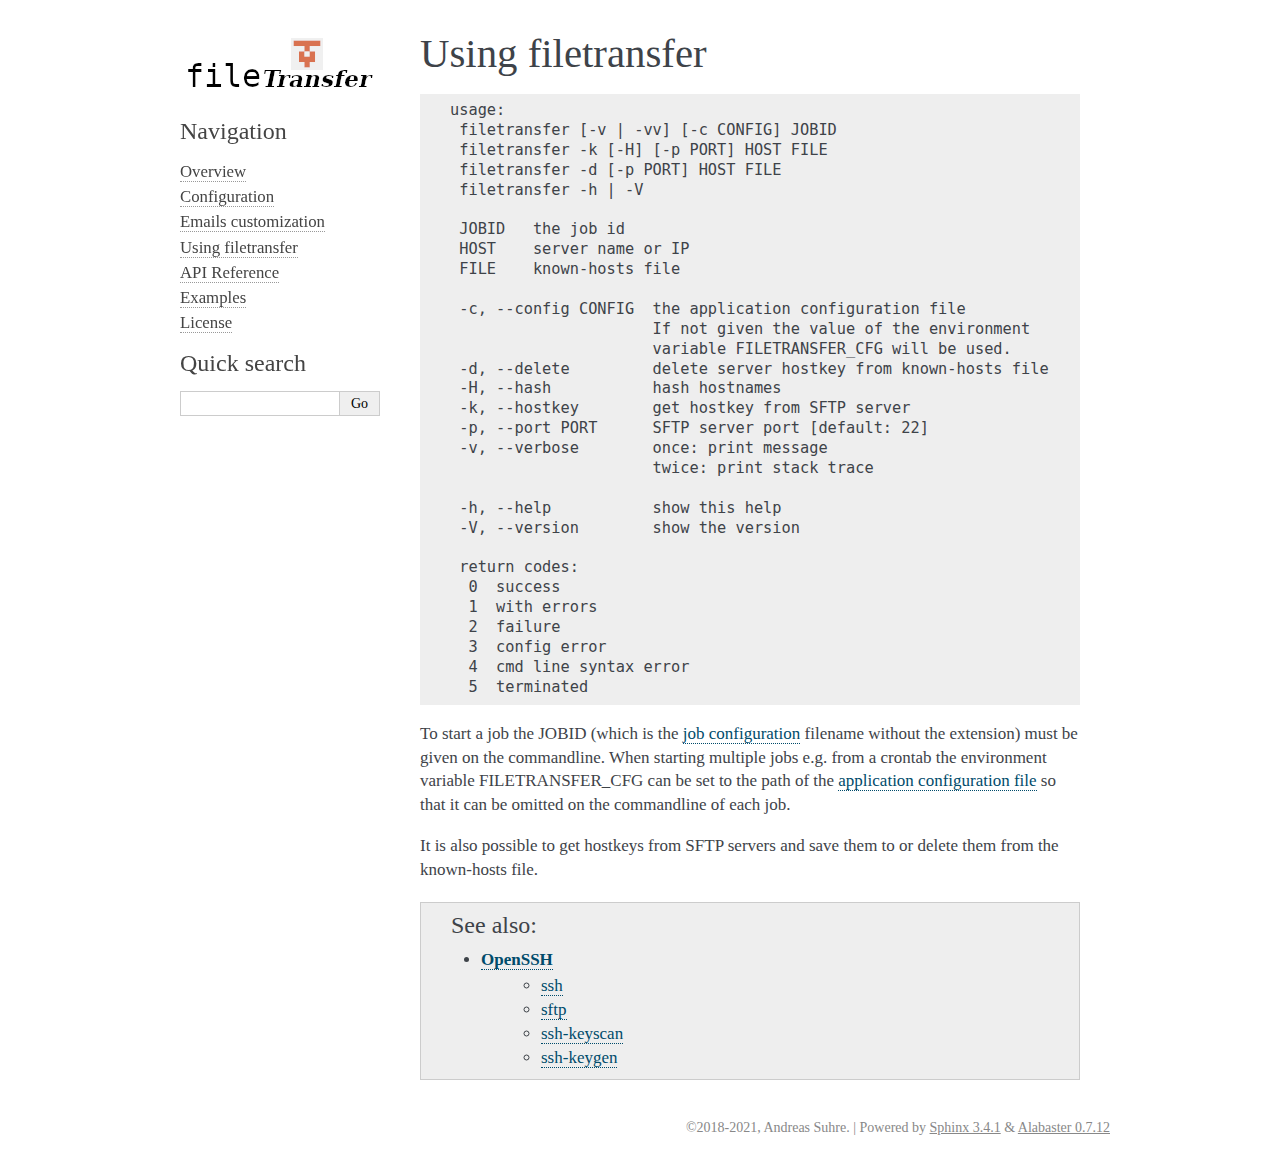
<file: docs/usage.html>
<!DOCTYPE html>

<html>
  <head>
    <meta charset="utf-8" />
    <meta name="viewport" content="width=device-width, initial-scale=1.0" />
    <title>Using filetransfer &#8212; FileTransfer 0.11.0 documentation</title>
    <link rel="stylesheet" href="_static/pygments.css" type="text/css" />
    <link rel="stylesheet" href="_static/alabaster.css" type="text/css" />
    <script id="documentation_options" data-url_root="./" src="_static/documentation_options.js"></script>
    <script src="_static/jquery.js"></script>
    <script src="_static/underscore.js"></script>
    <script src="_static/doctools.js"></script>
    <link rel="shortcut icon" href="_static/favicon.ico"/>
    <link rel="index" title="Index" href="genindex.html" />
    <link rel="search" title="Search" href="search.html" />
    <link rel="next" title="API Reference" href="api.html" />
    <link rel="prev" title="Emails customization" href="mails.html" />
   
  <link rel="stylesheet" href="_static/custom.css" type="text/css" />
  
  
  <meta name="viewport" content="width=device-width, initial-scale=0.9, maximum-scale=0.9" />

  </head><body>
  <div class="document">
    
      <div class="sphinxsidebar" role="navigation" aria-label="main navigation">
        <div class="sphinxsidebarwrapper">
<p class="logo">
  <a href="index.html">
    <img class="logo" src="_static/logo.png" alt="Logo"/>
    
  </a>
</p>








<h3>Navigation</h3>
<ul class="current">
<li class="toctree-l1"><a class="reference internal" href="overview.html">Overview</a></li>
<li class="toctree-l1"><a class="reference internal" href="config.html">Configuration</a></li>
<li class="toctree-l1"><a class="reference internal" href="mails.html">Emails customization</a></li>
<li class="toctree-l1 current"><a class="current reference internal" href="#">Using filetransfer</a></li>
<li class="toctree-l1"><a class="reference internal" href="api.html">API Reference</a></li>
<li class="toctree-l1"><a class="reference internal" href="examples.html">Examples</a></li>
<li class="toctree-l1"><a class="reference internal" href="license.html">License</a></li>
</ul>

<div class="relations">
<h3>Related Topics</h3>
<ul>
  <li><a href="index.html">Documentation overview</a><ul>
      <li>Previous: <a href="mails.html" title="previous chapter">Emails customization</a></li>
      <li>Next: <a href="api.html" title="next chapter">API Reference</a></li>
  </ul></li>
</ul>
</div>
<div id="searchbox" style="display: none" role="search">
  <h3 id="searchlabel">Quick search</h3>
    <div class="searchformwrapper">
    <form class="search" action="search.html" method="get">
      <input type="text" name="q" aria-labelledby="searchlabel" />
      <input type="submit" value="Go" />
    </form>
    </div>
</div>
<script>$('#searchbox').show(0);</script>








        </div>
      </div>
      <div class="documentwrapper">
        <div class="bodywrapper">
          

          <div class="body" role="main">
            
  <div class="section" id="using-filetransfer">
<h1>Using filetransfer<a class="headerlink" href="#using-filetransfer" title="Permalink to this headline">¶</a></h1>
<div class="highlight-none notranslate"><div class="highlight"><pre><span></span>usage:
 filetransfer [-v | -vv] [-c CONFIG] JOBID
 filetransfer -k [-H] [-p PORT] HOST FILE
 filetransfer -d [-p PORT] HOST FILE
 filetransfer -h | -V

 JOBID   the job id
 HOST    server name or IP
 FILE    known-hosts file

 -c, --config CONFIG  the application configuration file
                      If not given the value of the environment
                      variable FILETRANSFER_CFG will be used.
 -d, --delete         delete server hostkey from known-hosts file
 -H, --hash           hash hostnames
 -k, --hostkey        get hostkey from SFTP server
 -p, --port PORT      SFTP server port [default: 22]
 -v, --verbose        once: print message
                      twice: print stack trace

 -h, --help           show this help
 -V, --version        show the version

 return codes:
  0  success
  1  with errors
  2  failure
  3  config error
  4  cmd line syntax error
  5  terminated
</pre></div>
</div>
<p>To start a job the JOBID (which is the <a class="reference internal" href="config.html#ref-job-configuration"><span class="std std-ref">job configuration</span></a>
filename without the extension) must be given on the commandline. When starting multiple
jobs e.g. from a crontab the environment variable FILETRANSFER_CFG can be set to the path
of the <a class="reference internal" href="config.html#ref-app-configuration"><span class="std std-ref">application configuration file</span></a>
so that it can be omitted on the commandline of each job.</p>
<p>It is also possible to get hostkeys from SFTP servers and save them to or delete them from
the known-hosts file.</p>
<div class="admonition seealso">
<p class="admonition-title">See also</p>
<ul class="simple">
<li><dl class="simple">
<dt><a class="reference external" href="https://www.openssh.com/">OpenSSH</a></dt><dd><ul>
<li><p><a class="reference external" href="https://man.openbsd.org/ssh.1">ssh</a></p></li>
<li><p><a class="reference external" href="https://man.openbsd.org/sftp.1">sftp</a></p></li>
<li><p><a class="reference external" href="https://man.openbsd.org/ssh-keyscan.1">ssh-keyscan</a></p></li>
<li><p><a class="reference external" href="https://man.openbsd.org/ssh-keygen.1">ssh-keygen</a></p></li>
</ul>
</dd>
</dl>
</li>
</ul>
</div>
</div>


          </div>
          
        </div>
      </div>
    <div class="clearer"></div>
  </div>
    <div class="footer">
      &copy;2018-2021, Andreas Suhre.
      
      |
      Powered by <a href="http://sphinx-doc.org/">Sphinx 3.4.1</a>
      &amp; <a href="https://github.com/bitprophet/alabaster">Alabaster 0.7.12</a>
      
    </div>

    

    
  </body>
</html>
</file>
<file: docs/_static/pygments.css>
pre { line-height: 125%; }
td.linenos .normal { color: inherit; background-color: transparent; padding-left: 5px; padding-right: 5px; }
span.linenos { color: inherit; background-color: transparent; padding-left: 5px; padding-right: 5px; }
td.linenos .special { color: #000000; background-color: #ffffc0; padding-left: 5px; padding-right: 5px; }
span.linenos.special { color: #000000; background-color: #ffffc0; padding-left: 5px; padding-right: 5px; }
.highlight .hll { background-color: #ffffcc }
.highlight { background: #eeffcc; }
.highlight .c { color: #408090; font-style: italic } /* Comment */
.highlight .err { border: 1px solid #FF0000 } /* Error */
.highlight .k { color: #007020; font-weight: bold } /* Keyword */
.highlight .o { color: #666666 } /* Operator */
.highlight .ch { color: #408090; font-style: italic } /* Comment.Hashbang */
.highlight .cm { color: #408090; font-style: italic } /* Comment.Multiline */
.highlight .cp { color: #007020 } /* Comment.Preproc */
.highlight .cpf { color: #408090; font-style: italic } /* Comment.PreprocFile */
.highlight .c1 { color: #408090; font-style: italic } /* Comment.Single */
.highlight .cs { color: #408090; background-color: #fff0f0 } /* Comment.Special */
.highlight .gd { color: #A00000 } /* Generic.Deleted */
.highlight .ge { font-style: italic } /* Generic.Emph */
.highlight .gr { color: #FF0000 } /* Generic.Error */
.highlight .gh { color: #000080; font-weight: bold } /* Generic.Heading */
.highlight .gi { color: #00A000 } /* Generic.Inserted */
.highlight .go { color: #333333 } /* Generic.Output */
.highlight .gp { color: #c65d09; font-weight: bold } /* Generic.Prompt */
.highlight .gs { font-weight: bold } /* Generic.Strong */
.highlight .gu { color: #800080; font-weight: bold } /* Generic.Subheading */
.highlight .gt { color: #0044DD } /* Generic.Traceback */
.highlight .kc { color: #007020; font-weight: bold } /* Keyword.Constant */
.highlight .kd { color: #007020; font-weight: bold } /* Keyword.Declaration */
.highlight .kn { color: #007020; font-weight: bold } /* Keyword.Namespace */
.highlight .kp { color: #007020 } /* Keyword.Pseudo */
.highlight .kr { color: #007020; font-weight: bold } /* Keyword.Reserved */
.highlight .kt { color: #902000 } /* Keyword.Type */
.highlight .m { color: #208050 } /* Literal.Number */
.highlight .s { color: #4070a0 } /* Literal.String */
.highlight .na { color: #4070a0 } /* Name.Attribute */
.highlight .nb { color: #007020 } /* Name.Builtin */
.highlight .nc { color: #0e84b5; font-weight: bold } /* Name.Class */
.highlight .no { color: #60add5 } /* Name.Constant */
.highlight .nd { color: #555555; font-weight: bold } /* Name.Decorator */
.highlight .ni { color: #d55537; font-weight: bold } /* Name.Entity */
.highlight .ne { color: #007020 } /* Name.Exception */
.highlight .nf { color: #06287e } /* Name.Function */
.highlight .nl { color: #002070; font-weight: bold } /* Name.Label */
.highlight .nn { color: #0e84b5; font-weight: bold } /* Name.Namespace */
.highlight .nt { color: #062873; font-weight: bold } /* Name.Tag */
.highlight .nv { color: #bb60d5 } /* Name.Variable */
.highlight .ow { color: #007020; font-weight: bold } /* Operator.Word */
.highlight .w { color: #bbbbbb } /* Text.Whitespace */
.highlight .mb { color: #208050 } /* Literal.Number.Bin */
.highlight .mf { color: #208050 } /* Literal.Number.Float */
.highlight .mh { color: #208050 } /* Literal.Number.Hex */
.highlight .mi { color: #208050 } /* Literal.Number.Integer */
.highlight .mo { color: #208050 } /* Literal.Number.Oct */
.highlight .sa { color: #4070a0 } /* Literal.String.Affix */
.highlight .sb { color: #4070a0 } /* Literal.String.Backtick */
.highlight .sc { color: #4070a0 } /* Literal.String.Char */
.highlight .dl { color: #4070a0 } /* Literal.String.Delimiter */
.highlight .sd { color: #4070a0; font-style: italic } /* Literal.String.Doc */
.highlight .s2 { color: #4070a0 } /* Literal.String.Double */
.highlight .se { color: #4070a0; font-weight: bold } /* Literal.String.Escape */
.highlight .sh { color: #4070a0 } /* Literal.String.Heredoc */
.highlight .si { color: #70a0d0; font-style: italic } /* Literal.String.Interpol */
.highlight .sx { color: #c65d09 } /* Literal.String.Other */
.highlight .sr { color: #235388 } /* Literal.String.Regex */
.highlight .s1 { color: #4070a0 } /* Literal.String.Single */
.highlight .ss { color: #517918 } /* Literal.String.Symbol */
.highlight .bp { color: #007020 } /* Name.Builtin.Pseudo */
.highlight .fm { color: #06287e } /* Name.Function.Magic */
.highlight .vc { color: #bb60d5 } /* Name.Variable.Class */
.highlight .vg { color: #bb60d5 } /* Name.Variable.Global */
.highlight .vi { color: #bb60d5 } /* Name.Variable.Instance */
.highlight .vm { color: #bb60d5 } /* Name.Variable.Magic */
.highlight .il { color: #208050 } /* Literal.Number.Integer.Long */
</file>
<file: docs/_static/alabaster.css>
@import url("basic.css");

/* -- page layout ----------------------------------------------------------- */

body {
    font-family: Georgia, serif;
    font-size: 17px;
    background-color: #fff;
    color: #000;
    margin: 0;
    padding: 0;
}


div.document {
    width: 940px;
    margin: 30px auto 0 auto;
}

div.documentwrapper {
    float: left;
    width: 100%;
}

div.bodywrapper {
    margin: 0 0 0 220px;
}

div.sphinxsidebar {
    width: 220px;
    font-size: 14px;
    line-height: 1.5;
}

hr {
    border: 1px solid #B1B4B6;
}

div.body {
    background-color: #fff;
    color: #3E4349;
    padding: 0 30px 0 30px;
}

div.body > .section {
    text-align: left;
}

div.footer {
    width: 940px;
    margin: 20px auto 30px auto;
    font-size: 14px;
    color: #888;
    text-align: right;
}

div.footer a {
    color: #888;
}

p.caption {
    font-family: inherit;
    font-size: inherit;
}


div.relations {
    display: none;
}


div.sphinxsidebar a {
    color: #444;
    text-decoration: none;
    border-bottom: 1px dotted #999;
}

div.sphinxsidebar a:hover {
    border-bottom: 1px solid #999;
}

div.sphinxsidebarwrapper {
    padding: 18px 10px;
}

div.sphinxsidebarwrapper p.logo {
    padding: 0;
    margin: -10px 0 0 0px;
    text-align: center;
}

div.sphinxsidebarwrapper h1.logo {
    margin-top: -10px;
    text-align: center;
    margin-bottom: 5px;
    text-align: left;
}

div.sphinxsidebarwrapper h1.logo-name {
    margin-top: 0px;
}

div.sphinxsidebarwrapper p.blurb {
    margin-top: 0;
    font-style: normal;
}

div.sphinxsidebar h3,
div.sphinxsidebar h4 {
    font-family: Georgia, serif;
    color: #444;
    font-size: 24px;
    font-weight: normal;
    margin: 0 0 5px 0;
    padding: 0;
}

div.sphinxsidebar h4 {
    font-size: 20px;
}

div.sphinxsidebar h3 a {
    color: #444;
}

div.sphinxsidebar p.logo a,
div.sphinxsidebar h3 a,
div.sphinxsidebar p.logo a:hover,
div.sphinxsidebar h3 a:hover {
    border: none;
}

div.sphinxsidebar p {
    color: #555;
    margin: 10px 0;
}

div.sphinxsidebar ul {
    margin: 10px 0;
    padding: 0;
    color: #000;
}

div.sphinxsidebar ul li.toctree-l1 > a {
    font-size: 120%;
}

div.sphinxsidebar ul li.toctree-l2 > a {
    font-size: 110%;
}

div.sphinxsidebar input {
    border: 1px solid #CCC;
    font-family: Georgia, serif;
    font-size: 1em;
}

div.sphinxsidebar hr {
    border: none;
    height: 1px;
    color: #AAA;
    background: #AAA;

    text-align: left;
    margin-left: 0;
    width: 50%;
}

div.sphinxsidebar .badge {
    border-bottom: none;
}

div.sphinxsidebar .badge:hover {
    border-bottom: none;
}

/* To address an issue with donation coming after search */
div.sphinxsidebar h3.donation {
    margin-top: 10px;
}

/* -- body styles ----------------------------------------------------------- */

a {
    color: #004B6B;
    text-decoration: underline;
}

a:hover {
    color: #6D4100;
    text-decoration: underline;
}

div.body h1,
div.body h2,
div.body h3,
div.body h4,
div.body h5,
div.body h6 {
    font-family: Georgia, serif;
    font-weight: normal;
    margin: 30px 0px 10px 0px;
    padding: 0;
}

div.body h1 { margin-top: 0; padding-top: 0; font-size: 240%; }
div.body h2 { font-size: 180%; }
div.body h3 { font-size: 150%; }
div.body h4 { font-size: 130%; }
div.body h5 { font-size: 100%; }
div.body h6 { font-size: 100%; }

a.headerlink {
    color: #DDD;
    padding: 0 4px;
    text-decoration: none;
}

a.headerlink:hover {
    color: #444;
    background: #EAEAEA;
}

div.body p, div.body dd, div.body li {
    line-height: 1.4em;
}

div.admonition {
    margin: 20px 0px;
    padding: 10px 30px;
    background-color: #EEE;
    border: 1px solid #CCC;
}

div.admonition tt.xref, div.admonition code.xref, div.admonition a tt {
    background-color: #FBFBFB;
    border-bottom: 1px solid #fafafa;
}

div.admonition p.admonition-title {
    font-family: Georgia, serif;
    font-weight: normal;
    font-size: 24px;
    margin: 0 0 10px 0;
    padding: 0;
    line-height: 1;
}

div.admonition p.last {
    margin-bottom: 0;
}

div.highlight {
    background-color: #fff;
}

dt:target, .highlight {
    background: #FAF3E8;
}

div.warning {
    background-color: #FCC;
    border: 1px solid #FAA;
}

div.danger {
    background-color: #FCC;
    border: 1px solid #FAA;
    -moz-box-shadow: 2px 2px 4px #D52C2C;
    -webkit-box-shadow: 2px 2px 4px #D52C2C;
    box-shadow: 2px 2px 4px #D52C2C;
}

div.error {
    background-color: #FCC;
    border: 1px solid #FAA;
    -moz-box-shadow: 2px 2px 4px #D52C2C;
    -webkit-box-shadow: 2px 2px 4px #D52C2C;
    box-shadow: 2px 2px 4px #D52C2C;
}

div.caution {
    background-color: #FCC;
    border: 1px solid #FAA;
}

div.attention {
    background-color: #FCC;
    border: 1px solid #FAA;
}

div.important {
    background-color: #EEE;
    border: 1px solid #CCC;
}

div.note {
    background-color: #EEE;
    border: 1px solid #CCC;
}

div.tip {
    background-color: #EEE;
    border: 1px solid #CCC;
}

div.hint {
    background-color: #EEE;
    border: 1px solid #CCC;
}

div.seealso {
    background-color: #EEE;
    border: 1px solid #CCC;
}

div.topic {
    background-color: #EEE;
}

p.admonition-title {
    display: inline;
}

p.admonition-title:after {
    content: ":";
}

pre, tt, code {
    font-family: 'Consolas', 'Menlo', 'DejaVu Sans Mono', 'Bitstream Vera Sans Mono', monospace;
    font-size: 0.9em;
}

.hll {
    background-color: #FFC;
    margin: 0 -12px;
    padding: 0 12px;
    display: block;
}

img.screenshot {
}

tt.descname, tt.descclassname, code.descname, code.descclassname {
    font-size: 0.95em;
}

tt.descname, code.descname {
    padding-right: 0.08em;
}

img.screenshot {
    -moz-box-shadow: 2px 2px 4px #EEE;
    -webkit-box-shadow: 2px 2px 4px #EEE;
    box-shadow: 2px 2px 4px #EEE;
}

table.docutils {
    border: 1px solid #888;
    -moz-box-shadow: 2px 2px 4px #EEE;
    -webkit-box-shadow: 2px 2px 4px #EEE;
    box-shadow: 2px 2px 4px #EEE;
}

table.docutils td, table.docutils th {
    border: 1px solid #888;
    padding: 0.25em 0.7em;
}

table.field-list, table.footnote {
    border: none;
    -moz-box-shadow: none;
    -webkit-box-shadow: none;
    box-shadow: none;
}

table.footnote {
    margin: 15px 0;
    width: 100%;
    border: 1px solid #EEE;
    background: #FDFDFD;
    font-size: 0.9em;
}

table.footnote + table.footnote {
    margin-top: -15px;
    border-top: none;
}

table.field-list th {
    padding: 0 0.8em 0 0;
}

table.field-list td {
    padding: 0;
}

table.field-list p {
    margin-bottom: 0.8em;
}

/* Cloned from
 * https://github.com/sphinx-doc/sphinx/commit/ef60dbfce09286b20b7385333d63a60321784e68
 */
.field-name {
    -moz-hyphens: manual;
    -ms-hyphens: manual;
    -webkit-hyphens: manual;
    hyphens: manual;
}

table.footnote td.label {
    width: .1px;
    padding: 0.3em 0 0.3em 0.5em;
}

table.footnote td {
    padding: 0.3em 0.5em;
}

dl {
    margin: 0;
    padding: 0;
}

dl dd {
    margin-left: 30px;
}

blockquote {
    margin: 0 0 0 30px;
    padding: 0;
}

ul, ol {
    /* Matches the 30px from the narrow-screen "li > ul" selector below */
    margin: 10px 0 10px 30px;
    padding: 0;
}

pre {
    background: #EEE;
    padding: 7px 30px;
    margin: 15px 0px;
    line-height: 1.3em;
}

div.viewcode-block:target {
    background: #ffd;
}

dl pre, blockquote pre, li pre {
    margin-left: 0;
    padding-left: 30px;
}

tt, code {
    background-color: #ecf0f3;
    color: #222;
    /* padding: 1px 2px; */
}

tt.xref, code.xref, a tt {
    background-color: #FBFBFB;
    border-bottom: 1px solid #fff;
}

a.reference {
    text-decoration: none;
    border-bottom: 1px dotted #004B6B;
}

/* Don't put an underline on images */
a.image-reference, a.image-reference:hover {
    border-bottom: none;
}

a.reference:hover {
    border-bottom: 1px solid #6D4100;
}

a.footnote-reference {
    text-decoration: none;
    font-size: 0.7em;
    vertical-align: top;
    border-bottom: 1px dotted #004B6B;
}

a.footnote-reference:hover {
    border-bottom: 1px solid #6D4100;
}

a:hover tt, a:hover code {
    background: #EEE;
}


@media screen and (max-width: 870px) {

    div.sphinxsidebar {
    	display: none;
    }

    div.document {
       width: 100%;

    }

    div.documentwrapper {
    	margin-left: 0;
    	margin-top: 0;
    	margin-right: 0;
    	margin-bottom: 0;
    }

    div.bodywrapper {
    	margin-top: 0;
    	margin-right: 0;
    	margin-bottom: 0;
    	margin-left: 0;
    }

    ul {
    	margin-left: 0;
    }

	li > ul {
        /* Matches the 30px from the "ul, ol" selector above */
		margin-left: 30px;
	}

    .document {
    	width: auto;
    }

    .footer {
    	width: auto;
    }

    .bodywrapper {
    	margin: 0;
    }

    .footer {
    	width: auto;
    }

    .github {
        display: none;
    }



}



@media screen and (max-width: 875px) {

    body {
        margin: 0;
        padding: 20px 30px;
    }

    div.documentwrapper {
        float: none;
        background: #fff;
    }

    div.sphinxsidebar {
        display: block;
        float: none;
        width: 102.5%;
        margin: -20px -30px 20px -30px;
        padding: 10px 20px;
        background: #333;
        color: #FFF;
    }

    div.sphinxsidebar h3, div.sphinxsidebar h4, div.sphinxsidebar p,
    div.sphinxsidebar h3 a {
        color: #fff;
    }

    div.sphinxsidebar a {
        color: #AAA;
    }

    div.sphinxsidebar p.logo {
        display: none;
    }

    div.document {
        width: 100%;
        margin: 0;
    }

    div.footer {
        display: none;
    }

    div.bodywrapper {
        margin: 0;
    }

    div.body {
        min-height: 0;
        padding: 0;
    }

    .rtd_doc_footer {
        display: none;
    }

    .document {
        width: auto;
    }

    .footer {
        width: auto;
    }

    .footer {
        width: auto;
    }

    .github {
        display: none;
    }
}
@media screen and (min-width: 876px) {
    div.sphinxsidebar {
        position: fixed;
        margin-left: 0;
    }
}


/* misc. */

.revsys-inline {
    display: none!important;
}

/* Make nested-list/multi-paragraph items look better in Releases changelog
 * pages. Without this, docutils' magical list fuckery causes inconsistent
 * formatting between different release sub-lists.
 */
div#changelog > div.section > ul > li > p:only-child {
    margin-bottom: 0;
}

/* Hide fugly table cell borders in ..bibliography:: directive output */
table.docutils.citation, table.docutils.citation td, table.docutils.citation th {
  border: none;
  /* Below needed in some edge cases; if not applied, bottom shadows appear */
  -moz-box-shadow: none;
  -webkit-box-shadow: none;
  box-shadow: none;
}


/* relbar */

.related {
    line-height: 30px;
    width: 100%;
    font-size: 0.9rem;
}

.related.top {
    border-bottom: 1px solid #EEE;
    margin-bottom: 20px;
}

.related.bottom {
    border-top: 1px solid #EEE;
}

.related ul {
    padding: 0;
    margin: 0;
    list-style: none;
}

.related li {
    display: inline;
}

nav#rellinks {
    float: right;
}

nav#rellinks li+li:before {
    content: "|";
}

nav#breadcrumbs li+li:before {
    content: "\00BB";
}

/* Hide certain items when printing */
@media print {
    div.related {
        display: none;
    }
}
</file>
<file: docs/_static/custom.css>
img.logo { margin-bottom: 20px; }

table.cfgtable { margin-bottom: 50px; }

dl.function > dt,
dl.data > dt,
dl.exception > dt,
dl.class > dt,
dl.attribute > dt,
dl.method > dt,
dl.classmethod > dt,
dl.staticmethod > dt {
    background-color: gainsboro;
    padding: 1px 5px
}

div.border {
	border-top: 1px solid black;
	border-bottom: 1px solid black;
}
</file>
